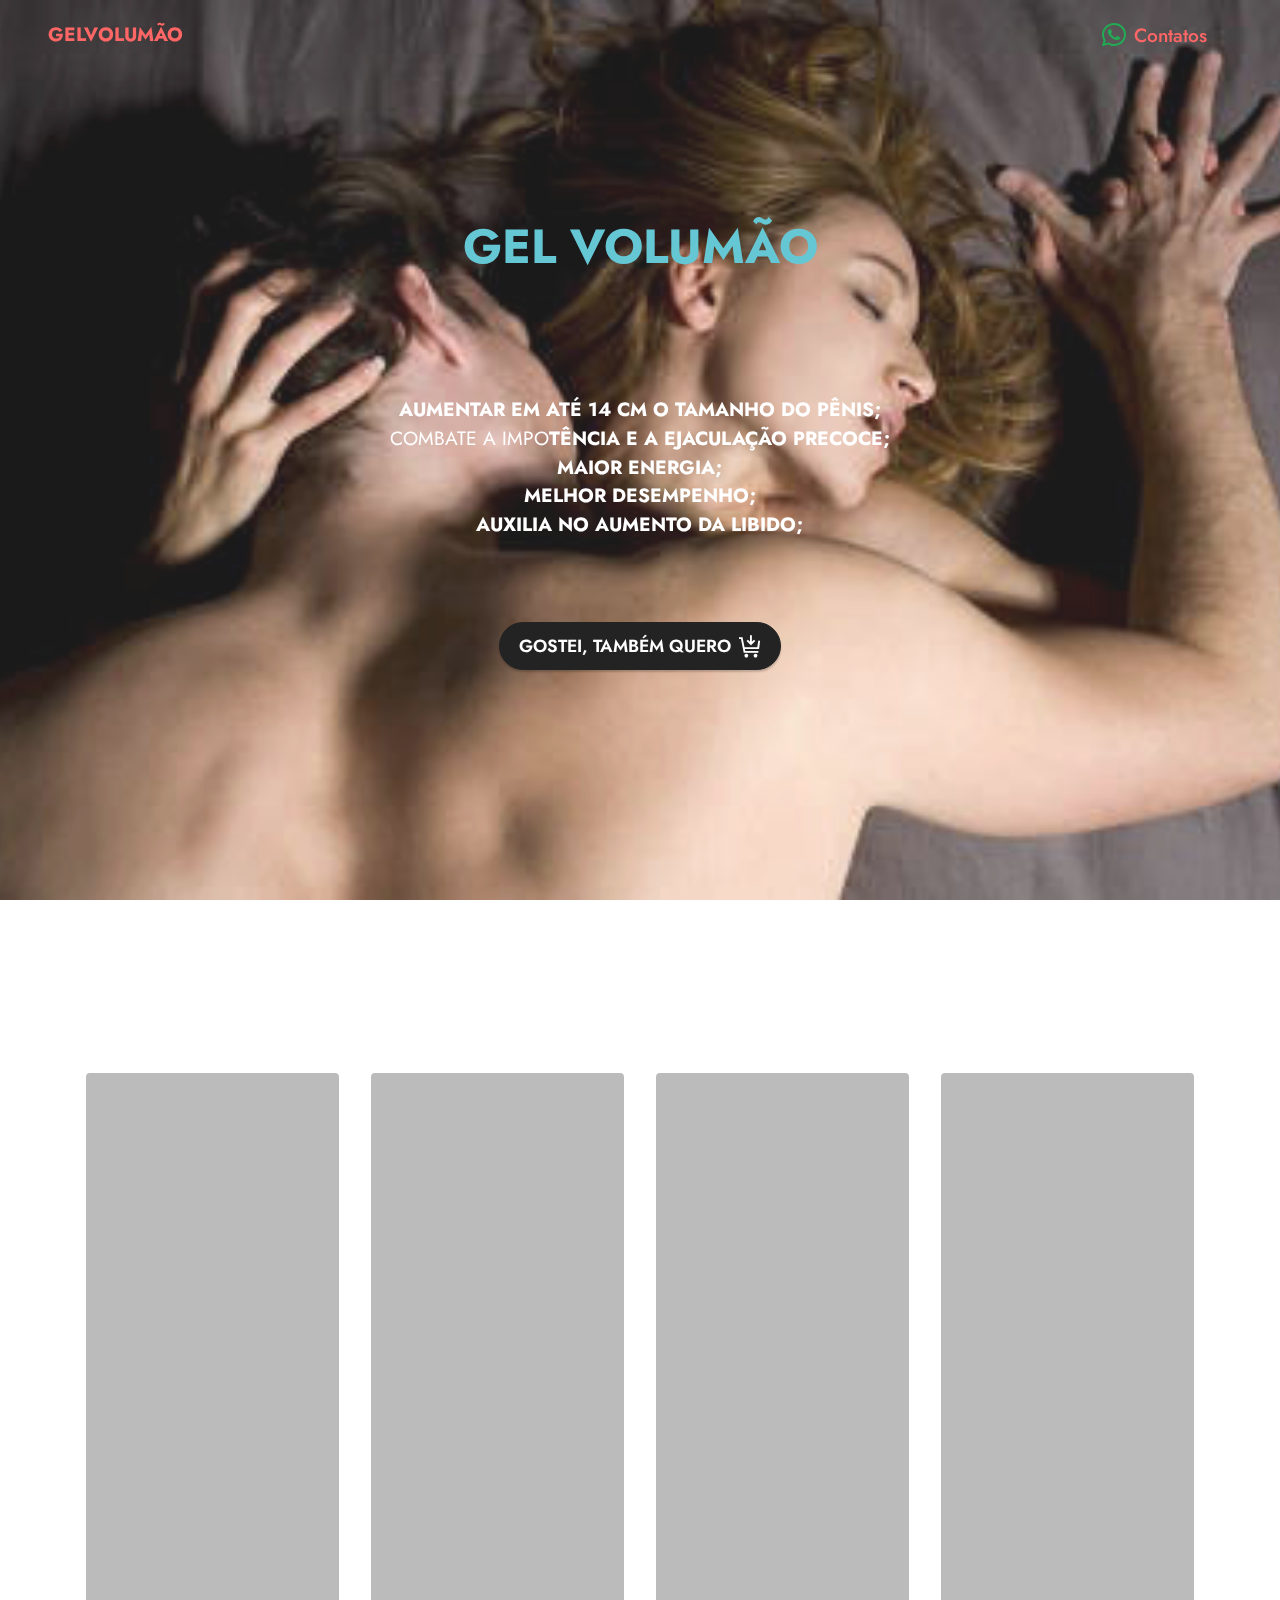
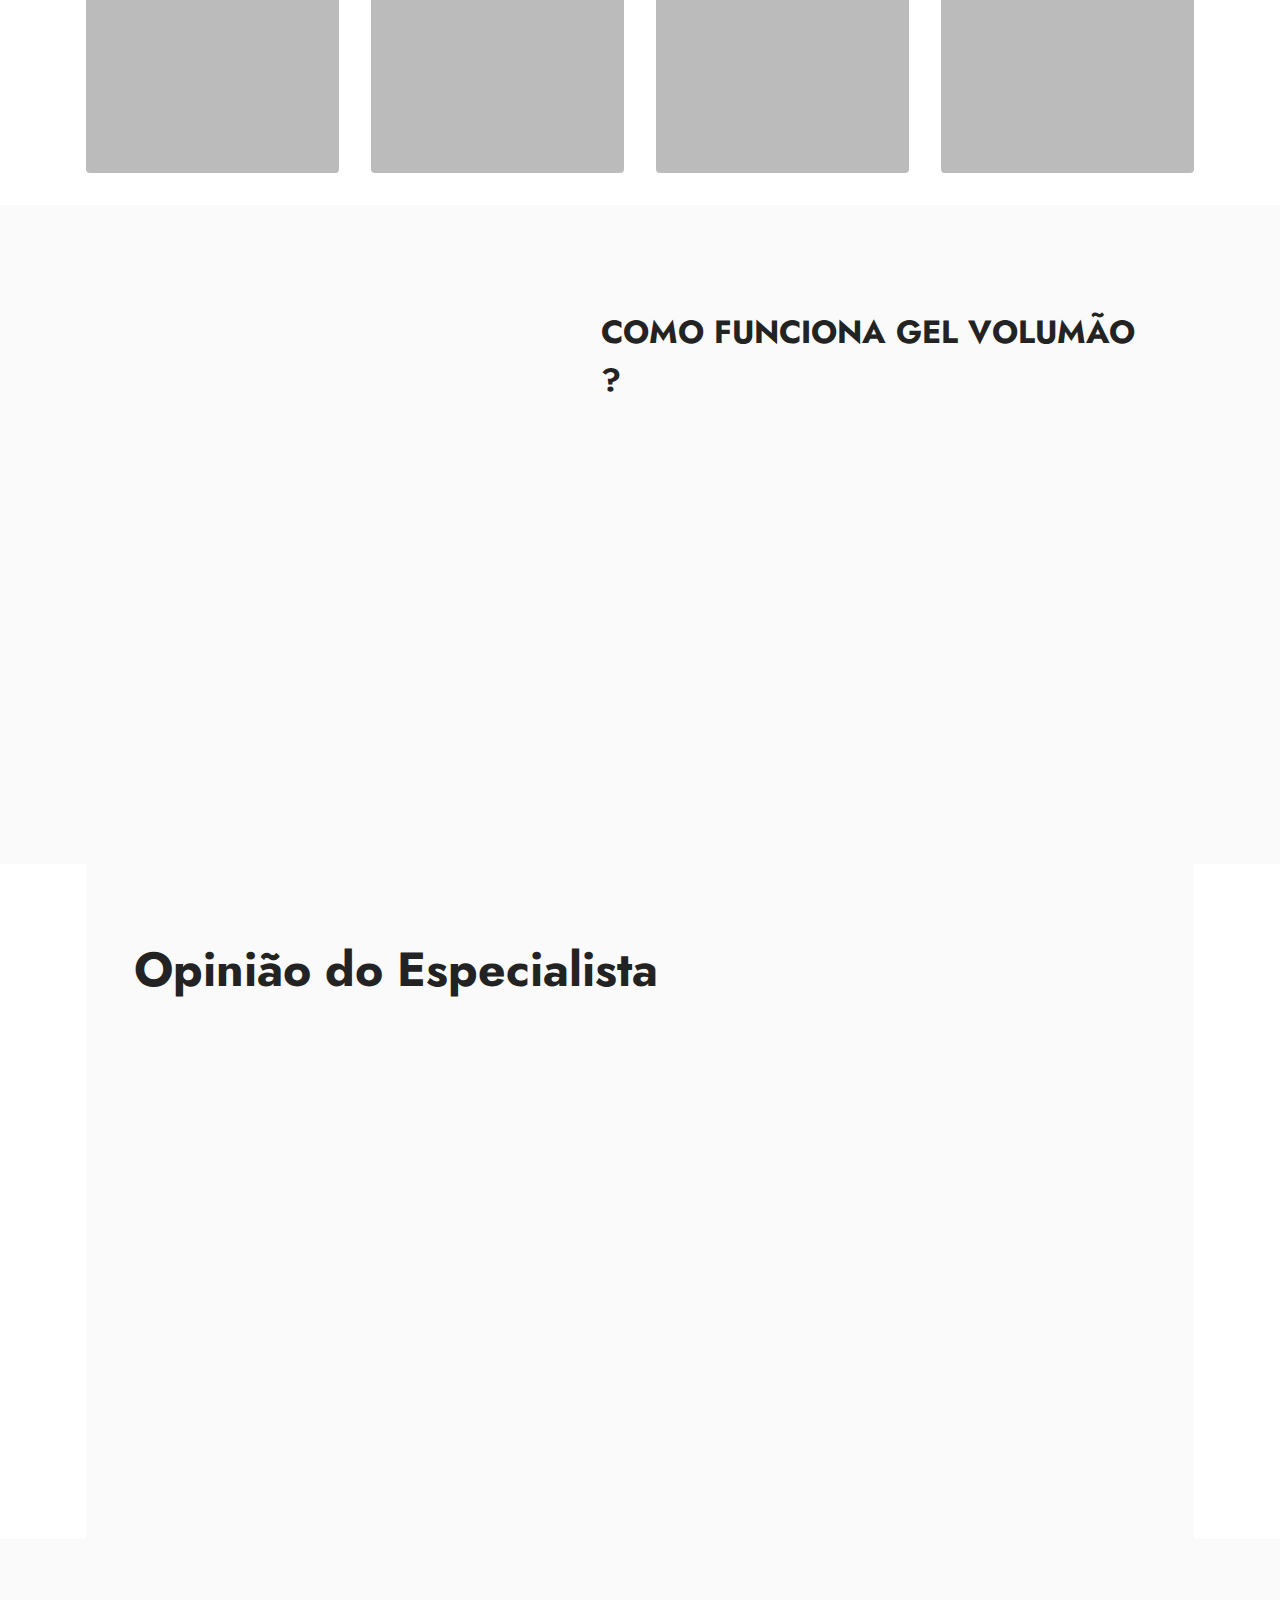
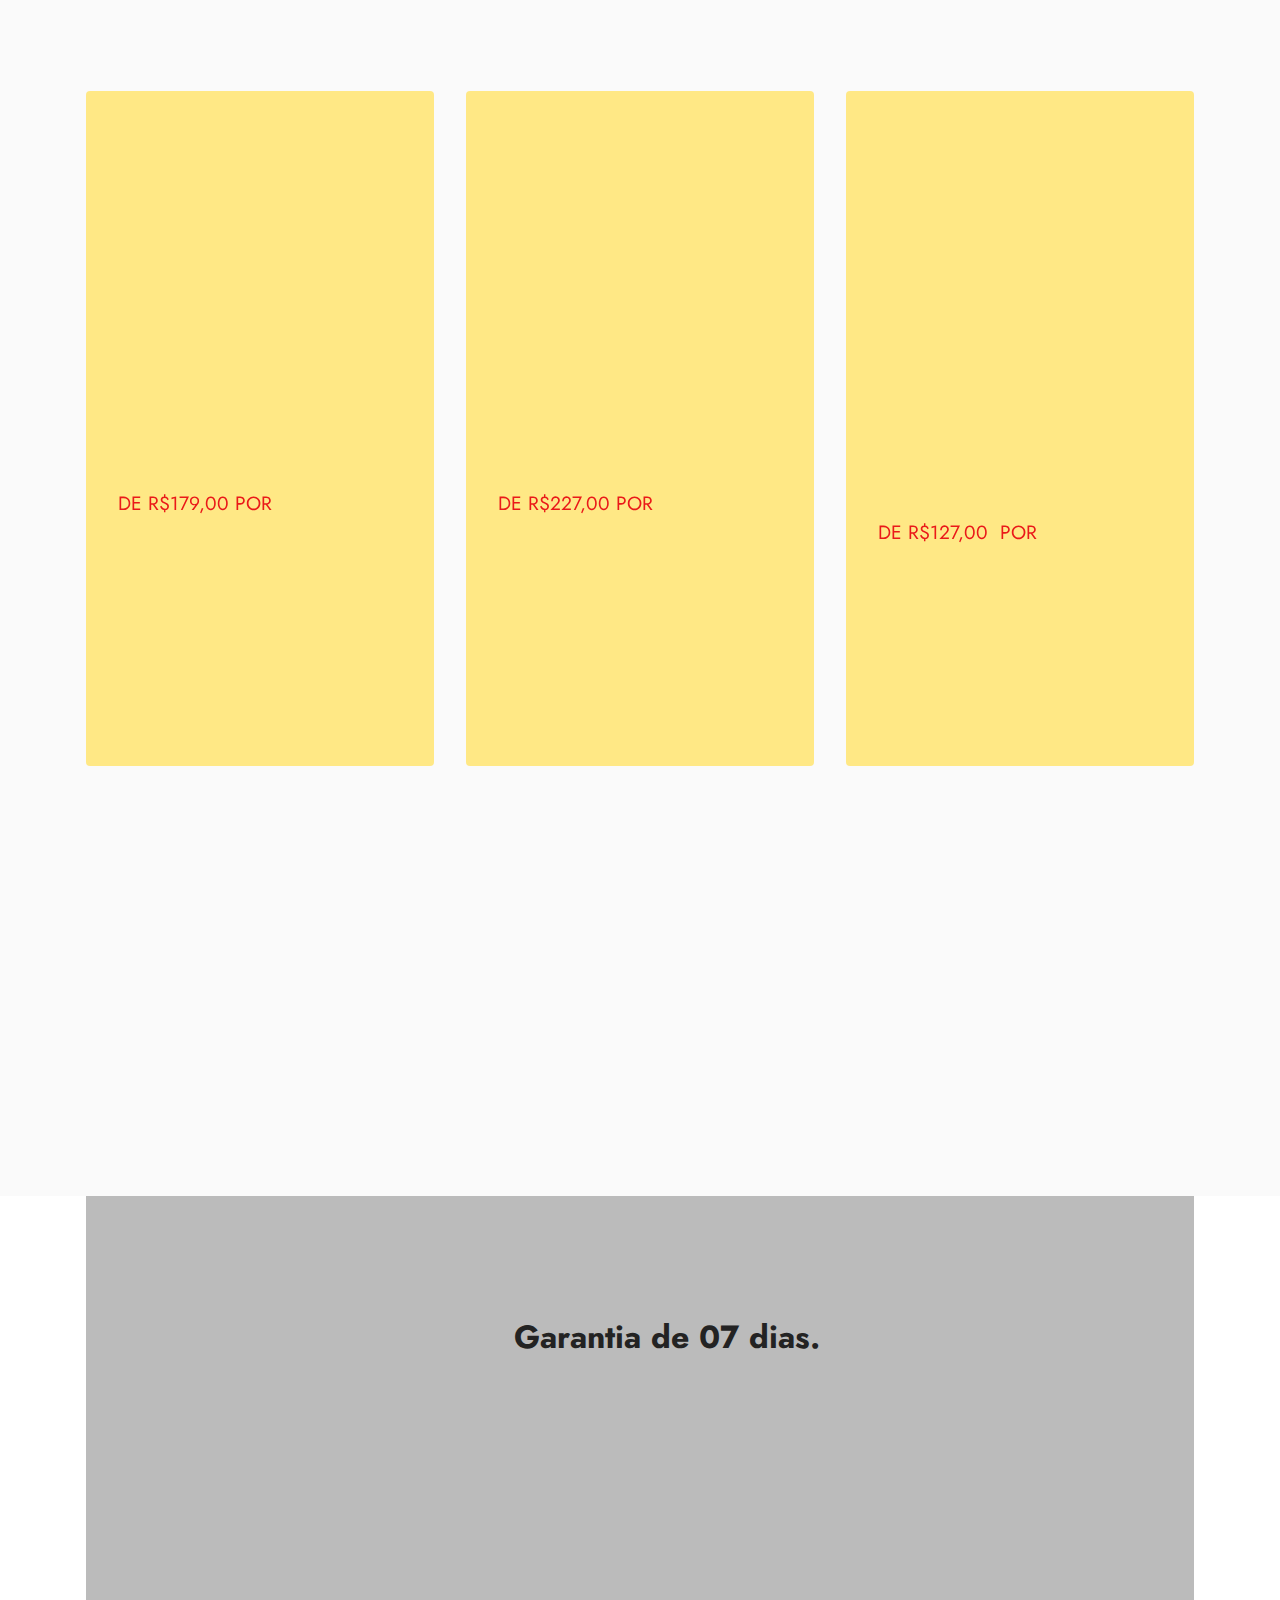
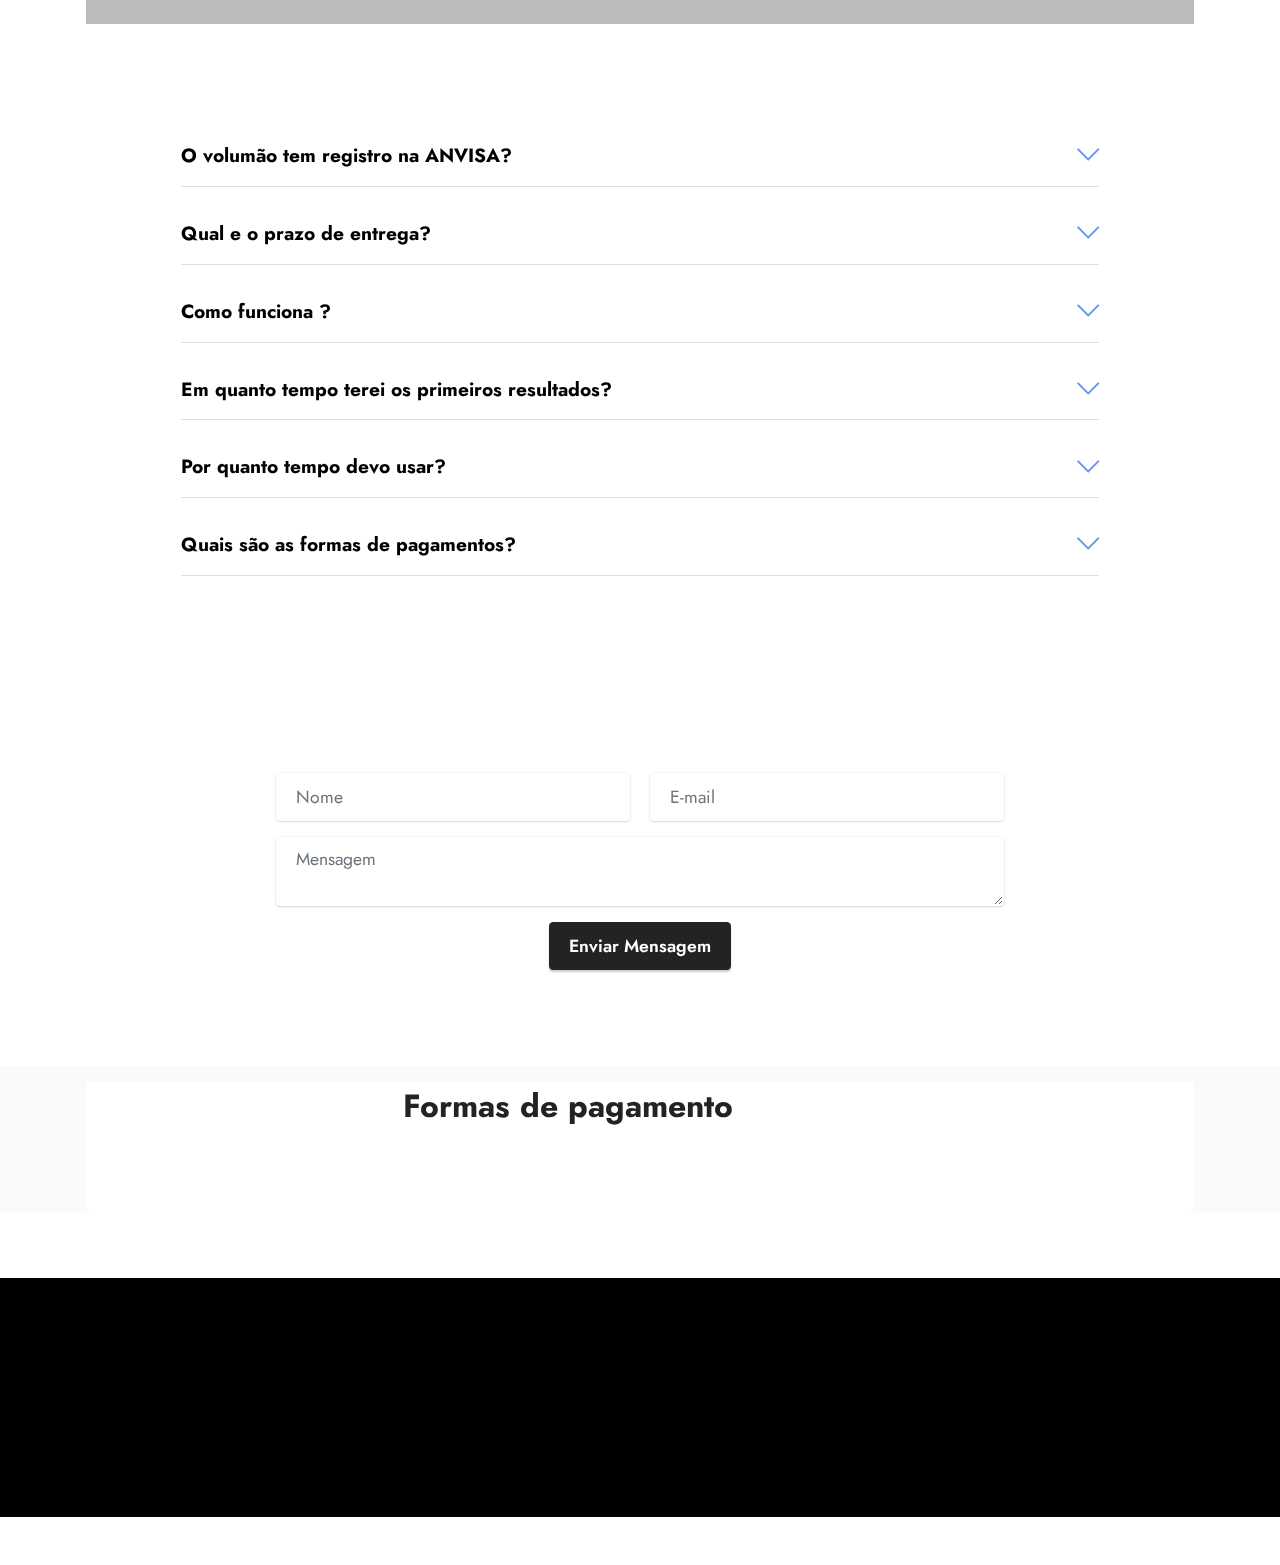
<file: index.html>
<!DOCTYPE html>
<html  >
<head>
  <!-- Site made with Mobirise Website Builder v5.4.1, https://mobirise.com -->
  <meta charset="UTF-8">
  <meta http-equiv="X-UA-Compatible" content="IE=edge">
  <meta name="generator" content="Mobirise v5.4.1, mobirise.com">
  <meta name="viewport" content="width=device-width, initial-scale=1, minimum-scale=1">
  <link rel="shortcut icon" href="assets/images/2-removebg-preview-3.png" type="image/x-icon">
  <meta name="description" content="Prazer Gel volumão, conquiste uma vida sexual revolucionada e cheia de prazer, ereções potentes e mais longas.">
  
  
  <title>Home</title>
  <link rel="stylesheet" href="assets/web/assets/mobirise-icons2/mobirise2.css">
  <link rel="stylesheet" href="assets/web/assets/mobirise-icons/mobirise-icons.css">
  <link rel="stylesheet" href="assets/bootstrap/css/bootstrap.min.css">
  <link rel="stylesheet" href="assets/bootstrap/css/bootstrap-grid.min.css">
  <link rel="stylesheet" href="assets/bootstrap/css/bootstrap-reboot.min.css">
  <link rel="stylesheet" href="assets/parallax/jarallax.css">
  <link rel="stylesheet" href="assets/animatecss/animate.css">
  <link rel="stylesheet" href="assets/dropdown/css/style.css">
  <link rel="stylesheet" href="assets/socicon/css/styles.css">
  <link rel="stylesheet" href="assets/theme/css/style.css">
  <link rel="preload" href="https://fonts.googleapis.com/css?family=Jost:100,200,300,400,500,600,700,800,900,100i,200i,300i,400i,500i,600i,700i,800i,900i&display=swap" as="style" onload="this.onload=null;this.rel='stylesheet'">
  <noscript><link rel="stylesheet" href="https://fonts.googleapis.com/css?family=Jost:100,200,300,400,500,600,700,800,900,100i,200i,300i,400i,500i,600i,700i,800i,900i&display=swap"></noscript>
  <link rel="preload" as="style" href="assets/mobirise/css/mbr-additional.css"><link rel="stylesheet" href="assets/mobirise/css/mbr-additional.css" type="text/css">
  
  
  
  
</head>
<body>
  
  <section data-bs-version="5.1" class="menu menu1 cid-sCXoc4WyZ0" once="menu" id="menu1-o">
    

    <nav class="navbar navbar-dropdown navbar-fixed-top navbar-expand-lg">
        <div class="container-fluid">
            <div class="navbar-brand">
                
                <span class="navbar-caption-wrap"><a class="navbar-caption text-secondary display-7" href="https://mobiri.se">GELVOLUMÃO</a></span>
            </div>
            <button class="navbar-toggler" type="button" data-toggle="collapse" data-bs-toggle="collapse" data-target="#navbarSupportedContent" data-bs-target="#navbarSupportedContent" aria-controls="navbarNavAltMarkup" aria-expanded="false" aria-label="Toggle navigation">
                <div class="hamburger">
                    <span></span>
                    <span></span>
                    <span></span>
                    <span></span>
                </div>
            </button>
            <div class="collapse navbar-collapse" id="navbarSupportedContent">
                <ul class="navbar-nav nav-dropdown nav-right" data-app-modern-menu="true"><li class="nav-item"><a class="nav-link link text-secondary display-7" href="index.html#features4-6">&nbsp; &nbsp; &nbsp; &nbsp; &nbsp; &nbsp; &nbsp; &nbsp; &nbsp; &nbsp; &nbsp; &nbsp; &nbsp; &nbsp; &nbsp; &nbsp;&nbsp;</a></li>
                    
                    <li class="nav-item"><a class="nav-link link text-secondary display-7" href="https://api.whatsapp.com/send?phone=5518988042123"><span class="socicon socicon-whatsapp mbr-iconfont mbr-iconfont-btn" style="color: rgb(34, 170, 84);"></span>Contatos</a>
                    </li></ul>
                
                
            </div>
        </div>
    </nav>
</section>

<section data-bs-version="5.1" class="header2 cid-sBj1AuHTgF mbr-fullscreen mbr-parallax-background" id="header2-1">

    

    <div class="mbr-overlay" style="opacity: 0.1; background-color: rgb(255, 255, 255);"></div>

    <div class="container">
        <div class="row justify-content-center">
            <div class="col-12 col-lg-7">
                <h1 class="mbr-section-title mbr-fonts-style mb-3 display-2"><strong>GEL VOLUMÃO</strong><br><br><strong><br></strong></h1>
                
                <p class="mbr-text mbr-fonts-style display-7"><strong>AUMENTAR EM ATÉ 14 CM O TAMANHO DO PÊNIS;
</strong><br>COMBATE A IMPO<strong>TÊNCIA E A EJACULAÇÃO PRECOCE;
<br>MAIOR ENERGIA;
<br>MELHOR DESEMPENHO;
<br>AUXILIA NO AUMENTO DA LIBIDO;
<br></strong><br><br></p>
                <div class="mbr-section-btn mt-3"><a class="btn btn-black display-4" href="index.html#features4-6"><span class="mobi-mbri mobi-mbri-cart-add mbr-iconfont mbr-iconfont-btn"></span>GOSTEI, TAMBÉM QUERO</a></div>
            </div>
        </div>
    </div>
</section>

<section data-bs-version="5.1" class="features3 cid-sBj1M6jZBX" id="features3-2">
    
    
    <div class="container">
        <div class="mbr-section-head">
            <h4 class="mbr-section-title mbr-fonts-style align-center mb-0 display-2"><strong>PRINCIPAIS BENEFÍCIOS</strong></h4>
            <h5 class="mbr-section-subtitle mbr-fonts-style align-center mb-0 mt-2 display-5">Tamanho como você nunca viu!</h5>
        </div>
        <div class="row mt-4">
            <div class="item features-image сol-12 col-md-6 col-lg-3 active">
                <div class="item-wrapper">
                    <div class="item-img">
                        <img src="assets/images/promessa-4-640x722.jpeg" data-slide-to="0" data-bs-slide-to="0" alt="">
                    </div>
                    <div class="item-content">
                        <h5 class="item-title mbr-fonts-style display-7"><strong>Mais libido e vigor sexual</strong></h5>
                        
                        <p class="mbr-text mbr-fonts-style mt-3 display-7">Experimente orgasmos muito mais intensos e volumosos, eleve seu prazer a um nível que você sequer sabia que era possível. Você e sua parceira vão se surpreender!</p>
                    </div>
                    
                </div>
            </div><div class="item features-image сol-12 col-md-6 col-lg-3">
                <div class="item-wrapper">
                    <div class="item-img">
                        <img src="assets/images/promessa-2-416x503.jpeg" data-slide-to="1" data-bs-slide-to="1" alt="">
                    </div>
                    <div class="item-content">
                        <h5 class="item-title mbr-fonts-style display-7"><strong>Tesão a mil</strong></h5>
                        
                        <p class="mbr-text mbr-fonts-style mt-3 display-7">Utilizando oNovo Gel Volumão em suas relações, você vai perceber uma evolução incrível no seu apetite sexual, na sua potência e na duração de suas ereções.</p>
                    </div>
                    
                </div>
            </div><div class="item features-image сol-12 col-md-6 col-lg-3">
                <div class="item-wrapper">
                    <div class="item-img">
                        <img src="assets/images/promessa-1-1-644x725.jpeg" data-slide-to="2" data-bs-slide-to="2" alt="">
                    </div>
                    <div class="item-content">
                        <h5 class="item-title mbr-fonts-style display-7"><strong>Ereções Firmes e Muito Mais Longas</strong></h5>
                        
                        <p class="mbr-text mbr-fonts-style mt-3 display-7">Gel volumão potencializa sua ereção te garantido mais tempo durante o ato sexual, promovendo além do aumento muito mais tempo de prazer</p>
                    </div>
                    
                </div>
            </div><div class="item features-image сol-12 col-md-6 col-lg-3">
                <div class="item-wrapper">
                    <div class="item-img">
                        <img src="assets/images/promessa-4-416x468.jpeg" data-slide-to="3" data-bs-slide-to="3" alt="">
                    </div>
                    <div class="item-content">
                        <h5 class="item-title mbr-fonts-style display-7"><strong>Aumento garantido</strong></h5>
                        
                        <p class="mbr-text mbr-fonts-style mt-3 display-7">Circulação do Pênis
<br>A fórmula avançada do gel volumão potencializa o desenvolvimento do seu pênis, promovendo um aumento de até 9cm de forma completamente natural.</p>
                    </div>
                    
                </div>
            </div>
            
            
        </div>
    </div>
</section>

<section data-bs-version="5.1" class="features16 cid-sBj1YwZs3W" id="features17-3">
    

    
    <div class="container">
        <div class="content-wrapper">
            <div class="row align-items-center">
                <div class="col-12 col-lg-5">
                    <div class="image-wrapper">
                        <img src="assets/images/antes-depois-325x413.jpeg" alt="Mobirise">
                    </div>
                </div>
                <div class="col-12 col-lg">
                    <div class="text-wrapper">
                        <h6 class="card-title mbr-fonts-style display-5"><strong>COMO FUNCIONA GEL VOLUMÃO ?</strong></h6>
                        <p class="mbr-text mbr-fonts-style mb-4 display-4">Gel capaz de aumentar tamanho e grossura do seu pênis. Aplique também na vagina deixando ela grande e gulosa.
<br>Se aplicado no pênis, durantes ou 30 minutos antes com o pênis ereto. Se aplicado no clitóris, faz o mesmo, aumentando a sensibilidade para o orgasmo feminino.O Volumão é beijável, bom também para o sexo oral.
<br>Volumão É um óleo excitante que causa aumento no pênis e deixando pênis e vagina muito maior do que já é. Tem o poder de aquece intensamente a região íntima deixando-a bem mais sensível ao toque, tornando mais intensa a excitação. Aquece e excita! Você vai se surpreender com os resultados do Volumão!
<br>Fácil de aplicar Basta borrifar levemente e massagear na região desejada e aguarda alguns minutos.</p>
                        
                    </div>
                </div>
            </div>
        </div>
    </div>
</section>

<section data-bs-version="5.1" class="features15 cid-sBj20kz3Z4" id="features16-4">

    

    
    <div class="container">
        <div class="content-wrapper">
            <div class="row align-items-center">
                <div class="col-12 col-lg">
                    <div class="text-wrapper">
                        <h6 class="card-title mbr-fonts-style display-2"><strong>Opinião do Especialista</strong><br><strong><br></strong></h6>
                        <p class="mbr-text mbr-fonts-style mb-4 display-4">Muitos homens sofrem com o tamanho de seus pênis. Existem muitas causas para isso, tais como idade, estresse, problemas de saúde ou a má nutrição, álcool e nicotina, e outros. Levar a todos o mesmo: diminuição da qualidade de vida sexual. Nos últimos 20 anos, tenho visto homens de todas as idades e estilos de vida diferentes sofrem com este problema. Temos encontrado o remédio perfeito para eles. O Volumão! Durante os ensaios clínicos, a eficácia foi testada nas piores situações. o Método Volumão, recomendo a todos os meus pacientes, que demonstraram resultados muito positivos e surpreendentes.
<br>o Volumão especialmente para recomendar aqueles homens que precisam de um aumento do pênis, sofrem de disfunção eréctil e ejaculação precoce.<br><br><br><strong>RECOMENDADO POR PROFISSIONAIS DE SAÚDE EM MAIS DE 42 PAÍSES AGORA CHEGA AO BRASIL</strong><br></p>
                        
                    </div>
                </div>
                <div class="col-12 col-lg-4">
                    <div class="image-wrapper">
                        <img src="assets/images/mbr-656x875.jpg" alt="Mobirise">
                    </div>
                </div>
            </div>
        </div>
    </div>
</section>

<section data-bs-version="5.1" class="features4 cid-sBj347p41z" id="features4-6">
    
    
    <div class="container">
        <div class="mbr-section-head">
            <h4 class="mbr-section-title mbr-fonts-style align-center mb-0 display-5"><strong>Não perca tempo,adquira agora mesmo</strong></h4>
            <h5 class="mbr-section-subtitle mbr-fonts-style align-center mb-0 mt-2 display-5">Promoção por tempo limitado!!!</h5>
        </div>
        <div class="row mt-4">
            <div class="item features-image сol-12 col-md-6 col-lg-4 active">
                <div class="item-wrapper">
                    <div class="item-img">
                        <img src="assets/images/design-sem-nome-13.png" alt="" title="" data-slide-to="0" data-bs-slide-to="0">
                    </div>
                    <div class="item-content">
                        <h5 class="item-title mbr-fonts-style display-7"><strong>COMPRE 02 GEL + 01
</strong><div><strong>GRATIS</strong></div></h5>
                        <h6 class="item-subtitle mbr-fonts-style mt-1 display-7">DE R$179,00 POR</h6>
                        <p class="mbr-text mbr-fonts-style mt-3 display-7"><strong>R$ 149,00</strong><br>ou 12x R$14,96</p>
                    </div>
                    <div class="mbr-section-btn item-footer mt-2"><a href="https://pag.ae/7Xuf_o89r" class="btn item-btn btn-black display-7" target="_blank"><span class="mobi-mbri mobi-mbri-cart-add mbr-iconfont mbr-iconfont-btn"></span>Comprar&nbsp;</a></div>
                </div>
            </div><div class="item features-image сol-12 col-md-6 col-lg-4">
                <div class="item-wrapper">
                    <div class="item-img">
                        <img src="assets/images/design-sem-nome-1.png" alt="" title="" data-slide-to="1" data-bs-slide-to="1">
                    </div>
                    <div class="item-content">
                        <h5 class="item-title mbr-fonts-style display-7"><strong>COMPRE 03 GEL + 02
</strong><div><strong>GRATIS</strong></div></h5>
                        <h6 class="item-subtitle mbr-fonts-style mt-1 display-7">DE R$227,00 POR</h6>
                        <p class="mbr-text mbr-fonts-style mt-3 display-7"><strong>R$ 197,00</strong><br><strong>OU 12 X R$19,78<br></strong><br></p>
                    </div>
                    <div class="mbr-section-btn item-footer mt-2"><a href="https://pag.ae/7Xueh7Y4p" class="btn item-btn btn-black display-7" target="_blank"><span class="mobi-mbri mobi-mbri-cart-add mbr-iconfont mbr-iconfont-btn"></span>Comprar&nbsp;</a></div>
                </div>
            </div><div class="item features-image сol-12 col-md-6 col-lg-4">
                <div class="item-wrapper">
                    <div class="item-img">
                        <img src="assets/images/design-sem-nome-8.png" alt="" title="" data-slide-to="2" data-bs-slide-to="2">
                    </div>
                    <div class="item-content">
                        <h5 class="item-title mbr-fonts-style display-7"><strong>COMPRE 01 GEL
</strong><div><strong>
</strong></div><div><strong>EXPERIMENTAL</strong></div></h5>
                        <h6 class="item-subtitle mbr-fonts-style mt-1 display-7"><br>DE R$127,00&nbsp; POR</h6>
                        <p class="mbr-text mbr-fonts-style mt-3 display-7"><strong>R$ 97,00</strong><br><strong>OU 12 X R$9,74<br></strong><br></p>
                    </div>
                    <div class="mbr-section-btn item-footer mt-2"><a href="https://pag.ae/7XufSkUxK" class="btn item-btn btn-black display-7" target="_blank"><span class="mobi-mbri mobi-mbri-cart-add mbr-iconfont mbr-iconfont-btn"></span>Comprar&nbsp;</a></div>
                </div>
            </div>
            
            

        </div>
    </div>
</section>

<section data-bs-version="5.1" class="testimonials2 cid-sBj3eIOzhj" id="testimonials2-7">
    
    
    <div class="container">
        <h3 class="mbr-section-title mbr-fonts-style align-center mb-4 display-2">
            <strong>Testemunhas</strong></h3>
        <div class="row justify-content-center">
            <div class="card col-12 col-md-6">
                <p class="mbr-text mbr-fonts-style mb-4 display-7">"Posso dizer que volumão salvou meu casamento,
<br>depois de 15 anos, as coisas foram esfriando, e graças a esse produto incrivel eu e a minha esposa 
<br>estamos vivendo uma nova vida, valeu a pena
<br>a cada centavo gasto com este produto."&nbsp;<br></p>
                <div class="d-flex mb-md-0 mb-4">
                    <div class="image-wrapper">
                        <img src="assets/images/team1.jpg" alt="Mobirise">
                    </div>
                    <div class="text-wrapper">
                        <p class="name mbr-fonts-style mb-1 display-4">
                            <strong>Martins</strong></p>
                        <p class="position mbr-fonts-style display-4">
                            <strong>Cliente</strong></p>
                    </div>
                </div>
            </div>
            <div class="card col-12 col-md-6">
                <p class="mbr-text mbr-fonts-style mb-4 display-7">"Eu estava passando por um momento dificil em minha vida, sempre ejaculando antes da hora! Volumão Master caiu de paraquedas e trouxe de volta a minha auto estima. Recomendo a todos"&nbsp;</p>
                <div class="d-flex mb-md-0 mb-4">
                    <div class="image-wrapper">
                        <img src="assets/images/mbr-100x67.jpeg" alt="Mobirise">
                    </div>
                    <div class="text-wrapper">
                        <p class="name mbr-fonts-style mb-1 display-4">
                            <strong>João</strong></p>
                        <p class="position mbr-fonts-style display-4">
                            <strong>Cliente</strong></p>
                    </div>
                </div>
            </div>
        </div>
    </div>
</section>

<section data-bs-version="5.1" class="features16 cid-sBj4aekZTv" id="features17-8">
    

    
    <div class="container">
        <div class="content-wrapper">
            <div class="row align-items-center">
                <div class="col-12 col-lg-4">
                    <div class="image-wrapper">
                        <img src="assets/images/garantia-selo-1-300x261.png" alt="Mobirise">
                    </div>
                </div>
                <div class="col-12 col-lg">
                    <div class="text-wrapper">
                        <h6 class="card-title mbr-fonts-style display-5"><strong>Garantia de 07 dias.</strong></h6>
                        <p class="mbr-text mbr-fonts-style mb-4 display-4">Se em qualquer momento dos próximos 7 dias você não tiver nenhum resultado, ou se você não estiver satisfeito, por qualquer motivo, basta me enviar um e-mail que eu vou comprar de volta todas as suas unidades de gel volumão pelo mesmo preço que você pagou.</p>
                        
                    </div>
                </div>
            </div>
        </div>
    </div>
</section>

<section data-bs-version="5.1" class="content17 cid-sBj4YGO0fy" id="content17-9">

    

    
    
    <div class="container">
        
            <div class="row justify-content-center">
                <div class="col-12 col-md-10">
                    <div class="section-head align-center mb-4">
                        <h3 class="mbr-section-title mb-0 mbr-fonts-style display-2"><strong>Perguntas e respostas</strong></h3>
                        
                    </div>
                    
                    <div id="bootstrap-toggle" class="toggle-panel accordionStyles tab-content">
                        <div class="card mb-3">
                            <div class="card-header" role="tab" id="headingOne">
                                <a role="button" class="collapsed panel-title text-black" data-toggle="collapse" data-bs-toggle="collapse" data-core="" href="#collapse1_8" aria-expanded="false" aria-controls="collapse1">
                                    <h6 class="panel-title-edit mbr-fonts-style mb-0 display-7"><strong>O volumão tem registro na ANVISA?</strong>
                                </h6>
                                    <span class="sign mbr-iconfont mbri-arrow-down"></span>
                                </a>
                            </div>
                            <div id="collapse1_8" class="panel-collapse noScroll collapse" role="tabpanel" aria-labelledby="headingOne">
                                <div class="panel-body">
                                    <p class="mbr-fonts-style panel-text display-7">Sim! O super gel volumão e aprovado pela Anvisa é totalmente seguro.</p>
                                </div>
                            </div>
                        </div>
                        <div class="card mb-3">
                            <div class="card-header" role="tab" id="headingTwo">
                                <a role="button" class="collapsed panel-title text-black" data-toggle="collapse" data-bs-toggle="collapse" data-core="" href="#collapse2_8" aria-expanded="false" aria-controls="collapse2">
                                    <h6 class="panel-title-edit mbr-fonts-style mb-0 display-7"><strong>Qual e o prazo de entrega?</strong>
                                </h6>
                                    <span class="sign mbr-iconfont mbri-arrow-down"></span>
                                </a>

                            </div>
                            <div id="collapse2_8" class="panel-collapse noScroll collapse" role="tabpanel" aria-labelledby="headingTwo">
                                <div class="panel-body">
                                    <p class="mbr-fonts-style panel-text display-7">O prazo médio de entrega do Novo Gel Volumão para o Brasil é de até 10 dias úteis. Em 90% dos casos a entrega é realizada antes de 7 dias. O produto só é enviado após a confirmação do seu pagamento pela administradora do seu cartão de crédito ou após a confirmação de pagamento do boleto.</p>
                                </div>
                            </div>
                        </div>
                        <div class="card mb-3">
                            <div class="card-header" role="tab" id="headingThree">
                                <a role="button" class="collapsed panel-title text-black" data-toggle="collapse" data-bs-toggle="collapse" data-core="" href="#collapse3_8" aria-expanded="false" aria-controls="collapse3">
                                    <h6 class="panel-title-edit mbr-fonts-style mb-0 display-7"><strong>Como funciona ?</strong></h6>
                                    <span class="sign mbr-iconfont mbri-arrow-down"></span>
                                </a>
                            </div>
                            <div id="collapse3_8" class="panel-collapse noScroll collapse" role="tabpanel" aria-labelledby="headingThree">
                                <div class="panel-body">
                                    <p class="mbr-fonts-style panel-text display-7">O Novo Gel Volumão promove a saúde dos corpos cavernosos para que sejam mais elásticos e armazenem mais sangue, além de aumentar o fluxo sanguíneo para o pênis. Com isso, você tem ereções mais potentes, duradouras e orgasmos mais fortes. Além disso, o Novo Gel Volumão dá energia para aproveitar ao máximo sua nova potência sexual turbinada!</p>
                                </div>
                            </div>
                        </div>
                        <div class="card mb-3">
                            <div class="card-header" role="tab" id="headingThree">
                                <a role="button" class="collapsed panel-title text-black" data-toggle="collapse" data-bs-toggle="collapse" data-core="" href="#collapse4_8" aria-expanded="false" aria-controls="collapse4">
                                    <h6 class="panel-title-edit mbr-fonts-style mb-0 display-7"><strong>Em quanto tempo terei os primeiros resultados?</strong>
                                </h6>
                                    <span class="sign mbr-iconfont mbri-arrow-down"></span>
                                </a>
                            </div>
                            <div id="collapse4_8" class="panel-collapse noScroll collapse" role="tabpanel" aria-labelledby="headingThree">
                                <div class="panel-body">
                                    <p class="mbr-fonts-style panel-text display-7">Os resultados começam a ser sentidos a partir de uma semana de uso regular e correto do Novo Gel Volumão.</p>
                                </div>
                            </div>
                        </div>
                        <div class="card mb-3">
                            <div class="card-header" role="tab" id="headingThree">
                                <a role="button" class="collapsed panel-title text-black" data-toggle="collapse" data-bs-toggle="collapse" data-core="" href="#collapse5_8" aria-expanded="false" aria-controls="collapse5">
                                   <h6 class="panel-title-edit mbr-fonts-style mb-0 display-7"><strong>Por quanto tempo devo usar?</strong></h6>
                                        <span class="mbr-iconfont mobi-mbri-arrow-down mobi-mbri"></span>
                                </a>
                            </div>
                            <div id="collapse5_8" class="panel-collapse noScroll collapse" role="tabpanel" aria-labelledby="headingThree">
                                <div class="panel-body">
                                    <p class="mbr-fonts-style panel-text display-7">É necessário consumir o Novo Gel Volumão por um período mínimo de 5 meses para ter um resultado surpreendente e definitivo. Pessoas que seguiram esta recomendação, tiveram um bom crescimentos do pênis, conseguiram controlar a ejaculação e ter ereções por horas.</p>
                                </div>
                            </div>
                        </div>
                        <div class="card mb-3">
                            <div class="card-header" role="tab" id="headingThree">
                                <a role="button" class="collapsed panel-title text-black" data-toggle="collapse" data-bs-toggle="collapse" data-core="" href="#collapse6_8" aria-expanded="false" aria-controls="collapse6">
                                    <h6 class="panel-title-edit mbr-fonts-style mb-0 display-7"><strong>Quais são as formas de pagamentos?</strong></h6>
                                    <span class="mbr-iconfont mobi-mbri-arrow-down mobi-mbri"></span>
                                </a>
                            </div>
                            <div id="collapse6_8" class="panel-collapse noScroll collapse" role="tabpanel" aria-labelledby="headingThree">
                                <div class="panel-body">
                                    <p class="mbr-fonts-style panel-text display-7">Aceitamos os cartões de crédito mais usados: visa, mastercard e outros. Você também pode optar pela opção de boleto bancário.</p>
                                </div>
                            </div>
                        </div>
                    </div>
                </div>
            </div>
        </div>
</section>

<section data-bs-version="5.1" class="form5 cid-sBl9DuBlG1" id="form5-c">
    
    
    <div class="container">
        <div class="mbr-section-head">
            <h3 class="mbr-section-title mbr-fonts-style align-center mb-0 display-2">
                <strong>Contatos</strong></h3>
            
        </div>
        <div class="row justify-content-center mt-4">
            <div class="col-lg-8 mx-auto mbr-form" data-form-type="formoid">
                <form action="https://mobirise.eu/" method="POST" class="mbr-form form-with-styler" data-form-title="Form Name"><input type="hidden" name="email" data-form-email="true" value="Zt4i/FzhprIiR86ggAb6Ucl8XSte8+TtDlmzmOaHrsaQkQJgy/Dtu1I8bjzzP+YiP3kkERYX1FfICG33/h9tOcXbTsGfhhddygokQ2zsGyLi4tqCyARvS88ftcWi6Ggy">
                    <div class="row">
                        <div hidden="hidden" data-form-alert="" class="alert alert-success col-12">Muito obrigado por nos contatar, em breve entraqremos em contato.</div>
                        <div hidden="hidden" data-form-alert-danger="" class="alert alert-danger col-12">Oops...! some
                            problem!</div>
                    </div>
                    <div class="dragArea row">
                        <div class="col-md col-sm-12 form-group mb-3" data-for="name">
                            <input type="text" name="name" placeholder="Nome" data-form-field="name" class="form-control" value="" id="name-form5-c">
                        </div>
                        <div class="col-md col-sm-12 form-group mb-3" data-for="email">
                            <input type="email" name="email" placeholder="E-mail" data-form-field="email" class="form-control" value="" id="email-form5-c">
                        </div>
                        
                        <div class="col-12 form-group mb-3" data-for="textarea">
                            <textarea name="textarea" placeholder="Mensagem" data-form-field="textarea" class="form-control" id="textarea-form5-c"></textarea>
                        </div>
                        <div class="col-lg-12 col-md-12 col-sm-12 align-center mbr-section-btn"><button type="submit" class="btn btn-black display-4">Enviar Mensagem</button></div>
                    </div>
                </form>
            </div>
        </div>
    </div>
</section>

<section data-bs-version="5.1" class="features8 cid-sDFmrumToU" xmlns="http://www.w3.org/1999/html" id="features9-p">
    
    

    

    <div class="container">
        <div class="card">
            <div class="card-wrapper">
                <div class="row align-items-center">
                    <div class="col-12 col-md-3">
                        <div class="image-wrapper">
                            <img src="assets/images/administradora-de-condominios-em-curitiba-pagseguro.png" alt="">
                        </div>
                    </div>
                    <div class="col-12 col-md">
                        <div class="card-box">
                            <div class="row">
                                <div class="col-md">
                                    <h6 class="card-title mbr-fonts-style display-5"><strong>Formas de pagamento&nbsp;</strong></h6>
                                    <p class="mbr-text mbr-fonts-style display-7">Aceitamos cartões de Debito e credito.<br>Pagamento seguro&nbsp;</p>
                                </div>
                                
                                <div></div>
                            </div>
                        </div>
                    </div>
                </div>
            </div>
        </div>
        
        
    </div>
</section>

<section data-bs-version="5.1" class="content11 cid-sCoKMbZZqk" id="content11-l">
    
    <div class="container-fluid">
        <div class="row justify-content-center">
            <div class="col-md-12 col-lg-12">
                <div class="mbr-section-btn align-center"><a class="btn btn-black display-4" href="page1.html">Politica de Privacidade</a>
                    <a class="btn btn-black display-4" href="page2.html#content5-m">Termos</a></div>
            </div>
        </div>
    </div>
</section>

<section data-bs-version="5.1" class="content5 cid-sClylcSFfv" id="content5-d">
    
    <div class="container">
        <div class="row justify-content-center">
            <div class="col-md-12 col-lg-12">
                
                
                <p class="mbr-text mbr-fonts-style display-4">Esse produto não é vinculado a nenhum profissional de saúde.&nbsp;Antes de consumir o produto, consulte seu médico e siga todas as suas instruções de segurança antes de utilizar o Novo Gel Volumão.
<br>Os resultados dependem do ponto inicial de cada um, dos seus objetivos e da sua dedicação. Seguir das recomendações do produto é essencial para alcançar os resultados. Mas é a dedicação, e demais características do organismo de cada indivíduo que determinarão os resultados finais.<br><br><strong>&nbsp; &nbsp; &nbsp; &nbsp; &nbsp; &nbsp; &nbsp; &nbsp; &nbsp; &nbsp; &nbsp; &nbsp; &nbsp; &nbsp; &nbsp; &nbsp; &nbsp; &nbsp; Copyright 2021 PrazerVolumão - ALL Rights Reserved</strong></p>
            </div>
        </div>
    </div>
</section><section style="background-color: #fff; font-family: -apple-system, BlinkMacSystemFont, 'Segoe UI', 'Roboto', 'Helvetica Neue', Arial, sans-serif; color:#aaa; font-size:12px; padding: 0; align-items: center; display: flex;"><a href="https://mobirise.site/p" style="flex: 1 1; height: 3rem; padding-left: 1rem;"></a><p style="flex: 0 0 auto; margin:0; padding-right:1rem;">Website was <a href="https://mobirise.site/h" style="color:#aaa;">made with</a> Mobirise</p></section><script src="assets/bootstrap/js/bootstrap.bundle.min.js"></script>  <script src="assets/parallax/jarallax.js"></script>  <script src="assets/smoothscroll/smooth-scroll.js"></script>  <script src="assets/ytplayer/index.js"></script>  <script src="assets/dropdown/js/navbar-dropdown.js"></script>  <script src="assets/mbr-switch-arrow/mbr-switch-arrow.js"></script>  <script src="assets/theme/js/script.js"></script>  <script src="assets/formoid/formoid.min.js"></script>  
  
  
 <div id="scrollToTop" class="scrollToTop mbr-arrow-up"><a style="text-align: center;"><i class="mbr-arrow-up-icon mbr-arrow-up-icon-cm cm-icon cm-icon-smallarrow-up"></i></a></div>
    <input name="animation" type="hidden">
  </body>
</html>
</file>
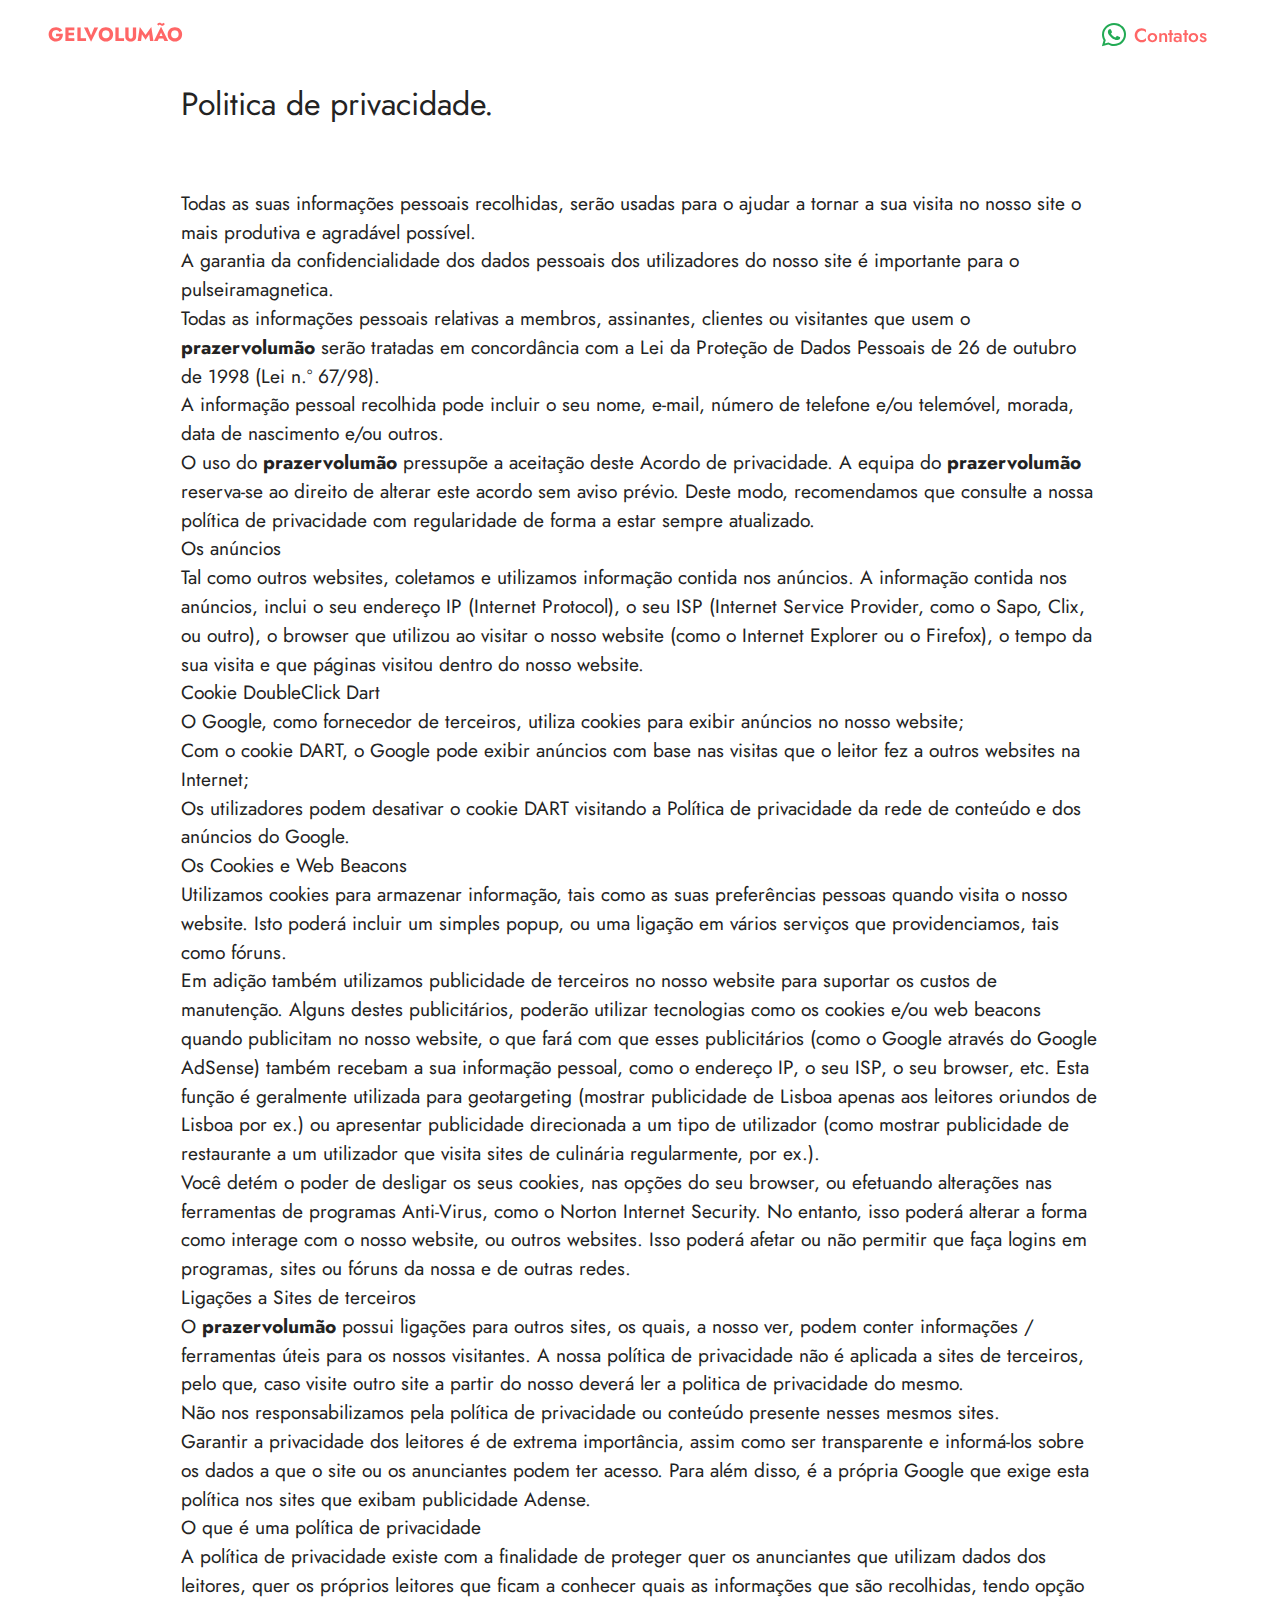
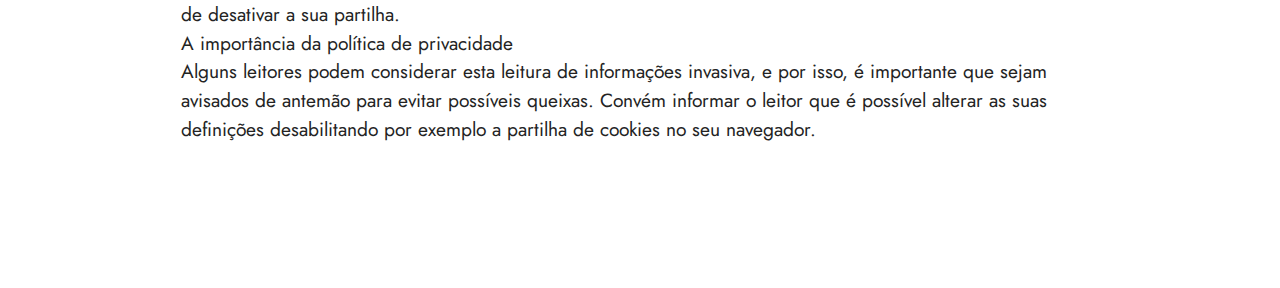
<file: page1.html>
<!DOCTYPE html>
<html  >
<head>
  <!-- Site made with Mobirise Website Builder v5.4.1, https://mobirise.com -->
  <meta charset="UTF-8">
  <meta http-equiv="X-UA-Compatible" content="IE=edge">
  <meta name="generator" content="Mobirise v5.4.1, mobirise.com">
  <meta name="viewport" content="width=device-width, initial-scale=1, minimum-scale=1">
  <link rel="shortcut icon" href="assets/images/2-removebg-preview-3.png" type="image/x-icon">
  <meta name="description" content="">
  
  
  <title>Politica de Privacidade</title>
  <link rel="stylesheet" href="assets/bootstrap/css/bootstrap.min.css">
  <link rel="stylesheet" href="assets/bootstrap/css/bootstrap-grid.min.css">
  <link rel="stylesheet" href="assets/bootstrap/css/bootstrap-reboot.min.css">
  <link rel="stylesheet" href="assets/animatecss/animate.css">
  <link rel="stylesheet" href="assets/dropdown/css/style.css">
  <link rel="stylesheet" href="assets/socicon/css/styles.css">
  <link rel="stylesheet" href="assets/theme/css/style.css">
  <link rel="preload" href="https://fonts.googleapis.com/css?family=Jost:100,200,300,400,500,600,700,800,900,100i,200i,300i,400i,500i,600i,700i,800i,900i&display=swap" as="style" onload="this.onload=null;this.rel='stylesheet'">
  <noscript><link rel="stylesheet" href="https://fonts.googleapis.com/css?family=Jost:100,200,300,400,500,600,700,800,900,100i,200i,300i,400i,500i,600i,700i,800i,900i&display=swap"></noscript>
  <link rel="preload" as="style" href="assets/mobirise/css/mbr-additional.css"><link rel="stylesheet" href="assets/mobirise/css/mbr-additional.css" type="text/css">
  
  
  
  
</head>
<body>
  
  <section data-bs-version="5.1" class="menu menu1 cid-sCXoc4WyZ0" once="menu" id="menu1-o">
    

    <nav class="navbar navbar-dropdown navbar-fixed-top navbar-expand-lg">
        <div class="container-fluid">
            <div class="navbar-brand">
                
                <span class="navbar-caption-wrap"><a class="navbar-caption text-secondary display-7" href="https://mobiri.se">GELVOLUMÃO</a></span>
            </div>
            <button class="navbar-toggler" type="button" data-toggle="collapse" data-bs-toggle="collapse" data-target="#navbarSupportedContent" data-bs-target="#navbarSupportedContent" aria-controls="navbarNavAltMarkup" aria-expanded="false" aria-label="Toggle navigation">
                <div class="hamburger">
                    <span></span>
                    <span></span>
                    <span></span>
                    <span></span>
                </div>
            </button>
            <div class="collapse navbar-collapse" id="navbarSupportedContent">
                <ul class="navbar-nav nav-dropdown nav-right" data-app-modern-menu="true"><li class="nav-item"><a class="nav-link link text-secondary display-7" href="index.html#features4-6">&nbsp; &nbsp; &nbsp; &nbsp; &nbsp; &nbsp; &nbsp; &nbsp; &nbsp; &nbsp; &nbsp; &nbsp; &nbsp; &nbsp; &nbsp; &nbsp;&nbsp;</a></li>
                    
                    <li class="nav-item"><a class="nav-link link text-secondary display-7" href="https://api.whatsapp.com/send?phone=5518988042123"><span class="socicon socicon-whatsapp mbr-iconfont mbr-iconfont-btn" style="color: rgb(34, 170, 84);"></span>Contatos</a>
                    </li></ul>
                
                
            </div>
        </div>
    </nav>
</section>

<section class="content5 cid-sClAbAMWo7" id="content5-h">
    
    <div class="container">
        <div class="row justify-content-center">
            <div class="col-md-12 col-lg-10">
                
                <h4 class="mbr-section-subtitle mbr-fonts-style mb-4 display-5">Politica de privacidade.&nbsp;</h4>
                <p class="mbr-text mbr-fonts-style display-7"><br>Todas as suas informações pessoais recolhidas, serão usadas para o ajudar a tornar a sua visita no nosso site o mais produtiva e agradável possível.<br>A garantia da confidencialidade dos dados pessoais dos utilizadores do nosso site é importante para o pulseiramagnetica.<br>Todas as informações pessoais relativas a membros, assinantes, clientes ou visitantes que usem o <strong>prazervolumão</strong> serão tratadas em concordância com a Lei da Proteção de Dados Pessoais de 26 de outubro de 1998 (Lei n.º 67/98).<br>A informação pessoal recolhida pode incluir o seu nome, e-mail, número de telefone e/ou telemóvel, morada, data de nascimento e/ou outros.<br>O uso do <strong>prazervolumão </strong>pressupõe a aceitação deste Acordo de privacidade. A equipa do <strong>prazervolumão</strong> reserva-se ao direito de alterar este acordo sem aviso prévio. Deste modo, recomendamos que consulte a nossa política de privacidade com regularidade de forma a estar sempre atualizado.<br>Os anúncios<br>Tal como outros websites, coletamos e utilizamos informação contida nos anúncios. A informação contida nos anúncios, inclui o seu endereço IP (Internet Protocol), o seu ISP (Internet Service Provider, como o Sapo, Clix, ou outro), o browser que utilizou ao visitar o nosso website (como o Internet Explorer ou o Firefox), o tempo da sua visita e que páginas visitou dentro do nosso website.<br>Cookie DoubleClick Dart<br>O Google, como fornecedor de terceiros, utiliza cookies para exibir anúncios no nosso website;<br>Com o cookie DART, o Google pode exibir anúncios com base nas visitas que o leitor fez a outros websites na Internet;<br>Os utilizadores podem desativar o cookie DART visitando a Política de privacidade da rede de conteúdo e dos anúncios do Google.<br>Os Cookies e Web Beacons<br>Utilizamos cookies para armazenar informação, tais como as suas preferências pessoas quando visita o nosso website. Isto poderá incluir um simples popup, ou uma ligação em vários serviços que providenciamos, tais como fóruns.<br>Em adição também utilizamos publicidade de terceiros no nosso website para suportar os custos de manutenção. Alguns destes publicitários, poderão utilizar tecnologias como os cookies e/ou web beacons quando publicitam no nosso website, o que fará com que esses publicitários (como o Google através do Google AdSense) também recebam a sua informação pessoal, como o endereço IP, o seu ISP, o seu browser, etc. Esta função é geralmente utilizada para geotargeting (mostrar publicidade de Lisboa apenas aos leitores oriundos de Lisboa por ex.) ou apresentar publicidade direcionada a um tipo de utilizador (como mostrar publicidade de restaurante a um utilizador que visita sites de culinária regularmente, por ex.).<br>Você detém o poder de desligar os seus cookies, nas opções do seu browser, ou efetuando alterações nas ferramentas de programas Anti-Virus, como o Norton Internet Security. No entanto, isso poderá alterar a forma como interage com o nosso website, ou outros websites. Isso poderá afetar ou não permitir que faça logins em programas, sites ou fóruns da nossa e de outras redes.<br>Ligações a Sites de terceiros<br>O <strong>prazervolumão</strong> possui ligações para outros sites, os quais, a nosso ver, podem conter informações / ferramentas úteis para os nossos visitantes. A nossa política de privacidade não é aplicada a sites de terceiros, pelo que, caso visite outro site a partir do nosso deverá ler a politica de privacidade do mesmo.<br>Não nos responsabilizamos pela política de privacidade ou conteúdo presente nesses mesmos sites.<br>Garantir a privacidade dos leitores é de extrema importância, assim como ser transparente e informá-los sobre os dados a que o site ou os anunciantes podem ter acesso. Para além disso, é a própria Google que exige esta política nos sites que exibam publicidade Adense.<br>O que é uma política de privacidade<br>A política de privacidade existe com a finalidade de proteger quer os anunciantes que utilizam dados dos leitores, quer os próprios leitores que ficam a conhecer quais as informações que são recolhidas, tendo opção de desativar a sua partilha.<br>A importância da política de privacidade<br>Alguns leitores podem considerar esta leitura de informações invasiva, e por isso, é importante que sejam avisados de antemão para evitar possíveis queixas. Convém informar o leitor que é possível alterar as suas definições desabilitando por exemplo a partilha de cookies no seu navegador.<br></p>
            </div>
        </div>
    </div>
</section><section style="background-color: #fff; font-family: -apple-system, BlinkMacSystemFont, 'Segoe UI', 'Roboto', 'Helvetica Neue', Arial, sans-serif; color:#aaa; font-size:12px; padding: 0; align-items: center; display: flex;"><a href="https://mobirise.site/f" style="flex: 1 1; height: 3rem; padding-left: 1rem;"></a><p style="flex: 0 0 auto; margin:0; padding-right:1rem;"><a href="https://mobirise.site/t" style="color:#aaa;">Made</a> with Mobirise html site templates</p></section><script src="assets/bootstrap/js/bootstrap.bundle.min.js"></script>  <script src="assets/smoothscroll/smooth-scroll.js"></script>  <script src="assets/ytplayer/index.js"></script>  <script src="assets/dropdown/js/navbar-dropdown.js"></script>  <script src="assets/theme/js/script.js"></script>  
  
  
 <div id="scrollToTop" class="scrollToTop mbr-arrow-up"><a style="text-align: center;"><i class="mbr-arrow-up-icon mbr-arrow-up-icon-cm cm-icon cm-icon-smallarrow-up"></i></a></div>
    <input name="animation" type="hidden">
  </body>
</html>
</file>
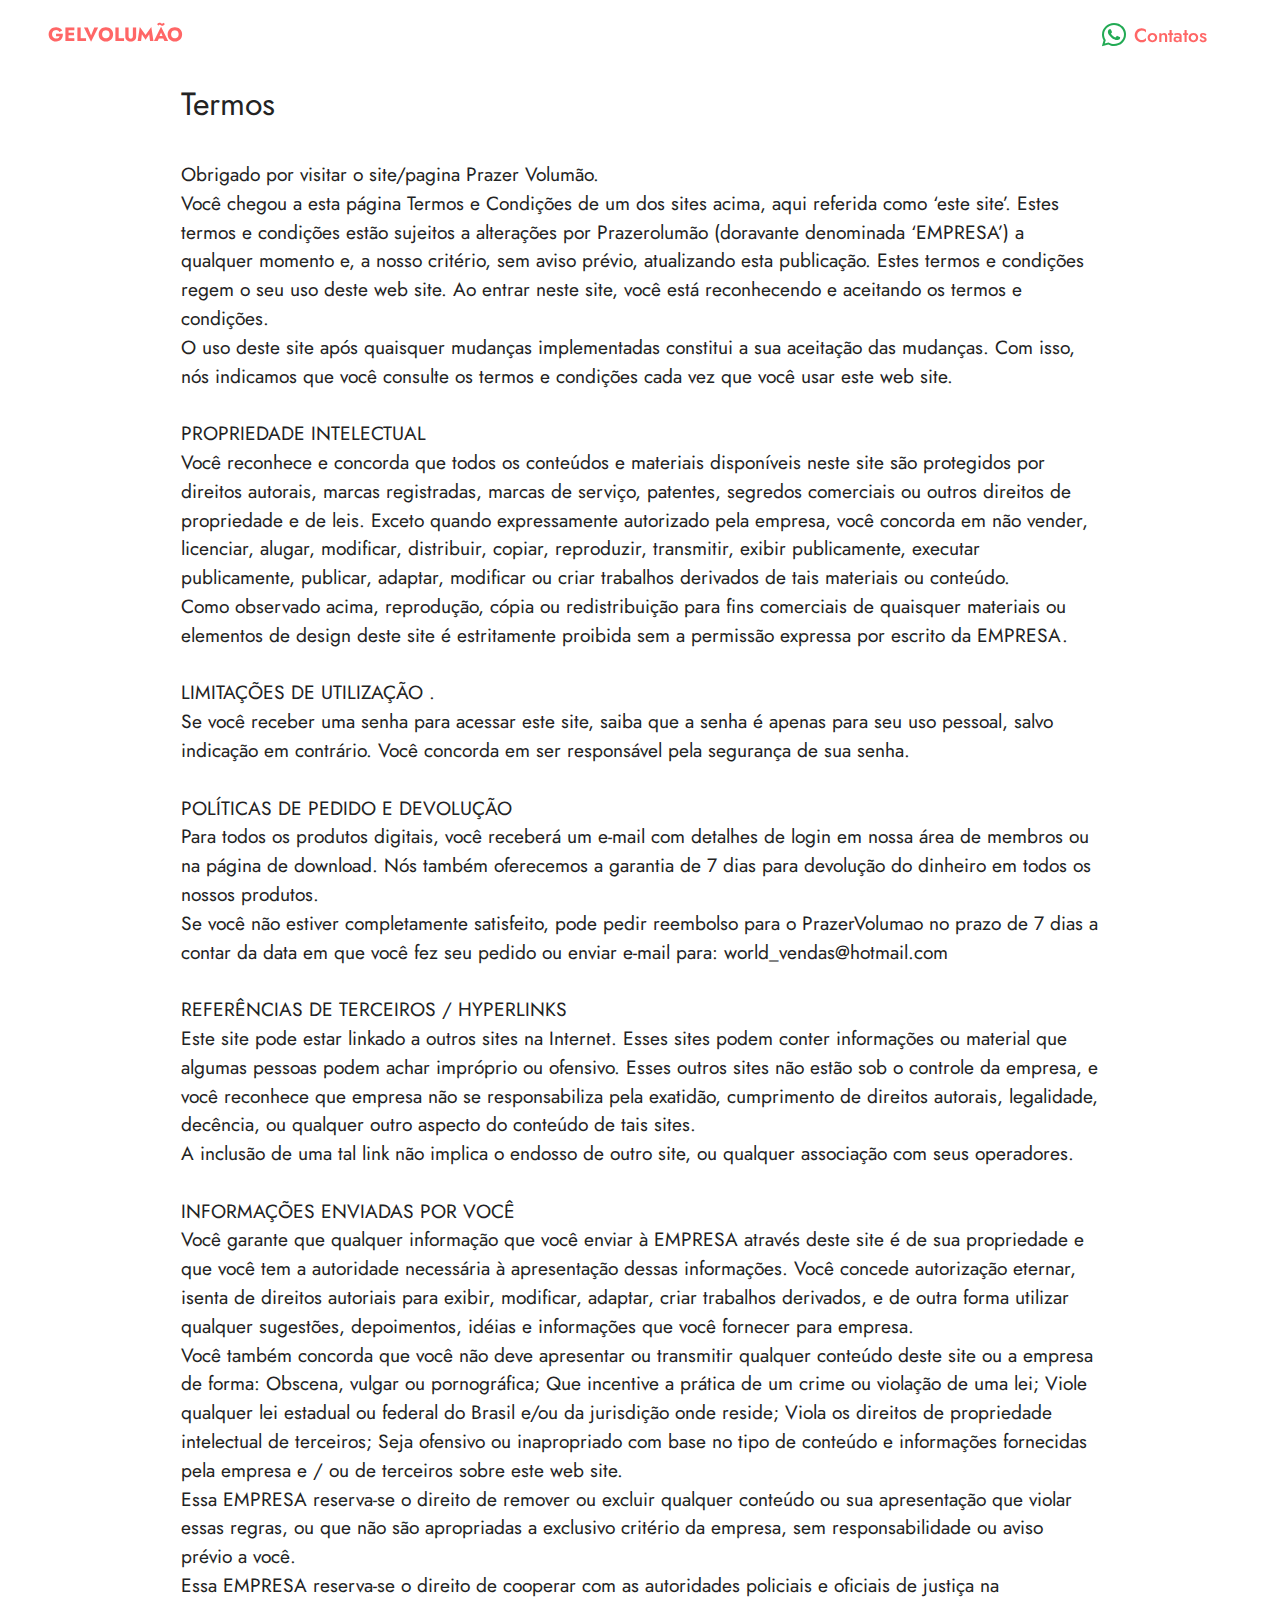
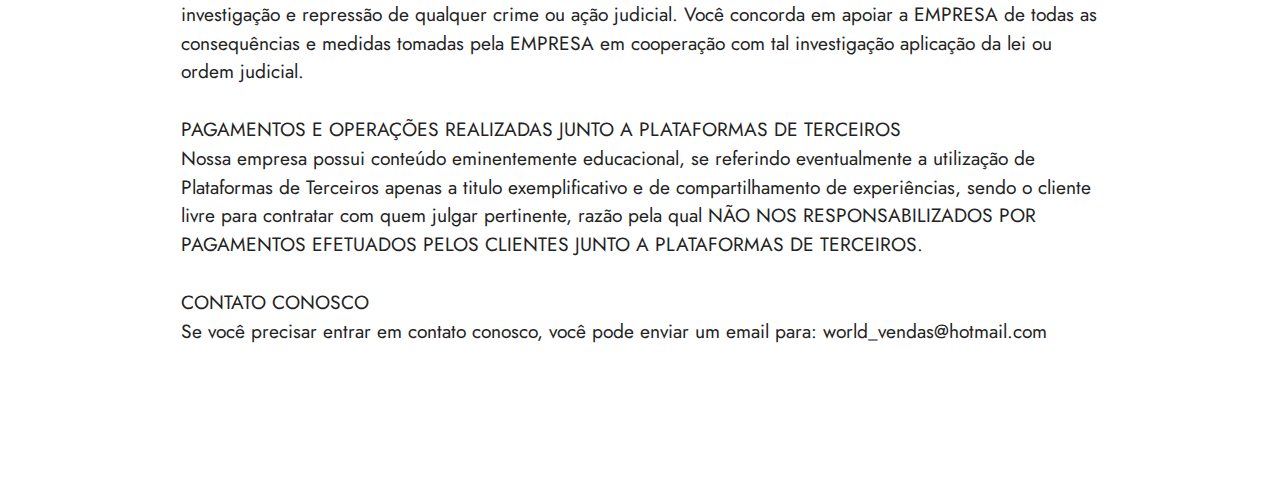
<file: page2.html>
<!DOCTYPE html>
<html  >
<head>
  <!-- Site made with Mobirise Website Builder v5.4.1, https://mobirise.com -->
  <meta charset="UTF-8">
  <meta http-equiv="X-UA-Compatible" content="IE=edge">
  <meta name="generator" content="Mobirise v5.4.1, mobirise.com">
  <meta name="viewport" content="width=device-width, initial-scale=1, minimum-scale=1">
  <link rel="shortcut icon" href="assets/images/2-removebg-preview-3.png" type="image/x-icon">
  <meta name="description" content="">
  
  
  <title>Termos</title>
  <link rel="stylesheet" href="assets/bootstrap/css/bootstrap.min.css">
  <link rel="stylesheet" href="assets/bootstrap/css/bootstrap-grid.min.css">
  <link rel="stylesheet" href="assets/bootstrap/css/bootstrap-reboot.min.css">
  <link rel="stylesheet" href="assets/animatecss/animate.css">
  <link rel="stylesheet" href="assets/dropdown/css/style.css">
  <link rel="stylesheet" href="assets/socicon/css/styles.css">
  <link rel="stylesheet" href="assets/theme/css/style.css">
  <link rel="preload" href="https://fonts.googleapis.com/css?family=Jost:100,200,300,400,500,600,700,800,900,100i,200i,300i,400i,500i,600i,700i,800i,900i&display=swap" as="style" onload="this.onload=null;this.rel='stylesheet'">
  <noscript><link rel="stylesheet" href="https://fonts.googleapis.com/css?family=Jost:100,200,300,400,500,600,700,800,900,100i,200i,300i,400i,500i,600i,700i,800i,900i&display=swap"></noscript>
  <link rel="preload" as="style" href="assets/mobirise/css/mbr-additional.css"><link rel="stylesheet" href="assets/mobirise/css/mbr-additional.css" type="text/css">
  
  
  
  
</head>
<body>
  
  <section data-bs-version="5.1" class="menu menu1 cid-sCXoc4WyZ0" once="menu" id="menu1-o">
    

    <nav class="navbar navbar-dropdown navbar-fixed-top navbar-expand-lg">
        <div class="container-fluid">
            <div class="navbar-brand">
                
                <span class="navbar-caption-wrap"><a class="navbar-caption text-secondary display-7" href="https://mobiri.se">GELVOLUMÃO</a></span>
            </div>
            <button class="navbar-toggler" type="button" data-toggle="collapse" data-bs-toggle="collapse" data-target="#navbarSupportedContent" data-bs-target="#navbarSupportedContent" aria-controls="navbarNavAltMarkup" aria-expanded="false" aria-label="Toggle navigation">
                <div class="hamburger">
                    <span></span>
                    <span></span>
                    <span></span>
                    <span></span>
                </div>
            </button>
            <div class="collapse navbar-collapse" id="navbarSupportedContent">
                <ul class="navbar-nav nav-dropdown nav-right" data-app-modern-menu="true"><li class="nav-item"><a class="nav-link link text-secondary display-7" href="index.html#features4-6">&nbsp; &nbsp; &nbsp; &nbsp; &nbsp; &nbsp; &nbsp; &nbsp; &nbsp; &nbsp; &nbsp; &nbsp; &nbsp; &nbsp; &nbsp; &nbsp;&nbsp;</a></li>
                    
                    <li class="nav-item"><a class="nav-link link text-secondary display-7" href="https://api.whatsapp.com/send?phone=5518988042123"><span class="socicon socicon-whatsapp mbr-iconfont mbr-iconfont-btn" style="color: rgb(34, 170, 84);"></span>Contatos</a>
                    </li></ul>
                
                
            </div>
        </div>
    </nav>
</section>

<section class="content5 cid-sCuLX5bWpf" id="content5-m">
    
    <div class="container">
        <div class="row justify-content-center">
            <div class="col-md-12 col-lg-10">
                
                <h4 class="mbr-section-subtitle mbr-fonts-style mb-4 display-5">Termos</h4>
                <p class="mbr-text mbr-fonts-style display-7">Obrigado por visitar o site/pagina Prazer Volumão.<br>Você chegou a esta página Termos e Condições de um dos sites acima, aqui referida como ‘este site’. Estes termos e condições estão sujeitos a alterações por Prazerolumão (doravante denominada ‘EMPRESA’) a qualquer momento e, a nosso critério, sem aviso prévio, atualizando esta publicação. Estes termos e condições regem o seu uso deste web site. Ao entrar neste site, você está reconhecendo e aceitando os termos e condições.
<br>O uso deste site após quaisquer mudanças implementadas constitui a sua aceitação das mudanças. Com isso, nós indicamos que você consulte os termos e condições cada vez que você usar este web site.
<br>
<br>PROPRIEDADE INTELECTUAL
<br>Você reconhece e concorda que todos os conteúdos e materiais disponíveis neste site são protegidos por direitos autorais, marcas registradas, marcas de serviço, patentes, segredos comerciais ou outros direitos de propriedade e de leis. Exceto quando expressamente autorizado pela empresa, você concorda em não vender, licenciar, alugar, modificar, distribuir, copiar, reproduzir, transmitir, exibir publicamente, executar publicamente, publicar, adaptar, modificar ou criar trabalhos derivados de tais materiais ou conteúdo.
<br>Como observado acima, reprodução, cópia ou redistribuição para fins comerciais de quaisquer materiais ou elementos de design deste site é estritamente proibida sem a permissão expressa por escrito da EMPRESA.&nbsp;<br>
<br>LIMITAÇÕES DE UTILIZAÇÃO .
<br>Se você receber uma senha para acessar este site, saiba que a senha é apenas para seu uso pessoal, salvo indicação em contrário. Você concorda em ser responsável pela segurança de sua senha.
<br>
<br>POLÍTICAS DE PEDIDO E DEVOLUÇÃO
<br>Para todos os produtos digitais, você receberá um e-mail com detalhes de login em nossa área de membros ou na página de download. Nós também oferecemos a garantia de 7 dias para devolução do dinheiro em todos os nossos produtos.
<br>Se você não estiver completamente satisfeito, pode pedir reembolso para o PrazerVolumao no prazo de 7 dias a contar da data em que você fez seu pedido ou enviar e-mail para: world_vendas@hotmail.com<br>
<br>REFERÊNCIAS DE TERCEIROS / HYPERLINKS
<br>Este site pode estar linkado a outros sites na Internet. Esses sites podem conter informações ou material que algumas pessoas podem achar impróprio ou ofensivo. Esses outros sites não estão sob o controle da empresa, e você reconhece que empresa não se responsabiliza pela exatidão, cumprimento de direitos autorais, legalidade, decência, ou qualquer outro aspecto do conteúdo de tais sites.
<br>A inclusão de uma tal link não implica o endosso de outro site, ou qualquer associação com seus operadores.
<br>
<br>INFORMAÇÕES ENVIADAS POR VOCÊ
<br>Você garante que qualquer informação que você enviar à EMPRESA através deste site é de sua propriedade e que você tem a autoridade necessária à apresentação dessas informações. Você concede autorização eternar, isenta de direitos autoriais para exibir, modificar, adaptar, criar trabalhos derivados, e de outra forma utilizar qualquer sugestões, depoimentos, idéias e informações que você fornecer para empresa.
<br>Você também concorda que você não deve apresentar ou transmitir qualquer conteúdo deste site ou a empresa de forma: Obscena, vulgar ou pornográfica; Que incentive a prática de um crime ou violação de uma lei; Viole qualquer lei estadual ou federal do Brasil e/ou da jurisdição onde reside; Viola os direitos de propriedade intelectual de terceiros; Seja ofensivo ou inapropriado com base no tipo de conteúdo e informações fornecidas pela empresa e / ou de terceiros sobre este web site.
<br>Essa EMPRESA reserva-se o direito de remover ou excluir qualquer conteúdo ou sua apresentação que violar essas regras, ou que não são apropriadas a exclusivo critério da empresa, sem responsabilidade ou aviso prévio a você.
<br>Essa EMPRESA reserva-se o direito de cooperar com as autoridades policiais e oficiais de justiça na investigação e repressão de qualquer crime ou ação judicial. Você concorda em apoiar a EMPRESA de todas as consequências e medidas tomadas pela EMPRESA em cooperação com tal investigação aplicação da lei ou ordem judicial.
<br>
<br>PAGAMENTOS E OPERAÇÕES REALIZADAS JUNTO A PLATAFORMAS DE TERCEIROS
<br>Nossa empresa possui conteúdo eminentemente educacional, se referindo eventualmente a utilização de Plataformas de Terceiros apenas a titulo exemplificativo e de compartilhamento de experiências, sendo o cliente livre para contratar com quem julgar pertinente, razão pela qual NÃO NOS RESPONSABILIZADOS POR PAGAMENTOS EFETUADOS PELOS CLIENTES JUNTO A PLATAFORMAS DE TERCEIROS.
<br>
<br>CONTATO CONOSCO
<br>Se você precisar entrar em contato conosco, você pode enviar um email para: world_vendas@hotmail.com<br></p>
            </div>
        </div>
    </div>
</section><section style="background-color: #fff; font-family: -apple-system, BlinkMacSystemFont, 'Segoe UI', 'Roboto', 'Helvetica Neue', Arial, sans-serif; color:#aaa; font-size:12px; padding: 0; align-items: center; display: flex;"><a href="https://mobirise.site/u" style="flex: 1 1; height: 3rem; padding-left: 1rem;"></a><p style="flex: 0 0 auto; margin:0; padding-right:1rem;">Made with Mobirise - <a href="https://mobirise.site/k" style="color:#aaa;">Learn more</a></p></section><script src="assets/bootstrap/js/bootstrap.bundle.min.js"></script>  <script src="assets/smoothscroll/smooth-scroll.js"></script>  <script src="assets/ytplayer/index.js"></script>  <script src="assets/dropdown/js/navbar-dropdown.js"></script>  <script src="assets/theme/js/script.js"></script>  
  
  
 <div id="scrollToTop" class="scrollToTop mbr-arrow-up"><a style="text-align: center;"><i class="mbr-arrow-up-icon mbr-arrow-up-icon-cm cm-icon cm-icon-smallarrow-up"></i></a></div>
    <input name="animation" type="hidden">
  </body>
</html>
</file>
<file: assets/web/assets/mobirise-icons2/mobirise2.css>
@font-face {
  font-family: 'Moririse2';
  font-display: swap;
  src:  url('mobirise2.eot?f2bix4');
  src:  url('mobirise2.eot?f2bix4#iefix') format('embedded-opentype'),
    url('mobirise2.ttf?f2bix4') format('truetype'),
    url('mobirise2.woff?f2bix4') format('woff'),
    url('mobirise2.svg?f2bix4#mobirise2') format('svg');
  font-weight: normal;
  font-style: normal;
}

[class^="mobi-"], [class*=" mobi-"] {
  /* use !important to prevent issues with browser extensions that change fonts */
  font-family: 'Moririse2' !important;
  speak: none;
  font-style: normal;
  font-weight: normal;
  font-variant: normal;
  text-transform: none;
  line-height: 1;

  /* Better Font Rendering =========== */
  -webkit-font-smoothing: antialiased;
  -moz-osx-font-smoothing: grayscale;
}

.mobi-mbri-add-submenu:before {
  content: "\e900";
}
.mobi-mbri-alert:before {
  content: "\e901";
}
.mobi-mbri-align-center:before {
  content: "\e902";
}
.mobi-mbri-align-justify:before {
  content: "\e903";
}
.mobi-mbri-align-left:before {
  content: "\e904";
}
.mobi-mbri-align-right:before {
  content: "\e905";
}
.mobi-mbri-android:before {
  content: "\e906";
}
.mobi-mbri-apple:before {
  content: "\e907";
}
.mobi-mbri-arrow-down:before {
  content: "\e908";
}
.mobi-mbri-arrow-next:before {
  content: "\e909";
}
.mobi-mbri-arrow-prev:before {
  content: "\e90a";
}
.mobi-mbri-arrow-up:before {
  content: "\e90b";
}
.mobi-mbri-bold:before {
  content: "\e90c";
}
.mobi-mbri-bookmark:before {
  content: "\e90d";
}
.mobi-mbri-bootstrap:before {
  content: "\e90e";
}
.mobi-mbri-briefcase:before {
  content: "\e90f";
}
.mobi-mbri-browse:before {
  content: "\e910";
}
.mobi-mbri-bulleted-list:before {
  content: "\e911";
}
.mobi-mbri-calendar:before {
  content: "\e912";
}
.mobi-mbri-camera:before {
  content: "\e913";
}
.mobi-mbri-cart-add:before {
  content: "\e914";
}
.mobi-mbri-cart-full:before {
  content: "\e915";
}
.mobi-mbri-cash:before {
  content: "\e916";
}
.mobi-mbri-change-style:before {
  content: "\e917";
}
.mobi-mbri-chat:before {
  content: "\e918";
}
.mobi-mbri-clock:before {
  content: "\e919";
}
.mobi-mbri-close:before {
  content: "\e91a";
}
.mobi-mbri-cloud:before {
  content: "\e91b";
}
.mobi-mbri-code:before {
  content: "\e91c";
}
.mobi-mbri-contact-form:before {
  content: "\e91d";
}
.mobi-mbri-credit-card:before {
  content: "\e91e";
}
.mobi-mbri-cursor-click:before {
  content: "\e91f";
}
.mobi-mbri-cust-feedback:before {
  content: "\e920";
}
.mobi-mbri-database:before {
  content: "\e921";
}
.mobi-mbri-delivery:before {
  content: "\e922";
}
.mobi-mbri-desktop:before {
  content: "\e923";
}
.mobi-mbri-devices:before {
  content: "\e924";
}
.mobi-mbri-down:before {
  content: "\e925";
}
.mobi-mbri-download-2:before {
  content: "\e926";
}
.mobi-mbri-download:before {
  content: "\e927";
}
.mobi-mbri-drag-n-drop-2:before {
  content: "\e928";
}
.mobi-mbri-drag-n-drop:before {
  content: "\e929";
}
.mobi-mbri-edit-2:before {
  content: "\e92a";
}
.mobi-mbri-edit:before {
  content: "\e92b";
}
.mobi-mbri-error:before {
  content: "\e92c";
}
.mobi-mbri-extension:before {
  content: "\e92d";
}
.mobi-mbri-features:before {
  content: "\e92e";
}
.mobi-mbri-file:before {
  content: "\e92f";
}
.mobi-mbri-flag:before {
  content: "\e930";
}
.mobi-mbri-folder:before {
  content: "\e931";
}
.mobi-mbri-gift:before {
  content: "\e932";
}
.mobi-mbri-github:before {
  content: "\e933";
}
.mobi-mbri-globe-2:before {
  content: "\e934";
}
.mobi-mbri-globe:before {
  content: "\e935";
}
.mobi-mbri-growing-chart:before {
  content: "\e936";
}
.mobi-mbri-hearth:before {
  content: "\e937";
}
.mobi-mbri-help:before {
  content: "\e938";
}
.mobi-mbri-home:before {
  content: "\e939";
}
.mobi-mbri-hot-cup:before {
  content: "\e93a";
}
.mobi-mbri-idea:before {
  content: "\e93b";
}
.mobi-mbri-image-gallery:before {
  content: "\e93c";
}
.mobi-mbri-image-slider:before {
  content: "\e93d";
}
.mobi-mbri-info:before {
  content: "\e93e";
}
.mobi-mbri-italic:before {
  content: "\e93f";
}
.mobi-mbri-key:before {
  content: "\e940";
}
.mobi-mbri-laptop:before {
  content: "\e941";
}
.mobi-mbri-layers:before {
  content: "\e942";
}
.mobi-mbri-left-right:before {
  content: "\e943";
}
.mobi-mbri-left:before {
  content: "\e944";
}
.mobi-mbri-letter:before {
  content: "\e945";
}
.mobi-mbri-like:before {
  content: "\e946";
}
.mobi-mbri-link:before {
  content: "\e947";
}
.mobi-mbri-lock:before {
  content: "\e948";
}
.mobi-mbri-login:before {
  content: "\e949";
}
.mobi-mbri-logout:before {
  content: "\e94a";
}
.mobi-mbri-magic-stick:before {
  content: "\e94b";
}
.mobi-mbri-map-pin:before {
  content: "\e94c";
}
.mobi-mbri-menu:before {
  content: "\e94d";
}
.mobi-mbri-mobile-2:before {
  content: "\e94e";
}
.mobi-mbri-mobile-horizontal:before {
  content: "\e94f";
}
.mobi-mbri-mobile:before {
  content: "\e950";
}
.mobi-mbri-mobirise:before {
  content: "\e951";
}
.mobi-mbri-more-horizontal:before {
  content: "\e952";
}
.mobi-mbri-more-vertical:before {
  content: "\e953";
}
.mobi-mbri-music:before {
  content: "\e954";
}
.mobi-mbri-new-file:before {
  content: "\e955";
}
.mobi-mbri-numbered-list:before {
  content: "\e956";
}
.mobi-mbri-opened-folder:before {
  content: "\e957";
}
.mobi-mbri-pages:before {
  content: "\e958";
}
.mobi-mbri-paper-plane:before {
  content: "\e959";
}
.mobi-mbri-paperclip:before {
  content: "\e95a";
}
.mobi-mbri-phone:before {
  content: "\e95b";
}
.mobi-mbri-photo:before {
  content: "\e95c";
}
.mobi-mbri-photos:before {
  content: "\e95d";
}
.mobi-mbri-pin:before {
  content: "\e95e";
}
.mobi-mbri-play:before {
  content: "\e95f";
}
.mobi-mbri-plus:before {
  content: "\e960";
}
.mobi-mbri-preview:before {
  content: "\e961";
}
.mobi-mbri-print:before {
  content: "\e962";
}
.mobi-mbri-protect:before {
  content: "\e963";
}
.mobi-mbri-question:before {
  content: "\e964";
}
.mobi-mbri-quote-left:before {
  content: "\e965";
}
.mobi-mbri-quote-right:before {
  content: "\e966";
}
.mobi-mbri-redo:before {
  content: "\e967";
}
.mobi-mbri-refresh:before {
  content: "\e968";
}
.mobi-mbri-responsive-2:before {
  content: "\e969";
}
.mobi-mbri-responsive:before {
  content: "\e96a";
}
.mobi-mbri-right:before {
  content: "\e96b";
}
.mobi-mbri-rocket:before {
  content: "\e96c";
}
.mobi-mbri-sad-face:before {
  content: "\e96d";
}
.mobi-mbri-sale:before {
  content: "\e96e";
}
.mobi-mbri-save:before {
  content: "\e96f";
}
.mobi-mbri-search:before {
  content: "\e970";
}
.mobi-mbri-setting-2:before {
  content: "\e971";
}
.mobi-mbri-setting-3:before {
  content: "\e972";
}
.mobi-mbri-setting:before {
  content: "\e973";
}
.mobi-mbri-share:before {
  content: "\e974";
}
.mobi-mbri-shopping-bag:before {
  content: "\e975";
}
.mobi-mbri-shopping-basket:before {
  content: "\e976";
}
.mobi-mbri-shopping-cart:before {
  content: "\e977";
}
.mobi-mbri-sites:before {
  content: "\e978";
}
.mobi-mbri-smile-face:before {
  content: "\e979";
}
.mobi-mbri-speed:before {
  content: "\e97a";
}
.mobi-mbri-star:before {
  content: "\e97b";
}
.mobi-mbri-success:before {
  content: "\e97c";
}
.mobi-mbri-sun:before {
  content: "\e97d";
}
.mobi-mbri-sun2:before {
  content: "\e97e";
}
.mobi-mbri-tablet-vertical:before {
  content: "\e97f";
}
.mobi-mbri-tablet:before {
  content: "\e980";
}
.mobi-mbri-target:before {
  content: "\e981";
}
.mobi-mbri-timer:before {
  content: "\e982";
}
.mobi-mbri-to-ftp:before {
  content: "\e983";
}
.mobi-mbri-to-local-drive:before {
  content: "\e984";
}
.mobi-mbri-touch-swipe:before {
  content: "\e985";
}
.mobi-mbri-touch:before {
  content: "\e986";
}
.mobi-mbri-trash:before {
  content: "\e987";
}
.mobi-mbri-underline:before {
  content: "\e988";
}
.mobi-mbri-undo:before {
  content: "\e989";
}
.mobi-mbri-unlink:before {
  content: "\e98a";
}
.mobi-mbri-unlock:before {
  content: "\e98b";
}
.mobi-mbri-up-down:before {
  content: "\e98c";
}
.mobi-mbri-up:before {
  content: "\e98d";
}
.mobi-mbri-update:before {
  content: "\e98e";
}
.mobi-mbri-upload-2:before {
  content: "\e98f";
}
.mobi-mbri-upload:before {
  content: "\e990";
}
.mobi-mbri-user-2:before {
  content: "\e991";
}
.mobi-mbri-user:before {
  content: "\e992";
}
.mobi-mbri-users:before {
  content: "\e993";
}
.mobi-mbri-video-play:before {
  content: "\e994";
}
.mobi-mbri-video:before {
  content: "\e995";
}
.mobi-mbri-watch:before {
  content: "\e996";
}
.mobi-mbri-website-theme-2:before {
  content: "\e997";
}
.mobi-mbri-website-theme:before {
  content: "\e998";
}
.mobi-mbri-wifi:before {
  content: "\e999";
}
.mobi-mbri-windows:before {
  content: "\e99a";
}
.mobi-mbri-zoom-in:before {
  content: "\e99b";
}
.mobi-mbri-zoom-out:before {
  content: "\e99c";
}
</file>
<file: assets/web/assets/mobirise-icons/mobirise-icons.css>
@font-face {
  font-family: 'MobiriseIcons';
  src:  url('mobirise-icons.eot?spat4u');
  src:  url('mobirise-icons.eot?spat4u#iefix') format('embedded-opentype'),
    url('mobirise-icons.ttf?spat4u') format('truetype'),
    url('mobirise-icons.woff?spat4u') format('woff'),
    url('mobirise-icons.svg?spat4u#MobiriseIcons') format('svg');
  font-weight: normal;
  font-style: normal;
  font-display: swap;
}

[class^="mbri-"], [class*=" mbri-"] {
  /* use !important to prevent issues with browser extensions that change fonts */
  font-family: MobiriseIcons !important;
  speak: none;
  font-style: normal;
  font-weight: normal;
  font-variant: normal;
  text-transform: none;
  line-height: 1;

  /* Better Font Rendering =========== */
  -webkit-font-smoothing: antialiased;
  -moz-osx-font-smoothing: grayscale;
}

.mbri-add-submenu:before {
  content: "\e900";
}
.mbri-alert:before {
  content: "\e901";
}
.mbri-align-center:before {
  content: "\e902";
}
.mbri-align-justify:before {
  content: "\e903";
}
.mbri-align-left:before {
  content: "\e904";
}
.mbri-align-right:before {
  content: "\e905";
}
.mbri-android:before {
  content: "\e906";
}
.mbri-apple:before {
  content: "\e907";
}
.mbri-arrow-down:before {
  content: "\e908";
}
.mbri-arrow-next:before {
  content: "\e909";
}
.mbri-arrow-prev:before {
  content: "\e90a";
}
.mbri-arrow-up:before {
  content: "\e90b";
}
.mbri-bold:before {
  content: "\e90c";
}
.mbri-bookmark:before {
  content: "\e90d";
}
.mbri-bootstrap:before {
  content: "\e90e";
}
.mbri-briefcase:before {
  content: "\e90f";
}
.mbri-browse:before {
  content: "\e910";
}
.mbri-bulleted-list:before {
  content: "\e911";
}
.mbri-calendar:before {
  content: "\e912";
}
.mbri-camera:before {
  content: "\e913";
}
.mbri-cart-add:before {
  content: "\e914";
}
.mbri-cart-full:before {
  content: "\e915";
}
.mbri-cash:before {
  content: "\e916";
}
.mbri-change-style:before {
  content: "\e917";
}
.mbri-chat:before {
  content: "\e918";
}
.mbri-clock:before {
  content: "\e919";
}
.mbri-close:before {
  content: "\e91a";
}
.mbri-cloud:before {
  content: "\e91b";
}
.mbri-code:before {
  content: "\e91c";
}
.mbri-contact-form:before {
  content: "\e91d";
}
.mbri-credit-card:before {
  content: "\e91e";
}
.mbri-cursor-click:before {
  content: "\e91f";
}
.mbri-cust-feedback:before {
  content: "\e920";
}
.mbri-database:before {
  content: "\e921";
}
.mbri-delivery:before {
  content: "\e922";
}
.mbri-desktop:before {
  content: "\e923";
}
.mbri-devices:before {
  content: "\e924";
}
.mbri-down:before {
  content: "\e925";
}
.mbri-download:before {
  content: "\e989";
}
.mbri-drag-n-drop:before {
  content: "\e927";
}
.mbri-drag-n-drop2:before {
  content: "\e928";
}
.mbri-edit:before {
  content: "\e929";
}
.mbri-edit2:before {
  content: "\e92a";
}
.mbri-error:before {
  content: "\e92b";
}
.mbri-extension:before {
  content: "\e92c";
}
.mbri-features:before {
  content: "\e92d";
}
.mbri-file:before {
  content: "\e92e";
}
.mbri-flag:before {
  content: "\e92f";
}
.mbri-folder:before {
  content: "\e930";
}
.mbri-gift:before {
  content: "\e931";
}
.mbri-github:before {
  content: "\e932";
}
.mbri-globe:before {
  content: "\e933";
}
.mbri-globe-2:before {
  content: "\e934";
}
.mbri-growing-chart:before {
  content: "\e935";
}
.mbri-hearth:before {
  content: "\e936";
}
.mbri-help:before {
  content: "\e937";
}
.mbri-home:before {
  content: "\e938";
}
.mbri-hot-cup:before {
  content: "\e939";
}
.mbri-idea:before {
  content: "\e93a";
}
.mbri-image-gallery:before {
  content: "\e93b";
}
.mbri-image-slider:before {
  content: "\e93c";
}
.mbri-info:before {
  content: "\e93d";
}
.mbri-italic:before {
  content: "\e93e";
}
.mbri-key:before {
  content: "\e93f";
}
.mbri-laptop:before {
  content: "\e940";
}
.mbri-layers:before {
  content: "\e941";
}
.mbri-left-right:before {
  content: "\e942";
}
.mbri-left:before {
  content: "\e943";
}
.mbri-letter:before {
  content: "\e944";
}
.mbri-like:before {
  content: "\e945";
}
.mbri-link:before {
  content: "\e946";
}
.mbri-lock:before {
  content: "\e947";
}
.mbri-login:before {
  content: "\e948";
}
.mbri-logout:before {
  content: "\e949";
}
.mbri-magic-stick:before {
  content: "\e94a";
}
.mbri-map-pin:before {
  content: "\e94b";
}
.mbri-menu:before {
  content: "\e94c";
}
.mbri-mobile:before {
  content: "\e94d";
}
.mbri-mobile2:before {
  content: "\e94e";
}
.mbri-mobirise:before {
  content: "\e94f";
}
.mbri-more-horizontal:before {
  content: "\e950";
}
.mbri-more-vertical:before {
  content: "\e951";
}
.mbri-music:before {
  content: "\e952";
}
.mbri-new-file:before {
  content: "\e953";
}
.mbri-numbered-list:before {
  content: "\e954";
}
.mbri-opened-folder:before {
  content: "\e955";
}
.mbri-pages:before {
  content: "\e956";
}
.mbri-paper-plane:before {
  content: "\e957";
}
.mbri-paperclip:before {
  content: "\e958";
}
.mbri-photo:before {
  content: "\e959";
}
.mbri-photos:before {
  content: "\e95a";
}
.mbri-pin:before {
  content: "\e95b";
}
.mbri-play:before {
  content: "\e95c";
}
.mbri-plus:before {
  content: "\e95d";
}
.mbri-preview:before {
  content: "\e95e";
}
.mbri-print:before {
  content: "\e95f";
}
.mbri-protect:before {
  content: "\e960";
}
.mbri-question:before {
  content: "\e961";
}
.mbri-quote-left:before {
  content: "\e962";
}
.mbri-quote-right:before {
  content: "\e963";
}
.mbri-refresh:before {
  content: "\e964";
}
.mbri-responsive:before {
  content: "\e965";
}
.mbri-right:before {
  content: "\e966";
}
.mbri-rocket:before {
  content: "\e967";
}
.mbri-sad-face:before {
  content: "\e968";
}
.mbri-sale:before {
  content: "\e969";
}
.mbri-save:before {
  content: "\e96a";
}
.mbri-search:before {
  content: "\e96b";
}
.mbri-setting:before {
  content: "\e96c";
}
.mbri-setting2:before {
  content: "\e96d";
}
.mbri-setting3:before {
  content: "\e96e";
}
.mbri-share:before {
  content: "\e96f";
}
.mbri-shopping-bag:before {
  content: "\e970";
}
.mbri-shopping-basket:before {
  content: "\e971";
}
.mbri-shopping-cart:before {
  content: "\e972";
}
.mbri-sites:before {
  content: "\e973";
}
.mbri-smile-face:before {
  content: "\e974";
}
.mbri-speed:before {
  content: "\e975";
}
.mbri-star:before {
  content: "\e976";
}
.mbri-success:before {
  content: "\e977";
}
.mbri-sun:before {
  content: "\e978";
}
.mbri-sun2:before {
  content: "\e979";
}
.mbri-tablet:before {
  content: "\e97a";
}
.mbri-tablet-vertical:before {
  content: "\e97b";
}
.mbri-target:before {
  content: "\e97c";
}
.mbri-timer:before {
  content: "\e97d";
}
.mbri-to-ftp:before {
  content: "\e97e";
}
.mbri-to-local-drive:before {
  content: "\e97f";
}
.mbri-touch-swipe:before {
  content: "\e980";
}
.mbri-touch:before {
  content: "\e981";
}
.mbri-trash:before {
  content: "\e982";
}
.mbri-underline:before {
  content: "\e983";
}
.mbri-unlink:before {
  content: "\e984";
}
.mbri-unlock:before {
  content: "\e985";
}
.mbri-up-down:before {
  content: "\e986";
}
.mbri-up:before {
  content: "\e987";
}
.mbri-update:before {
  content: "\e988";
}
.mbri-upload:before {
 content: "\e926"; 
}
.mbri-user:before {
  content: "\e98a";
}
.mbri-user2:before {
  content: "\e98b";
}
.mbri-users:before {
  content: "\e98c";
}
.mbri-video:before {
  content: "\e98d";
}
.mbri-video-play:before {
  content: "\e98e";
}
.mbri-watch:before {
  content: "\e98f";
}
.mbri-website-theme:before {
  content: "\e990";
}
.mbri-wifi:before {
  content: "\e991";
}
.mbri-windows:before {
  content: "\e992";
}
.mbri-zoom-out:before {
  content: "\e993";
}
.mbri-redo:before {
  content: "\e994";
}
.mbri-undo:before {
  content: "\e995";
}
</file>
<file: assets/parallax/jarallax.css>
.jarallax {
    position: relative;
    z-index: 0;
}
.jarallax > .jarallax-img {
    position: absolute;
    object-fit: cover;
    /* support for plugin https://github.com/bfred-it/object-fit-images */
    font-family: 'object-fit: cover;';
    top: 0;
    left: 0;
    width: 100%;
    height: 100%;
    z-index: -1;
}
</file>
<file: assets/dropdown/css/style.css>
.navbar-dropdown {
  left: 0;
  padding: 0;
  position: absolute;
  right: 0;
  top: 0;
  transition: all 0.45s ease;
  z-index: 1030;
  background: #282828; }
  .navbar-dropdown .navbar-logo {
    margin-right: 0.8rem;
    transition: margin 0.3s ease-in-out;
    vertical-align: middle; }
    .navbar-dropdown .navbar-logo img {
      height: 3.125rem;
      transition: all 0.3s ease-in-out; }
    .navbar-dropdown .navbar-logo.mbr-iconfont {
      font-size: 3.125rem;
      line-height: 3.125rem; }
  .navbar-dropdown .navbar-caption {
    font-weight: 700;
    white-space: normal;
    vertical-align: -4px;
    line-height: 3.125rem !important; }
    .navbar-dropdown .navbar-caption, .navbar-dropdown .navbar-caption:hover {
      color: inherit;
      text-decoration: none; }
  .navbar-dropdown .mbr-iconfont + .navbar-caption {
    vertical-align: -1px; }
  .navbar-dropdown.navbar-fixed-top {
    position: fixed; }
  .navbar-dropdown .navbar-brand span {
    vertical-align: -4px; }
  .navbar-dropdown.bg-color.transparent {
    background: none; }
  .navbar-dropdown.navbar-short .navbar-brand {
    padding: 0.625rem 0; }
    .navbar-dropdown.navbar-short .navbar-brand span {
      vertical-align: -1px; }
  .navbar-dropdown.navbar-short .navbar-caption {
    line-height: 2.375rem !important;
    vertical-align: -2px; }
  .navbar-dropdown.navbar-short .navbar-logo {
    margin-right: 0.5rem; }
    .navbar-dropdown.navbar-short .navbar-logo img {
      height: 2.375rem; }
    .navbar-dropdown.navbar-short .navbar-logo.mbr-iconfont {
      font-size: 2.375rem;
      line-height: 2.375rem; }
  .navbar-dropdown.navbar-short .mbr-table-cell {
    height: 3.625rem; }
  .navbar-dropdown .navbar-close {
    left: 0.6875rem;
    position: fixed;
    top: 0.75rem;
    z-index: 1000; }
  .navbar-dropdown .hamburger-icon {
    content: "";
    display: inline-block;
    vertical-align: middle;
    width: 16px;
    -webkit-box-shadow: 0 -6px 0 1px #282828,0 0 0 1px #282828,0 6px 0 1px #282828;
    -moz-box-shadow: 0 -6px 0 1px #282828,0 0 0 1px #282828,0 6px 0 1px #282828;
    box-shadow: 0 -6px 0 1px #282828,0 0 0 1px #282828,0 6px 0 1px #282828; }

.dropdown-menu .dropdown-toggle[data-toggle="dropdown-submenu"]::after {
  border-bottom: 0.35em solid transparent;
  border-left: 0.35em solid;
  border-right: 0;
  border-top: 0.35em solid transparent;
  margin-left: 0.3rem; }

.dropdown-menu .dropdown-item:focus {
  outline: 0; }

.nav-dropdown {
  font-size: 0.75rem;
  font-weight: 500;
  height: auto !important; }
  .nav-dropdown .nav-btn {
    padding-left: 1rem; }
  .nav-dropdown .link {
    margin: .667em 1.667em;
    font-weight: 500;
    padding: 0;
    transition: color .2s ease-in-out; }
    .nav-dropdown .link.dropdown-toggle {
      margin-right: 2.583em; }
      .nav-dropdown .link.dropdown-toggle::after {
        margin-left: .25rem;
        border-top: 0.35em solid;
        border-right: 0.35em solid transparent;
        border-left: 0.35em solid transparent;
        border-bottom: 0; }
      .nav-dropdown .link.dropdown-toggle[aria-expanded="true"] {
        margin: 0;
        padding: 0.667em 3.263em  0.667em 1.667em; }
  .nav-dropdown .link::after,
  .nav-dropdown .dropdown-item::after {
    color: inherit; }
  .nav-dropdown .btn {
    font-size: 0.75rem;
    font-weight: 700;
    letter-spacing: 0;
    margin-bottom: 0;
    padding-left: 1.25rem;
    padding-right: 1.25rem; }
  .nav-dropdown .dropdown-menu {
    border-radius: 0;
    border: 0;
    left: 0;
    margin: 0;
    padding-bottom: 1.25rem;
    padding-top: 1.25rem;
    position: relative; }
  .nav-dropdown .dropdown-submenu {
    margin-left: 0.125rem;
    top: 0; }
  .nav-dropdown .dropdown-item {
    font-weight: 500;
    line-height: 2;
    padding: 0.3846em 4.615em 0.3846em 1.5385em;
    position: relative;
    transition: color .2s ease-in-out, background-color .2s ease-in-out; }
    .nav-dropdown .dropdown-item::after {
      margin-top: -0.3077em;
      position: absolute;
      right: 1.1538em;
      top: 50%; }
    .nav-dropdown .dropdown-item:focus, .nav-dropdown .dropdown-item:hover {
      background: none; }

@media (max-width: 767px) {
  .nav-dropdown.navbar-toggleable-sm {
    bottom: 0;
    display: none;
    left: 0;
    overflow-x: hidden;
    position: fixed;
    top: 0;
    transform: translateX(-100%);
    -ms-transform: translateX(-100%);
    -webkit-transform: translateX(-100%);
    width: 18.75rem;
    z-index: 999; } }
.nav-dropdown.navbar-toggleable-xl {
  bottom: 0;
  display: none;
  left: 0;
  overflow-x: hidden;
  position: fixed;
  top: 0;
  transform: translateX(-100%);
  -ms-transform: translateX(-100%);
  -webkit-transform: translateX(-100%);
  width: 18.75rem;
  z-index: 999; }

.nav-dropdown-sm {
  display: block !important;
  overflow-x: hidden;
  overflow: auto;
  padding-top: 3.875rem; }
  .nav-dropdown-sm::after {
    content: "";
    display: block;
    height: 3rem;
    width: 100%; }
  .nav-dropdown-sm.collapse.in ~ .navbar-close {
    display: block !important; }
  .nav-dropdown-sm.collapsing, .nav-dropdown-sm.collapse.in {
    transform: translateX(0);
    -ms-transform: translateX(0);
    -webkit-transform: translateX(0);
    transition: all 0.25s ease-out;
    -webkit-transition: all 0.25s ease-out;
    background: #282828; }
  .nav-dropdown-sm.collapsing[aria-expanded="false"] {
    transform: translateX(-100%);
    -ms-transform: translateX(-100%);
    -webkit-transform: translateX(-100%); }
  .nav-dropdown-sm .nav-item {
    display: block;
    margin-left: 0 !important;
    padding-left: 0; }
  .nav-dropdown-sm .link,
  .nav-dropdown-sm .dropdown-item {
    border-top: 1px dotted rgba(255, 255, 255, 0.1);
    font-size: 0.8125rem;
    line-height: 1.6;
    margin: 0 !important;
    padding: 0.875rem 2.4rem 0.875rem 1.5625rem !important;
    position: relative;
    white-space: normal; }
    .nav-dropdown-sm .link:focus, .nav-dropdown-sm .link:hover,
    .nav-dropdown-sm .dropdown-item:focus,
    .nav-dropdown-sm .dropdown-item:hover {
      background: rgba(0, 0, 0, 0.2) !important;
      color: #c0a375; }
  .nav-dropdown-sm .nav-btn {
    position: relative;
    padding: 1.5625rem 1.5625rem 0 1.5625rem; }
    .nav-dropdown-sm .nav-btn::before {
      border-top: 1px dotted rgba(255, 255, 255, 0.1);
      content: "";
      left: 0;
      position: absolute;
      top: 0;
      width: 100%; }
    .nav-dropdown-sm .nav-btn + .nav-btn {
      padding-top: 0.625rem; }
      .nav-dropdown-sm .nav-btn + .nav-btn::before {
        display: none; }
  .nav-dropdown-sm .btn {
    padding: 0.625rem 0; }
  .nav-dropdown-sm .dropdown-toggle[data-toggle="dropdown-submenu"]::after {
    margin-left: .25rem;
    border-top: 0.35em solid;
    border-right: 0.35em solid transparent;
    border-left: 0.35em solid transparent;
    border-bottom: 0; }
  .nav-dropdown-sm .dropdown-toggle[data-toggle="dropdown-submenu"][aria-expanded="true"]::after {
    border-top: 0;
    border-right: 0.35em solid transparent;
    border-left: 0.35em solid transparent;
    border-bottom: 0.35em solid; }
  .nav-dropdown-sm .dropdown-menu {
    margin: 0;
    padding: 0;
    position: relative;
    top: 0;
    left: 0;
    width: 100%;
    border: 0;
    float: none;
    border-radius: 0;
    background: none; }
  .nav-dropdown-sm .dropdown-submenu {
    left: 100%;
    margin-left: 0.125rem;
    margin-top: -1.25rem;
    top: 0; }

.navbar-toggleable-sm .nav-dropdown .dropdown-menu {
  position: absolute; }

.navbar-toggleable-sm .nav-dropdown .dropdown-submenu {
  left: 100%;
  margin-left: 0.125rem;
  margin-top: -1.25rem;
  top: 0; }

.navbar-toggleable-sm.opened .nav-dropdown .dropdown-menu {
  position: relative; }

.navbar-toggleable-sm.opened .nav-dropdown .dropdown-submenu {
  left: 0;
  margin-left: 00rem;
  margin-top: 0rem;
  top: 0; }

.is-builder .nav-dropdown.collapsing {
  transition: none !important; }
</file>
<file: assets/socicon/css/styles.css>
@charset "UTF-8";

@font-face {
  font-family: 'Socicon';
  src:  url('../fonts/socicon.eot');
  src:  url('../fonts/socicon.eot?#iefix') format('embedded-opentype'),
    url('../fonts/socicon.woff2') format('woff2'),
    url('../fonts/socicon.ttf') format('truetype'),
    url('../fonts/socicon.woff') format('woff'),
    url('../fonts/socicon.svg#socicon') format('svg');
  font-weight: normal;
  font-style: normal;
  font-display: swap;
}

[data-icon]:before {
  font-family: "socicon" !important;
  content: attr(data-icon);
  font-style: normal !important;
  font-weight: normal !important;
  font-variant: normal !important;
  text-transform: none !important;
  speak: none;
  line-height: 1;
  -webkit-font-smoothing: antialiased;
  -moz-osx-font-smoothing: grayscale;
}

[class^="socicon-"], [class*=" socicon-"] {
  /* use !important to prevent issues with browser extensions that change fonts */
  font-family: 'Socicon' !important;
  speak: none;
  font-style: normal;
  font-weight: normal;
  font-variant: normal;
  text-transform: none;
  line-height: 1;

  /* Better Font Rendering =========== */
  -webkit-font-smoothing: antialiased;
  -moz-osx-font-smoothing: grayscale;
}

.socicon-eitaa:before {
  content: "\e97c";
}
.socicon-soroush:before {
  content: "\e97d";
}
.socicon-bale:before {
  content: "\e97e";
}
.socicon-zazzle:before {
  content: "\e97b";
}
.socicon-society6:before {
  content: "\e97a";
}
.socicon-redbubble:before {
  content: "\e979";
}
.socicon-avvo:before {
  content: "\e978";
}
.socicon-stitcher:before {
  content: "\e977";
}
.socicon-googlehangouts:before {
  content: "\e974";
}
.socicon-dlive:before {
  content: "\e975";
}
.socicon-vsco:before {
  content: "\e976";
}
.socicon-flipboard:before {
  content: "\e973";
}
.socicon-ubuntu:before {
  content: "\e958";
}
.socicon-artstation:before {
  content: "\e959";
}
.socicon-invision:before {
  content: "\e95a";
}
.socicon-torial:before {
  content: "\e95b";
}
.socicon-collectorz:before {
  content: "\e95c";
}
.socicon-seenthis:before {
  content: "\e95d";
}
.socicon-googleplaymusic:before {
  content: "\e95e";
}
.socicon-debian:before {
  content: "\e95f";
}
.socicon-filmfreeway:before {
  content: "\e960";
}
.socicon-gnome:before {
  content: "\e961";
}
.socicon-itchio:before {
  content: "\e962";
}
.socicon-jamendo:before {
  content: "\e963";
}
.socicon-mix:before {
  content: "\e964";
}
.socicon-sharepoint:before {
  content: "\e965";
}
.socicon-tinder:before {
  content: "\e966";
}
.socicon-windguru:before {
  content: "\e967";
}
.socicon-cdbaby:before {
  content: "\e968";
}
.socicon-elementaryos:before {
  content: "\e969";
}
.socicon-stage32:before {
  content: "\e96a";
}
.socicon-tiktok:before {
  content: "\e96b";
}
.socicon-gitter:before {
  content: "\e96c";
}
.socicon-letterboxd:before {
  content: "\e96d";
}
.socicon-threema:before {
  content: "\e96e";
}
.socicon-splice:before {
  content: "\e96f";
}
.socicon-metapop:before {
  content: "\e970";
}
.socicon-naver:before {
  content: "\e971";
}
.socicon-remote:before {
  content: "\e972";
}
.socicon-internet:before {
  content: "\e957";
}
.socicon-moddb:before {
  content: "\e94b";
}
.socicon-indiedb:before {
  content: "\e94c";
}
.socicon-traxsource:before {
  content: "\e94d";
}
.socicon-gamefor:before {
  content: "\e94e";
}
.socicon-pixiv:before {
  content: "\e94f";
}
.socicon-myanimelist:before {
  content: "\e950";
}
.socicon-blackberry:before {
  content: "\e951";
}
.socicon-wickr:before {
  content: "\e952";
}
.socicon-spip:before {
  content: "\e953";
}
.socicon-napster:before {
  content: "\e954";
}
.socicon-beatport:before {
  content: "\e955";
}
.socicon-hackerone:before {
  content: "\e956";
}
.socicon-hackernews:before {
  content: "\e946";
}
.socicon-smashwords:before {
  content: "\e947";
}
.socicon-kobo:before {
  content: "\e948";
}
.socicon-bookbub:before {
  content: "\e949";
}
.socicon-mailru:before {
  content: "\e94a";
}
.socicon-gitlab:before {
  content: "\e945";
}
.socicon-instructables:before {
  content: "\e944";
}
.socicon-portfolio:before {
  content: "\e943";
}
.socicon-codered:before {
  content: "\e940";
}
.socicon-origin:before {
  content: "\e941";
}
.socicon-nextdoor:before {
  content: "\e942";
}
.socicon-udemy:before {
  content: "\e93f";
}
.socicon-livemaster:before {
  content: "\e93e";
}
.socicon-crunchbase:before {
  content: "\e93b";
}
.socicon-homefy:before {
  content: "\e93c";
}
.socicon-calendly:before {
  content: "\e93d";
}
.socicon-realtor:before {
  content: "\e90f";
}
.socicon-tidal:before {
  content: "\e910";
}
.socicon-qobuz:before {
  content: "\e911";
}
.socicon-natgeo:before {
  content: "\e912";
}
.socicon-mastodon:before {
  content: "\e913";
}
.socicon-unsplash:before {
  content: "\e914";
}
.socicon-homeadvisor:before {
  content: "\e915";
}
.socicon-angieslist:before {
  content: "\e916";
}
.socicon-codepen:before {
  content: "\e917";
}
.socicon-slack:before {
  content: "\e918";
}
.socicon-openaigym:before {
  content: "\e919";
}
.socicon-logmein:before {
  content: "\e91a";
}
.socicon-fiverr:before {
  content: "\e91b";
}
.socicon-gotomeeting:before {
  content: "\e91c";
}
.socicon-aliexpress:before {
  content: "\e91d";
}
.socicon-guru:before {
  content: "\e91e";
}
.socicon-appstore:before {
  content: "\e91f";
}
.socicon-homes:before {
  content: "\e920";
}
.socicon-zoom:before {
  content: "\e921";
}
.socicon-alibaba:before {
  content: "\e922";
}
.socicon-craigslist:before {
  content: "\e923";
}
.socicon-wix:before {
  content: "\e924";
}
.socicon-redfin:before {
  content: "\e925";
}
.socicon-googlecalendar:before {
  content: "\e926";
}
.socicon-shopify:before {
  content: "\e927";
}
.socicon-freelancer:before {
  content: "\e928";
}
.socicon-seedrs:before {
  content: "\e929";
}
.socicon-bing:before {
  content: "\e92a";
}
.socicon-doodle:before {
  content: "\e92b";
}
.socicon-bonanza:before {
  content: "\e92c";
}
.socicon-squarespace:before {
  content: "\e92d";
}
.socicon-toptal:before {
  content: "\e92e";
}
.socicon-gust:before {
  content: "\e92f";
}
.socicon-ask:before {
  content: "\e930";
}
.socicon-trulia:before {
  content: "\e931";
}
.socicon-loomly:before {
  content: "\e932";
}
.socicon-ghost:before {
  content: "\e933";
}
.socicon-upwork:before {
  content: "\e934";
}
.socicon-fundable:before {
  content: "\e935";
}
.socicon-booking:before {
  content: "\e936";
}
.socicon-googlemaps:before {
  content: "\e937";
}
.socicon-zillow:before {
  content: "\e938";
}
.socicon-niconico:before {
  content: "\e939";
}
.socicon-toneden:before {
  content: "\e93a";
}
.socicon-augment:before {
  content: "\e908";
}
.socicon-bitbucket:before {
  content: "\e909";
}
.socicon-fyuse:before {
  content: "\e90a";
}
.socicon-yt-gaming:before {
  content: "\e90b";
}
.socicon-sketchfab:before {
  content: "\e90c";
}
.socicon-mobcrush:before {
  content: "\e90d";
}
.socicon-microsoft:before {
  content: "\e90e";
}
.socicon-pandora:before {
  content: "\e907";
}
.socicon-messenger:before {
  content: "\e906";
}
.socicon-gamewisp:before {
  content: "\e905";
}
.socicon-bloglovin:before {
  content: "\e904";
}
.socicon-tunein:before {
  content: "\e903";
}
.socicon-gamejolt:before {
  content: "\e901";
}
.socicon-trello:before {
  content: "\e902";
}
.socicon-spreadshirt:before {
  content: "\e900";
}
.socicon-500px:before {
  content: "\e000";
}
.socicon-8tracks:before {
  content: "\e001";
}
.socicon-airbnb:before {
  content: "\e002";
}
.socicon-alliance:before {
  content: "\e003";
}
.socicon-amazon:before {
  content: "\e004";
}
.socicon-amplement:before {
  content: "\e005";
}
.socicon-android:before {
  content: "\e006";
}
.socicon-angellist:before {
  content: "\e007";
}
.socicon-apple:before {
  content: "\e008";
}
.socicon-appnet:before {
  content: "\e009";
}
.socicon-baidu:before {
  content: "\e00a";
}
.socicon-bandcamp:before {
  content: "\e00b";
}
.socicon-battlenet:before {
  content: "\e00c";
}
.socicon-mixer:before {
  content: "\e00d";
}
.socicon-bebee:before {
  content: "\e00e";
}
.socicon-bebo:before {
  content: "\e00f";
}
.socicon-behance:before {
  content: "\e010";
}
.socicon-blizzard:before {
  content: "\e011";
}
.socicon-blogger:before {
  content: "\e012";
}
.socicon-buffer:before {
  content: "\e013";
}
.socicon-chrome:before {
  content: "\e014";
}
.socicon-coderwall:before {
  content: "\e015";
}
.socicon-curse:before {
  content: "\e016";
}
.socicon-dailymotion:before {
  content: "\e017";
}
.socicon-deezer:before {
  content: "\e018";
}
.socicon-delicious:before {
  content: "\e019";
}
.socicon-deviantart:before {
  content: "\e01a";
}
.socicon-diablo:before {
  content: "\e01b";
}
.socicon-digg:before {
  content: "\e01c";
}
.socicon-discord:before {
  content: "\e01d";
}
.socicon-disqus:before {
  content: "\e01e";
}
.socicon-douban:before {
  content: "\e01f";
}
.socicon-draugiem:before {
  content: "\e020";
}
.socicon-dribbble:before {
  content: "\e021";
}
.socicon-drupal:before {
  content: "\e022";
}
.socicon-ebay:before {
  content: "\e023";
}
.socicon-ello:before {
  content: "\e024";
}
.socicon-endomodo:before {
  content: "\e025";
}
.socicon-envato:before {
  content: "\e026";
}
.socicon-etsy:before {
  content: "\e027";
}
.socicon-facebook:before {
  content: "\e028";
}
.socicon-feedburner:before {
  content: "\e029";
}
.socicon-filmweb:before {
  content: "\e02a";
}
.socicon-firefox:before {
  content: "\e02b";
}
.socicon-flattr:before {
  content: "\e02c";
}
.socicon-flickr:before {
  content: "\e02d";
}
.socicon-formulr:before {
  content: "\e02e";
}
.socicon-forrst:before {
  content: "\e02f";
}
.socicon-foursquare:before {
  content: "\e030";
}
.socicon-friendfeed:before {
  content: "\e031";
}
.socicon-github:before {
  content: "\e032";
}
.socicon-goodreads:before {
  content: "\e033";
}
.socicon-google:before {
  content: "\e034";
}
.socicon-googlescholar:before {
  content: "\e035";
}
.socicon-googlegroups:before {
  content: "\e036";
}
.socicon-googlephotos:before {
  content: "\e037";
}
.socicon-googleplus:before {
  content: "\e038";
}
.socicon-grooveshark:before {
  content: "\e039";
}
.socicon-hackerrank:before {
  content: "\e03a";
}
.socicon-hearthstone:before {
  content: "\e03b";
}
.socicon-hellocoton:before {
  content: "\e03c";
}
.socicon-heroes:before {
  content: "\e03d";
}
.socicon-smashcast:before {
  content: "\e03e";
}
.socicon-horde:before {
  content: "\e03f";
}
.socicon-houzz:before {
  content: "\e040";
}
.socicon-icq:before {
  content: "\e041";
}
.socicon-identica:before {
  content: "\e042";
}
.socicon-imdb:before {
  content: "\e043";
}
.socicon-instagram:before {
  content: "\e044";
}
.socicon-issuu:before {
  content: "\e045";
}
.socicon-istock:before {
  content: "\e046";
}
.socicon-itunes:before {
  content: "\e047";
}
.socicon-keybase:before {
  content: "\e048";
}
.socicon-lanyrd:before {
  content: "\e049";
}
.socicon-lastfm:before {
  content: "\e04a";
}
.socicon-line:before {
  content: "\e04b";
}
.socicon-linkedin:before {
  content: "\e04c";
}
.socicon-livejournal:before {
  content: "\e04d";
}
.socicon-lyft:before {
  content: "\e04e";
}
.socicon-macos:before {
  content: "\e04f";
}
.socicon-mail:before {
  content: "\e050";
}
.socicon-medium:before {
  content: "\e051";
}
.socicon-meetup:before {
  content: "\e052";
}
.socicon-mixcloud:before {
  content: "\e053";
}
.socicon-modelmayhem:before {
  content: "\e054";
}
.socicon-mumble:before {
  content: "\e055";
}
.socicon-myspace:before {
  content: "\e056";
}
.socicon-newsvine:before {
  content: "\e057";
}
.socicon-nintendo:before {
  content: "\e058";
}
.socicon-npm:before {
  content: "\e059";
}
.socicon-odnoklassniki:before {
  content: "\e05a";
}
.socicon-openid:before {
  content: "\e05b";
}
.socicon-opera:before {
  content: "\e05c";
}
.socicon-outlook:before {
  content: "\e05d";
}
.socicon-overwatch:before {
  content: "\e05e";
}
.socicon-patreon:before {
  content: "\e05f";
}
.socicon-paypal:before {
  content: "\e060";
}
.socicon-periscope:before {
  content: "\e061";
}
.socicon-persona:before {
  content: "\e062";
}
.socicon-pinterest:before {
  content: "\e063";
}
.socicon-play:before {
  content: "\e064";
}
.socicon-player:before {
  content: "\e065";
}
.socicon-playstation:before {
  content: "\e066";
}
.socicon-pocket:before {
  content: "\e067";
}
.socicon-qq:before {
  content: "\e068";
}
.socicon-quora:before {
  content: "\e069";
}
.socicon-raidcall:before {
  content: "\e06a";
}
.socicon-ravelry:before {
  content: "\e06b";
}
.socicon-reddit:before {
  content: "\e06c";
}
.socicon-renren:before {
  content: "\e06d";
}
.socicon-researchgate:before {
  content: "\e06e";
}
.socicon-residentadvisor:before {
  content: "\e06f";
}
.socicon-reverbnation:before {
  content: "\e070";
}
.socicon-rss:before {
  content: "\e071";
}
.socicon-sharethis:before {
  content: "\e072";
}
.socicon-skype:before {
  content: "\e073";
}
.socicon-slideshare:before {
  content: "\e074";
}
.socicon-smugmug:before {
  content: "\e075";
}
.socicon-snapchat:before {
  content: "\e076";
}
.socicon-songkick:before {
  content: "\e077";
}
.socicon-soundcloud:before {
  content: "\e078";
}
.socicon-spotify:before {
  content: "\e079";
}
.socicon-stackexchange:before {
  content: "\e07a";
}
.socicon-stackoverflow:before {
  content: "\e07b";
}
.socicon-starcraft:before {
  content: "\e07c";
}
.socicon-stayfriends:before {
  content: "\e07d";
}
.socicon-steam:before {
  content: "\e07e";
}
.socicon-storehouse:before {
  content: "\e07f";
}
.socicon-strava:before {
  content: "\e080";
}
.socicon-streamjar:before {
  content: "\e081";
}
.socicon-stumbleupon:before {
  content: "\e082";
}
.socicon-swarm:before {
  content: "\e083";
}
.socicon-teamspeak:before {
  content: "\e084";
}
.socicon-teamviewer:before {
  content: "\e085";
}
.socicon-technorati:before {
  content: "\e086";
}
.socicon-telegram:before {
  content: "\e087";
}
.socicon-tripadvisor:before {
  content: "\e088";
}
.socicon-tripit:before {
  content: "\e089";
}
.socicon-triplej:before {
  content: "\e08a";
}
.socicon-tumblr:before {
  content: "\e08b";
}
.socicon-twitch:before {
  content: "\e08c";
}
.socicon-twitter:before {
  content: "\e08d";
}
.socicon-uber:before {
  content: "\e08e";
}
.socicon-ventrilo:before {
  content: "\e08f";
}
.socicon-viadeo:before {
  content: "\e090";
}
.socicon-viber:before {
  content: "\e091";
}
.socicon-viewbug:before {
  content: "\e092";
}
.socicon-vimeo:before {
  content: "\e093";
}
.socicon-vine:before {
  content: "\e094";
}
.socicon-vkontakte:before {
  content: "\e095";
}
.socicon-warcraft:before {
  content: "\e096";
}
.socicon-wechat:before {
  content: "\e097";
}
.socicon-weibo:before {
  content: "\e098";
}
.socicon-whatsapp:before {
  content: "\e099";
}
.socicon-wikipedia:before {
  content: "\e09a";
}
.socicon-windows:before {
  content: "\e09b";
}
.socicon-wordpress:before {
  content: "\e09c";
}
.socicon-wykop:before {
  content: "\e09d";
}
.socicon-xbox:before {
  content: "\e09e";
}
.socicon-xing:before {
  content: "\e09f";
}
.socicon-yahoo:before {
  content: "\e0a0";
}
.socicon-yammer:before {
  content: "\e0a1";
}
.socicon-yandex:before {
  content: "\e0a2";
}
.socicon-yelp:before {
  content: "\e0a3";
}
.socicon-younow:before {
  content: "\e0a4";
}
.socicon-youtube:before {
  content: "\e0a5";
}
.socicon-zapier:before {
  content: "\e0a6";
}
.socicon-zerply:before {
  content: "\e0a7";
}
.socicon-zomato:before {
  content: "\e0a8";
}
.socicon-zynga:before {
  content: "\e0a9";
}
</file>
<file: assets/theme/css/style.css>
@charset "UTF-8";
section {
  background-color: #ffffff;
}

body {
  font-style: normal;
  line-height: 1.5;
  font-weight: 400;
  color: #232323;
  position: relative;
}

button {
  background-color: transparent;
  border-color: transparent;
}

section,
.container,
.container-fluid {
  position: relative;
  word-wrap: break-word;
}

a.mbr-iconfont:hover {
  text-decoration: none;
}

.article .lead p,
.article .lead ul,
.article .lead ol,
.article .lead pre,
.article .lead blockquote {
  margin-bottom: 0;
}

a {
  font-style: normal;
  font-weight: 400;
  cursor: pointer;
}
a, a:hover {
  text-decoration: none;
}

.mbr-section-title {
  font-style: normal;
  line-height: 1.3;
}

.mbr-section-subtitle {
  line-height: 1.3;
}

.mbr-text {
  font-style: normal;
  line-height: 1.7;
}

h1,
h2,
h3,
h4,
h5,
h6,
.display-1,
.display-2,
.display-4,
.display-5,
.display-7,
span,
p,
a {
  line-height: 1;
  word-break: break-word;
  word-wrap: break-word;
  font-weight: 400;
}

b,
strong {
  font-weight: bold;
}

input:-webkit-autofill, input:-webkit-autofill:hover, input:-webkit-autofill:focus, input:-webkit-autofill:active {
  transition-delay: 9999s;
  -webkit-transition-property: background-color, color;
  transition-property: background-color, color;
}

textarea[type=hidden] {
  display: none;
}

section {
  background-position: 50% 50%;
  background-repeat: no-repeat;
  background-size: cover;
}
section .mbr-background-video,
section .mbr-background-video-preview {
  position: absolute;
  bottom: 0;
  left: 0;
  right: 0;
  top: 0;
}

.hidden {
  visibility: hidden;
}

.mbr-z-index20 {
  z-index: 20;
}

/*! Base colors */
.mbr-white {
  color: #ffffff;
}

.mbr-black {
  color: #111111;
}

.mbr-bg-white {
  background-color: #ffffff;
}

.mbr-bg-black {
  background-color: #000000;
}

/*! Text-aligns */
.align-left {
  text-align: left;
}

.align-center {
  text-align: center;
}

.align-right {
  text-align: right;
}

/*! Font-weight  */
.mbr-light {
  font-weight: 300;
}

.mbr-regular {
  font-weight: 400;
}

.mbr-semibold {
  font-weight: 500;
}

.mbr-bold {
  font-weight: 700;
}

/*! Media  */
.media-content {
  flex-basis: 100%;
}

.media-container-row {
  display: flex;
  flex-direction: row;
  flex-wrap: wrap;
  justify-content: center;
  align-content: center;
  align-items: start;
}
.media-container-row .media-size-item {
  width: 400px;
}

.media-container-column {
  display: flex;
  flex-direction: column;
  flex-wrap: wrap;
  justify-content: center;
  align-content: center;
  align-items: stretch;
}
.media-container-column > * {
  width: 100%;
}

@media (min-width: 992px) {
  .media-container-row {
    flex-wrap: nowrap;
  }
}
figure {
  margin-bottom: 0;
  overflow: hidden;
}

figure[mbr-media-size] {
  transition: width 0.1s;
}

img,
iframe {
  display: block;
  width: 100%;
}

.card {
  background-color: transparent;
  border: none;
}

.card-box {
  width: 100%;
}

.card-img {
  text-align: center;
  flex-shrink: 0;
  -webkit-flex-shrink: 0;
}

.media {
  max-width: 100%;
  margin: 0 auto;
}

.mbr-figure {
  align-self: center;
}

.media-container > div {
  max-width: 100%;
}

.mbr-figure img,
.card-img img {
  width: 100%;
}

@media (max-width: 991px) {
  .media-size-item {
    width: auto !important;
  }

  .media {
    width: auto;
  }

  .mbr-figure {
    width: 100% !important;
  }
}
/*! Buttons */
.mbr-section-btn {
  margin-left: -0.6rem;
  margin-right: -0.6rem;
  font-size: 0;
}

.btn {
  font-weight: 600;
  border-width: 1px;
  font-style: normal;
  margin: 0.6rem 0.6rem;
  white-space: normal;
  transition: all 0.2s ease-in-out;
  display: inline-flex;
  align-items: center;
  justify-content: center;
  word-break: break-word;
}

.btn-sm {
  font-weight: 600;
  letter-spacing: 0px;
  transition: all 0.3s ease-in-out;
}

.btn-md {
  font-weight: 600;
  letter-spacing: 0px;
  transition: all 0.3s ease-in-out;
}

.btn-lg {
  font-weight: 600;
  letter-spacing: 0px;
  transition: all 0.3s ease-in-out;
}

.btn-form {
  margin: 0;
}
.btn-form:hover {
  cursor: pointer;
}

nav .mbr-section-btn {
  margin-left: 0rem;
  margin-right: 0rem;
}

/*! Btn icon margin */
.btn .mbr-iconfont,
.btn.btn-sm .mbr-iconfont {
  order: 1;
  cursor: pointer;
  margin-left: 0.5rem;
  vertical-align: sub;
}

.btn.btn-md .mbr-iconfont,
.btn.btn-md .mbr-iconfont {
  margin-left: 0.8rem;
}

.mbr-regular {
  font-weight: 400;
}

.mbr-semibold {
  font-weight: 500;
}

.mbr-bold {
  font-weight: 700;
}

[type=submit] {
  -webkit-appearance: none;
}

/*! Full-screen */
.mbr-fullscreen .mbr-overlay {
  min-height: 100vh;
}

.mbr-fullscreen {
  display: flex;
  display: -moz-flex;
  display: -ms-flex;
  display: -o-flex;
  align-items: center;
  min-height: 100vh;
  padding-top: 3rem;
  padding-bottom: 3rem;
}

/*! Map */
.map {
  height: 25rem;
  position: relative;
}
.map iframe {
  width: 100%;
  height: 100%;
}

/*! Scroll to top arrow */
.mbr-arrow-up {
  bottom: 25px;
  right: 90px;
  position: fixed;
  text-align: right;
  z-index: 5000;
  color: #ffffff;
  font-size: 22px;
}

.mbr-arrow-up a {
  background: rgba(0, 0, 0, 0.2);
  border-radius: 50%;
  color: #fff;
  display: inline-block;
  height: 60px;
  width: 60px;
  border: 2px solid #fff;
  outline-style: none !important;
  position: relative;
  text-decoration: none;
  transition: all 0.3s ease-in-out;
  cursor: pointer;
  text-align: center;
}
.mbr-arrow-up a:hover {
  background-color: rgba(0, 0, 0, 0.4);
}
.mbr-arrow-up a i {
  line-height: 60px;
}

.mbr-arrow-up-icon {
  display: block;
  color: #fff;
}

.mbr-arrow-up-icon::before {
  content: "›";
  display: inline-block;
  font-family: serif;
  font-size: 22px;
  line-height: 1;
  font-style: normal;
  position: relative;
  top: 6px;
  left: -4px;
  transform: rotate(-90deg);
}

/*! Arrow Down */
.mbr-arrow {
  position: absolute;
  bottom: 45px;
  left: 50%;
  width: 60px;
  height: 60px;
  cursor: pointer;
  background-color: rgba(80, 80, 80, 0.5);
  border-radius: 50%;
  transform: translateX(-50%);
}
@media (max-width: 767px) {
  .mbr-arrow {
    display: none;
  }
}
.mbr-arrow > a {
  display: inline-block;
  text-decoration: none;
  outline-style: none;
  -webkit-animation: arrowdown 1.7s ease-in-out infinite;
          animation: arrowdown 1.7s ease-in-out infinite;
  color: #ffffff;
}
.mbr-arrow > a > i {
  position: absolute;
  top: -2px;
  left: 15px;
  font-size: 2rem;
}

#scrollToTop a i::before {
  content: "";
  position: absolute;
  display: block;
  border-bottom: 2.5px solid #fff;
  border-left: 2.5px solid #fff;
  width: 27.8%;
  height: 27.8%;
  left: 50%;
  top: 51%;
  transform: translateY(-30%) translateX(-50%) rotate(135deg);
}

@keyframes arrowdown {
  0% {
    transform: translateY(0px);
  }
  50% {
    transform: translateY(-5px);
  }
  100% {
    transform: translateY(0px);
  }
}
@-webkit-keyframes arrowdown {
  0% {
    transform: translateY(0px);
  }
  50% {
    transform: translateY(-5px);
  }
  100% {
    transform: translateY(0px);
  }
}
@media (max-width: 500px) {
  .mbr-arrow-up {
    left: 0;
    right: 0;
    text-align: center;
  }
}
/*Gradients animation*/
@keyframes gradient-animation {
  from {
    background-position: 0% 100%;
    -webkit-animation-timing-function: ease-in-out;
            animation-timing-function: ease-in-out;
  }
  to {
    background-position: 100% 0%;
    -webkit-animation-timing-function: ease-in-out;
            animation-timing-function: ease-in-out;
  }
}
@-webkit-keyframes gradient-animation {
  from {
    background-position: 0% 100%;
    -webkit-animation-timing-function: ease-in-out;
            animation-timing-function: ease-in-out;
  }
  to {
    background-position: 100% 0%;
    -webkit-animation-timing-function: ease-in-out;
            animation-timing-function: ease-in-out;
  }
}
.bg-gradient {
  background-size: 200% 200%;
  animation: gradient-animation 5s infinite alternate;
  -webkit-animation: gradient-animation 5s infinite alternate;
}

.menu .navbar-brand {
  display: -webkit-flex;
}
.menu .navbar-brand span {
  display: flex;
  display: -webkit-flex;
}
.menu .navbar-brand .navbar-caption-wrap {
  display: -webkit-flex;
}
.menu .navbar-brand .navbar-logo img {
  display: -webkit-flex;
  width: auto;
}
@media (min-width: 768px) and (max-width: 991px) {
  .menu .navbar-toggleable-sm .navbar-nav {
    display: -ms-flexbox;
  }
}
@media (max-width: 991px) {
  .menu .navbar-collapse {
    max-height: 93.5vh;
  }
  .menu .navbar-collapse.show {
    overflow: auto;
  }
}
@media (min-width: 992px) {
  .menu .navbar-nav.nav-dropdown {
    display: -webkit-flex;
  }
  .menu .navbar-toggleable-sm .navbar-collapse {
    display: -webkit-flex !important;
  }
  .menu .collapsed .navbar-collapse {
    max-height: 93.5vh;
  }
  .menu .collapsed .navbar-collapse.show {
    overflow: auto;
  }
}
@media (max-width: 767px) {
  .menu .navbar-collapse {
    max-height: 80vh;
  }
}

.nav-link .mbr-iconfont {
  margin-right: 0.5rem;
}

.navbar {
  display: -webkit-flex;
  -webkit-flex-wrap: wrap;
  -webkit-align-items: center;
  -webkit-justify-content: space-between;
}

.navbar-collapse {
  -webkit-flex-basis: 100%;
  -webkit-flex-grow: 1;
  -webkit-align-items: center;
}

.nav-dropdown .link {
  padding: 0.667em 1.667em !important;
  margin: 0 !important;
}

.nav {
  display: -webkit-flex;
  -webkit-flex-wrap: wrap;
}

.row {
  display: -webkit-flex;
  -webkit-flex-wrap: wrap;
}

.justify-content-center {
  -webkit-justify-content: center;
}

.form-inline {
  display: -webkit-flex;
}

.card-wrapper {
  -webkit-flex: 1;
}

.carousel-control {
  z-index: 10;
  display: -webkit-flex;
}

.carousel-controls {
  display: -webkit-flex;
}

.media {
  display: -webkit-flex;
}

.form-group:focus {
  outline: none;
}

.jq-selectbox__select {
  padding: 7px 0;
  position: relative;
}

.jq-selectbox__dropdown {
  overflow: hidden;
  border-radius: 10px;
  position: absolute;
  top: 100%;
  left: 0 !important;
  width: 100% !important;
}

.jq-selectbox__trigger-arrow {
  right: 0;
  transform: translateY(-50%);
}

.jq-selectbox li {
  padding: 1.07em 0.5em;
}

input[type=range] {
  padding-left: 0 !important;
  padding-right: 0 !important;
}

.modal-dialog,
.modal-content {
  height: 100%;
}

.modal-dialog .carousel-inner {
  height: calc(100vh - 1.75rem);
}
@media (max-width: 575px) {
  .modal-dialog .carousel-inner {
    height: calc(100vh - 1rem);
  }
}

.carousel-item {
  text-align: center;
}

.carousel-item img {
  margin: auto;
}

.navbar-toggler {
  align-self: flex-start;
  padding: 0.25rem 0.75rem;
  font-size: 1.25rem;
  line-height: 1;
  background: transparent;
  border: 1px solid transparent;
  border-radius: 0.25rem;
}

.navbar-toggler:focus,
.navbar-toggler:hover {
  text-decoration: none;
  box-shadow: none;
}

.navbar-toggler-icon {
  display: inline-block;
  width: 1.5em;
  height: 1.5em;
  vertical-align: middle;
  content: "";
  background: no-repeat center center;
  background-size: 100% 100%;
}

.navbar-toggler-left {
  position: absolute;
  left: 1rem;
}

.navbar-toggler-right {
  position: absolute;
  right: 1rem;
}

.card-img {
  width: auto;
}

.menu .navbar.collapsed:not(.beta-menu) {
  flex-direction: column;
}

.carousel-item.active,
.carousel-item-next,
.carousel-item-prev {
  display: flex;
}

.note-air-layout .dropup .dropdown-menu,
.note-air-layout .navbar-fixed-bottom .dropdown .dropdown-menu {
  bottom: initial !important;
}

html,
body {
  height: auto;
  min-height: 100vh;
}

.dropup .dropdown-toggle::after {
  display: none;
}

.form-asterisk {
  font-family: initial;
  position: absolute;
  top: -2px;
  font-weight: normal;
}

.form-control-label {
  position: relative;
  cursor: pointer;
  margin-bottom: 0.357em;
  padding: 0;
}

.alert {
  color: #ffffff;
  border-radius: 0;
  border: 0;
  font-size: 1.1rem;
  line-height: 1.5;
  margin-bottom: 1.875rem;
  padding: 1.25rem;
  position: relative;
  text-align: center;
}
.alert.alert-form::after {
  background-color: inherit;
  bottom: -7px;
  content: "";
  display: block;
  height: 14px;
  left: 50%;
  margin-left: -7px;
  position: absolute;
  transform: rotate(45deg);
  width: 14px;
}

.form-control {
  background-color: #ffffff;
  background-clip: border-box;
  color: #232323;
  line-height: 1rem !important;
  height: auto;
  padding: 0.6rem 1.2rem;
  transition: border-color 0.25s ease 0s;
  border: 1px solid transparent !important;
  border-radius: 4px;
  box-shadow: rgba(0, 0, 0, 0.07) 0px 1px 1px 0px, rgba(0, 0, 0, 0.07) 0px 1px 3px 0px, rgba(0, 0, 0, 0.03) 0px 0px 0px 1px;
}
.form-active .form-control:invalid {
  border-color: red;
}

form .row {
  margin-left: -0.6rem;
  margin-right: -0.6rem;
}
form .row [class*=col] {
  padding-left: 0.6rem;
  padding-right: 0.6rem;
}

form .mbr-section-btn {
  margin: 0;
  padding-left: 0.6rem;
  padding-right: 0.6rem;
}

form .btn {
  display: flex;
  padding: 0.6rem 1.2rem;
  margin: 0;
}

form .form-check-input {
  margin-top: 0.5;
}

textarea.form-control {
  line-height: 1.5rem !important;
}

.form-group {
  margin-bottom: 1.2rem;
}

.form-control,
form .btn {
  min-height: 48px;
}

.gdpr-block label span.textGDPR input[name=gdpr] {
  top: 7px;
}

.form-control:focus {
  box-shadow: none;
}

:focus {
  outline: none;
}

.mbr-overlay {
  background-color: #000;
  bottom: 0;
  left: 0;
  opacity: 0.5;
  position: absolute;
  right: 0;
  top: 0;
  z-index: 0;
  pointer-events: none;
}

blockquote {
  font-style: italic;
  padding: 3rem;
  font-size: 1.09rem;
  position: relative;
  border-left: 3px solid;
}

ul,
ol,
pre,
blockquote {
  margin-bottom: 2.3125rem;
}

.mt-4 {
  margin-top: 2rem !important;
}

.mb-4 {
  margin-bottom: 2rem !important;
}

@media (min-width: 992px) {
  .container {
    padding-left: 16px;
    padding-right: 16px;
  }

  .row {
    margin-left: -16px;
    margin-right: -16px;
  }
  .row > [class*=col] {
    padding-left: 16px;
    padding-right: 16px;
  }
}
@media (min-width: 768px) {
  .container-fluid {
    padding-left: 32px;
    padding-right: 32px;
  }
}
@media (min-width: 768px) and (max-width: 991px) {
  .mbr-container {
    padding-left: 32px;
    padding-right: 32px;
  }
}
@media (max-width: 767px) {
  .mbr-container {
    padding-left: 16px;
    padding-right: 16px;
  }
}
.card-wrapper,
.item-wrapper {
  overflow: hidden;
}

.app-video-wrapper > img {
  opacity: 1;
}

.item {
  position: relative;
}

.dropdown-menu .dropdown-menu {
  left: 100%;
}

.dropdown-item + .dropdown-menu {
  display: none;
}

.dropdown-item:hover + .dropdown-menu,
.dropdown-menu:hover {
  display: block;
}.engine {
	position: absolute;
	text-indent: -2400px;
	text-align: center;
	padding: 0;
	top: 0;
	left: -2400px;
}
</file>
<file: assets/mobirise/css/mbr-additional.css>
body {
  font-family: Jost;
}
.display-1 {
  font-family: 'Jost', sans-serif;
  font-size: 4.6rem;
  line-height: 1.1;
}
.display-1 > .mbr-iconfont {
  font-size: 5.75rem;
}
.display-2 {
  font-family: 'Jost', sans-serif;
  font-size: 3rem;
  line-height: 1.1;
}
.display-2 > .mbr-iconfont {
  font-size: 3.75rem;
}
.display-4 {
  font-family: 'Jost', sans-serif;
  font-size: 1.1rem;
  line-height: 1.5;
}
.display-4 > .mbr-iconfont {
  font-size: 1.375rem;
}
.display-5 {
  font-family: 'Jost', sans-serif;
  font-size: 2rem;
  line-height: 1.5;
}
.display-5 > .mbr-iconfont {
  font-size: 2.5rem;
}
.display-7 {
  font-family: 'Jost', sans-serif;
  font-size: 1.2rem;
  line-height: 1.5;
}
.display-7 > .mbr-iconfont {
  font-size: 1.5rem;
}
/* ---- Fluid typography for mobile devices ---- */
/* 1.4 - font scale ratio ( bootstrap == 1.42857 ) */
/* 100vw - current viewport width */
/* (48 - 20)  48 == 48rem == 768px, 20 == 20rem == 320px(minimal supported viewport) */
/* 0.65 - min scale variable, may vary */
@media (max-width: 992px) {
  .display-1 {
    font-size: 3.68rem;
  }
}
@media (max-width: 768px) {
  .display-1 {
    font-size: 3.22rem;
    font-size: calc( 2.26rem + (4.6 - 2.26) * ((100vw - 20rem) / (48 - 20)));
    line-height: calc( 1.1 * (2.26rem + (4.6 - 2.26) * ((100vw - 20rem) / (48 - 20))));
  }
  .display-2 {
    font-size: 2.4rem;
    font-size: calc( 1.7rem + (3 - 1.7) * ((100vw - 20rem) / (48 - 20)));
    line-height: calc( 1.3 * (1.7rem + (3 - 1.7) * ((100vw - 20rem) / (48 - 20))));
  }
  .display-4 {
    font-size: 0.88rem;
    font-size: calc( 1.0350000000000001rem + (1.1 - 1.0350000000000001) * ((100vw - 20rem) / (48 - 20)));
    line-height: calc( 1.4 * (1.0350000000000001rem + (1.1 - 1.0350000000000001) * ((100vw - 20rem) / (48 - 20))));
  }
  .display-5 {
    font-size: 1.6rem;
    font-size: calc( 1.35rem + (2 - 1.35) * ((100vw - 20rem) / (48 - 20)));
    line-height: calc( 1.4 * (1.35rem + (2 - 1.35) * ((100vw - 20rem) / (48 - 20))));
  }
  .display-7 {
    font-size: 0.96rem;
    font-size: calc( 1.07rem + (1.2 - 1.07) * ((100vw - 20rem) / (48 - 20)));
    line-height: calc( 1.4 * (1.07rem + (1.2 - 1.07) * ((100vw - 20rem) / (48 - 20))));
  }
}
/* Buttons */
.btn {
  padding: 0.6rem 1.2rem;
  border-radius: 4px;
}
.btn-sm {
  padding: 0.6rem 1.2rem;
  border-radius: 4px;
}
.btn-md {
  padding: 0.6rem 1.2rem;
  border-radius: 4px;
}
.btn-lg {
  padding: 1rem 2.6rem;
  border-radius: 4px;
}
.bg-primary {
  background-color: #6592e6 !important;
}
.bg-success {
  background-color: #40b0bf !important;
}
.bg-info {
  background-color: #47b5ed !important;
}
.bg-warning {
  background-color: #ffe161 !important;
}
.bg-danger {
  background-color: #ff9966 !important;
}
.btn-primary,
.btn-primary:active {
  background-color: #6592e6 !important;
  border-color: #6592e6 !important;
  color: #ffffff !important;
  box-shadow: 0 2px 2px 0 rgba(0, 0, 0, 0.2);
}
.btn-primary:hover,
.btn-primary:focus,
.btn-primary.focus,
.btn-primary.active {
  color: #ffffff !important;
  background-color: #2260d2 !important;
  border-color: #2260d2 !important;
  box-shadow: 0 2px 5px 0 rgba(0, 0, 0, 0.2);
}
.btn-primary.disabled,
.btn-primary:disabled {
  color: #ffffff !important;
  background-color: #2260d2 !important;
  border-color: #2260d2 !important;
}
.btn-secondary,
.btn-secondary:active {
  background-color: #ff6666 !important;
  border-color: #ff6666 !important;
  color: #ffffff !important;
  box-shadow: 0 2px 2px 0 rgba(0, 0, 0, 0.2);
}
.btn-secondary:hover,
.btn-secondary:focus,
.btn-secondary.focus,
.btn-secondary.active {
  color: #ffffff !important;
  background-color: #ff0f0f !important;
  border-color: #ff0f0f !important;
  box-shadow: 0 2px 5px 0 rgba(0, 0, 0, 0.2);
}
.btn-secondary.disabled,
.btn-secondary:disabled {
  color: #ffffff !important;
  background-color: #ff0f0f !important;
  border-color: #ff0f0f !important;
}
.btn-info,
.btn-info:active {
  background-color: #47b5ed !important;
  border-color: #47b5ed !important;
  color: #ffffff !important;
  box-shadow: 0 2px 2px 0 rgba(0, 0, 0, 0.2);
}
.btn-info:hover,
.btn-info:focus,
.btn-info.focus,
.btn-info.active {
  color: #ffffff !important;
  background-color: #148cca !important;
  border-color: #148cca !important;
  box-shadow: 0 2px 5px 0 rgba(0, 0, 0, 0.2);
}
.btn-info.disabled,
.btn-info:disabled {
  color: #ffffff !important;
  background-color: #148cca !important;
  border-color: #148cca !important;
}
.btn-success,
.btn-success:active {
  background-color: #40b0bf !important;
  border-color: #40b0bf !important;
  color: #ffffff !important;
  box-shadow: 0 2px 2px 0 rgba(0, 0, 0, 0.2);
}
.btn-success:hover,
.btn-success:focus,
.btn-success.focus,
.btn-success.active {
  color: #ffffff !important;
  background-color: #2a747e !important;
  border-color: #2a747e !important;
  box-shadow: 0 2px 5px 0 rgba(0, 0, 0, 0.2);
}
.btn-success.disabled,
.btn-success:disabled {
  color: #ffffff !important;
  background-color: #2a747e !important;
  border-color: #2a747e !important;
}
.btn-warning,
.btn-warning:active {
  background-color: #ffe161 !important;
  border-color: #ffe161 !important;
  color: #614f00 !important;
  box-shadow: 0 2px 2px 0 rgba(0, 0, 0, 0.2);
}
.btn-warning:hover,
.btn-warning:focus,
.btn-warning.focus,
.btn-warning.active {
  color: #0a0800 !important;
  background-color: #ffd10a !important;
  border-color: #ffd10a !important;
  box-shadow: 0 2px 5px 0 rgba(0, 0, 0, 0.2);
}
.btn-warning.disabled,
.btn-warning:disabled {
  color: #614f00 !important;
  background-color: #ffd10a !important;
  border-color: #ffd10a !important;
}
.btn-danger,
.btn-danger:active {
  background-color: #ff9966 !important;
  border-color: #ff9966 !important;
  color: #ffffff !important;
  box-shadow: 0 2px 2px 0 rgba(0, 0, 0, 0.2);
}
.btn-danger:hover,
.btn-danger:focus,
.btn-danger.focus,
.btn-danger.active {
  color: #ffffff !important;
  background-color: #ff5f0f !important;
  border-color: #ff5f0f !important;
  box-shadow: 0 2px 5px 0 rgba(0, 0, 0, 0.2);
}
.btn-danger.disabled,
.btn-danger:disabled {
  color: #ffffff !important;
  background-color: #ff5f0f !important;
  border-color: #ff5f0f !important;
}
.btn-white,
.btn-white:active {
  background-color: #fafafa !important;
  border-color: #fafafa !important;
  color: #7a7a7a !important;
  box-shadow: 0 2px 2px 0 rgba(0, 0, 0, 0.2);
}
.btn-white:hover,
.btn-white:focus,
.btn-white.focus,
.btn-white.active {
  color: #4f4f4f !important;
  background-color: #cfcfcf !important;
  border-color: #cfcfcf !important;
  box-shadow: 0 2px 5px 0 rgba(0, 0, 0, 0.2);
}
.btn-white.disabled,
.btn-white:disabled {
  color: #7a7a7a !important;
  background-color: #cfcfcf !important;
  border-color: #cfcfcf !important;
}
.btn-black,
.btn-black:active {
  background-color: #232323 !important;
  border-color: #232323 !important;
  color: #ffffff !important;
  box-shadow: 0 2px 2px 0 rgba(0, 0, 0, 0.2);
}
.btn-black:hover,
.btn-black:focus,
.btn-black.focus,
.btn-black.active {
  color: #ffffff !important;
  background-color: #000000 !important;
  border-color: #000000 !important;
  box-shadow: 0 2px 5px 0 rgba(0, 0, 0, 0.2);
}
.btn-black.disabled,
.btn-black:disabled {
  color: #ffffff !important;
  background-color: #000000 !important;
  border-color: #000000 !important;
}
.btn-primary-outline,
.btn-primary-outline:active {
  background-color: transparent !important;
  border-color: transparent;
  color: #6592e6;
}
.btn-primary-outline:hover,
.btn-primary-outline:focus,
.btn-primary-outline.focus,
.btn-primary-outline.active {
  color: #2260d2 !important;
  background-color: transparent!important;
  border-color: transparent!important;
  box-shadow: none!important;
}
.btn-primary-outline.disabled,
.btn-primary-outline:disabled {
  color: #ffffff !important;
  background-color: #6592e6 !important;
  border-color: #6592e6 !important;
}
.btn-secondary-outline,
.btn-secondary-outline:active {
  background-color: transparent !important;
  border-color: transparent;
  color: #ff6666;
}
.btn-secondary-outline:hover,
.btn-secondary-outline:focus,
.btn-secondary-outline.focus,
.btn-secondary-outline.active {
  color: #ff0f0f !important;
  background-color: transparent!important;
  border-color: transparent!important;
  box-shadow: none!important;
}
.btn-secondary-outline.disabled,
.btn-secondary-outline:disabled {
  color: #ffffff !important;
  background-color: #ff6666 !important;
  border-color: #ff6666 !important;
}
.btn-info-outline,
.btn-info-outline:active {
  background-color: transparent !important;
  border-color: transparent;
  color: #47b5ed;
}
.btn-info-outline:hover,
.btn-info-outline:focus,
.btn-info-outline.focus,
.btn-info-outline.active {
  color: #148cca !important;
  background-color: transparent!important;
  border-color: transparent!important;
  box-shadow: none!important;
}
.btn-info-outline.disabled,
.btn-info-outline:disabled {
  color: #ffffff !important;
  background-color: #47b5ed !important;
  border-color: #47b5ed !important;
}
.btn-success-outline,
.btn-success-outline:active {
  background-color: transparent !important;
  border-color: transparent;
  color: #40b0bf;
}
.btn-success-outline:hover,
.btn-success-outline:focus,
.btn-success-outline.focus,
.btn-success-outline.active {
  color: #2a747e !important;
  background-color: transparent!important;
  border-color: transparent!important;
  box-shadow: none!important;
}
.btn-success-outline.disabled,
.btn-success-outline:disabled {
  color: #ffffff !important;
  background-color: #40b0bf !important;
  border-color: #40b0bf !important;
}
.btn-warning-outline,
.btn-warning-outline:active {
  background-color: transparent !important;
  border-color: transparent;
  color: #ffe161;
}
.btn-warning-outline:hover,
.btn-warning-outline:focus,
.btn-warning-outline.focus,
.btn-warning-outline.active {
  color: #ffd10a !important;
  background-color: transparent!important;
  border-color: transparent!important;
  box-shadow: none!important;
}
.btn-warning-outline.disabled,
.btn-warning-outline:disabled {
  color: #614f00 !important;
  background-color: #ffe161 !important;
  border-color: #ffe161 !important;
}
.btn-danger-outline,
.btn-danger-outline:active {
  background-color: transparent !important;
  border-color: transparent;
  color: #ff9966;
}
.btn-danger-outline:hover,
.btn-danger-outline:focus,
.btn-danger-outline.focus,
.btn-danger-outline.active {
  color: #ff5f0f !important;
  background-color: transparent!important;
  border-color: transparent!important;
  box-shadow: none!important;
}
.btn-danger-outline.disabled,
.btn-danger-outline:disabled {
  color: #ffffff !important;
  background-color: #ff9966 !important;
  border-color: #ff9966 !important;
}
.btn-black-outline,
.btn-black-outline:active {
  background-color: transparent !important;
  border-color: transparent;
  color: #232323;
}
.btn-black-outline:hover,
.btn-black-outline:focus,
.btn-black-outline.focus,
.btn-black-outline.active {
  color: #000000 !important;
  background-color: transparent!important;
  border-color: transparent!important;
  box-shadow: none!important;
}
.btn-black-outline.disabled,
.btn-black-outline:disabled {
  color: #ffffff !important;
  background-color: #232323 !important;
  border-color: #232323 !important;
}
.btn-white-outline,
.btn-white-outline:active {
  background-color: transparent !important;
  border-color: transparent;
  color: #fafafa;
}
.btn-white-outline:hover,
.btn-white-outline:focus,
.btn-white-outline.focus,
.btn-white-outline.active {
  color: #cfcfcf !important;
  background-color: transparent!important;
  border-color: transparent!important;
  box-shadow: none!important;
}
.btn-white-outline.disabled,
.btn-white-outline:disabled {
  color: #7a7a7a !important;
  background-color: #fafafa !important;
  border-color: #fafafa !important;
}
.text-primary {
  color: #6592e6 !important;
}
.text-secondary {
  color: #ff6666 !important;
}
.text-success {
  color: #40b0bf !important;
}
.text-info {
  color: #47b5ed !important;
}
.text-warning {
  color: #ffe161 !important;
}
.text-danger {
  color: #ff9966 !important;
}
.text-white {
  color: #fafafa !important;
}
.text-black {
  color: #232323 !important;
}
a.text-primary:hover,
a.text-primary:focus,
a.text-primary.active {
  color: #205ac5 !important;
}
a.text-secondary:hover,
a.text-secondary:focus,
a.text-secondary.active {
  color: #ff0000 !important;
}
a.text-success:hover,
a.text-success:focus,
a.text-success.active {
  color: #266a73 !important;
}
a.text-info:hover,
a.text-info:focus,
a.text-info.active {
  color: #1283bc !important;
}
a.text-warning:hover,
a.text-warning:focus,
a.text-warning.active {
  color: #facb00 !important;
}
a.text-danger:hover,
a.text-danger:focus,
a.text-danger.active {
  color: #ff5500 !important;
}
a.text-white:hover,
a.text-white:focus,
a.text-white.active {
  color: #c7c7c7 !important;
}
a.text-black:hover,
a.text-black:focus,
a.text-black.active {
  color: #000000 !important;
}
a[class*="text-"]:not(.nav-link):not(.dropdown-item):not([role]):not(.navbar-caption) {
  transition: 0.2s;
  position: relative;
  background-image: linear-gradient(currentColor 50%, currentColor 50%);
  background-size: 10000px 2px;
  background-repeat: no-repeat;
  background-position: 0 1.2em;
}
.nav-tabs .nav-link.active {
  color: #6592e6;
}
.nav-tabs .nav-link:not(.active) {
  color: #232323;
}
.alert-success {
  background-color: #70c770;
}
.alert-info {
  background-color: #47b5ed;
}
.alert-warning {
  background-color: #ffe161;
}
.alert-danger {
  background-color: #ff9966;
}
.mbr-section-btn a.btn:not(.btn-form) {
  border-radius: 100px;
}
.mbr-gallery-filter li a {
  border-radius: 100px !important;
}
.mbr-gallery-filter li.active .btn {
  background-color: #6592e6;
  border-color: #6592e6;
  color: #ffffff;
}
.mbr-gallery-filter li.active .btn:focus {
  box-shadow: none;
}
.nav-tabs .nav-link {
  border-radius: 100px !important;
}
a,
a:hover {
  color: #6592e6;
}
.mbr-plan-header.bg-primary .mbr-plan-subtitle,
.mbr-plan-header.bg-primary .mbr-plan-price-desc {
  color: #ffffff;
}
.mbr-plan-header.bg-success .mbr-plan-subtitle,
.mbr-plan-header.bg-success .mbr-plan-price-desc {
  color: #a0d8df;
}
.mbr-plan-header.bg-info .mbr-plan-subtitle,
.mbr-plan-header.bg-info .mbr-plan-price-desc {
  color: #ffffff;
}
.mbr-plan-header.bg-warning .mbr-plan-subtitle,
.mbr-plan-header.bg-warning .mbr-plan-price-desc {
  color: #ffffff;
}
.mbr-plan-header.bg-danger .mbr-plan-subtitle,
.mbr-plan-header.bg-danger .mbr-plan-price-desc {
  color: #ffffff;
}
/* Scroll to top button*/
#scrollToTop a {
  border-radius: 100px;
}
.form-control {
  font-family: 'Jost', sans-serif;
  font-size: 1.1rem;
  line-height: 1.5;
  font-weight: 400;
}
.form-control > .mbr-iconfont {
  font-size: 1.375rem;
}
.form-control:hover,
.form-control:focus {
  box-shadow: rgba(0, 0, 0, 0.07) 0px 1px 1px 0px, rgba(0, 0, 0, 0.07) 0px 1px 3px 0px, rgba(0, 0, 0, 0.03) 0px 0px 0px 1px;
  border-color: #6592e6 !important;
}
.form-control:-webkit-input-placeholder {
  font-family: 'Jost', sans-serif;
  font-size: 1.1rem;
  line-height: 1.5;
  font-weight: 400;
}
.form-control:-webkit-input-placeholder > .mbr-iconfont {
  font-size: 1.375rem;
}
blockquote {
  border-color: #6592e6;
}
/* Forms */
.mbr-form .input-group-btn a.btn {
  border-radius: 100px !important;
}
.mbr-form .input-group-btn a.btn:hover {
  box-shadow: 0 10px 40px 0 rgba(0, 0, 0, 0.2);
}
.mbr-form .input-group-btn button[type="submit"] {
  border-radius: 100px !important;
  padding: 1rem 3rem;
}
.mbr-form .input-group-btn button[type="submit"]:hover {
  box-shadow: 0 10px 40px 0 rgba(0, 0, 0, 0.2);
}
.jq-selectbox li:hover,
.jq-selectbox li.selected {
  background-color: #6592e6;
  color: #ffffff;
}
.jq-number__spin {
  transition: 0.25s ease;
}
.jq-number__spin:hover {
  border-color: #6592e6;
}
.jq-selectbox .jq-selectbox__trigger-arrow,
.jq-number__spin.minus:after,
.jq-number__spin.plus:after {
  transition: 0.4s;
  border-top-color: #353535;
  border-bottom-color: #353535;
}
.jq-selectbox:hover .jq-selectbox__trigger-arrow,
.jq-number__spin.minus:hover:after,
.jq-number__spin.plus:hover:after {
  border-top-color: #6592e6;
  border-bottom-color: #6592e6;
}
.xdsoft_datetimepicker .xdsoft_calendar td.xdsoft_default,
.xdsoft_datetimepicker .xdsoft_calendar td.xdsoft_current,
.xdsoft_datetimepicker .xdsoft_timepicker .xdsoft_time_box > div > div.xdsoft_current {
  color: #ffffff !important;
  background-color: #6592e6 !important;
  box-shadow: none !important;
}
.xdsoft_datetimepicker .xdsoft_calendar td:hover,
.xdsoft_datetimepicker .xdsoft_timepicker .xdsoft_time_box > div > div:hover {
  color: #000000 !important;
  background: #ff6666 !important;
  box-shadow: none !important;
}
.lazy-bg {
  background-image: none !important;
}
.lazy-placeholder:not(section),
.lazy-none {
  display: block;
  position: relative;
  padding-bottom: 56.25%;
  width: 100%;
  height: auto;
}
iframe.lazy-placeholder,
.lazy-placeholder:after {
  content: '';
  position: absolute;
  width: 200px;
  height: 200px;
  background: transparent no-repeat center;
  background-size: contain;
  top: 50%;
  left: 50%;
  transform: translateX(-50%) translateY(-50%);
  background-image: url("data:image/svg+xml;charset=UTF-8,%3csvg width='32' height='32' viewBox='0 0 64 64' xmlns='http://www.w3.org/2000/svg' stroke='%236592e6' %3e%3cg fill='none' fill-rule='evenodd'%3e%3cg transform='translate(16 16)' stroke-width='2'%3e%3ccircle stroke-opacity='.5' cx='16' cy='16' r='16'/%3e%3cpath d='M32 16c0-9.94-8.06-16-16-16'%3e%3canimateTransform attributeName='transform' type='rotate' from='0 16 16' to='360 16 16' dur='1s' repeatCount='indefinite'/%3e%3c/path%3e%3c/g%3e%3c/g%3e%3c/svg%3e");
}
section.lazy-placeholder:after {
  opacity: 0.5;
}
body {
  overflow-x: hidden;
}
a {
  transition: color 0.6s;
}
.cid-sCXoc4WyZ0 {
  z-index: 1000;
  width: 100%;
}
.cid-sCXoc4WyZ0 nav.navbar {
  position: fixed;
}
.cid-sCXoc4WyZ0 .dropdown-item:before {
  font-family: Moririse2 !important;
  content: "\e966";
  display: inline-block;
  width: 0;
  position: absolute;
  left: 1rem;
  top: 0.5rem;
  margin-right: 0.5rem;
  line-height: 1;
  font-size: inherit;
  vertical-align: middle;
  text-align: center;
  overflow: hidden;
  transform: scale(0, 1);
  transition: all 0.25s ease-in-out;
}
.cid-sCXoc4WyZ0 .dropdown-menu {
  padding: 0;
  border-radius: 4px;
  box-shadow: 0 1px 3px 0 rgba(0, 0, 0, 0.1);
}
.cid-sCXoc4WyZ0 .dropdown-item {
  border-bottom: 1px solid #e6e6e6;
}
.cid-sCXoc4WyZ0 .dropdown-item:hover,
.cid-sCXoc4WyZ0 .dropdown-item:focus {
  background: #6592e6 !important;
  color: white !important;
}
.cid-sCXoc4WyZ0 .dropdown-item:first-child {
  border-top-left-radius: 4px;
  border-top-right-radius: 4px;
}
.cid-sCXoc4WyZ0 .dropdown-item:last-child {
  border-bottom: none;
  border-bottom-left-radius: 4px;
  border-bottom-right-radius: 4px;
}
.cid-sCXoc4WyZ0 .nav-dropdown .link {
  padding: 0 0.3em !important;
  margin: 0.667em 1em !important;
}
.cid-sCXoc4WyZ0 .nav-dropdown .link.dropdown-toggle::after {
  margin-left: 0.5rem;
  margin-top: 0.2rem;
}
.cid-sCXoc4WyZ0 .nav-link {
  position: relative;
}
.cid-sCXoc4WyZ0 .container {
  display: flex;
  margin: auto;
}
.cid-sCXoc4WyZ0 .iconfont-wrapper {
  color: #000000 !important;
  font-size: 1.5rem;
  padding-right: 0.5rem;
}
.cid-sCXoc4WyZ0 .dropdown-menu,
.cid-sCXoc4WyZ0 .navbar.opened {
  background: #ffffff !important;
}
.cid-sCXoc4WyZ0 .nav-item:focus,
.cid-sCXoc4WyZ0 .nav-link:focus {
  outline: none;
}
.cid-sCXoc4WyZ0 .dropdown .dropdown-menu .dropdown-item {
  width: auto;
  transition: all 0.25s ease-in-out;
}
.cid-sCXoc4WyZ0 .dropdown .dropdown-menu .dropdown-item::after {
  right: 0.5rem;
}
.cid-sCXoc4WyZ0 .dropdown .dropdown-menu .dropdown-item .mbr-iconfont {
  margin-right: 0.5rem;
  vertical-align: sub;
}
.cid-sCXoc4WyZ0 .dropdown .dropdown-menu .dropdown-item .mbr-iconfont:before {
  display: inline-block;
  transform: scale(1, 1);
  transition: all 0.25s ease-in-out;
}
.cid-sCXoc4WyZ0 .collapsed .dropdown-menu .dropdown-item:before {
  display: none;
}
.cid-sCXoc4WyZ0 .collapsed .dropdown .dropdown-menu .dropdown-item {
  padding: 0.235em 1.5em 0.235em 1.5em !important;
  transition: none;
  margin: 0 !important;
}
.cid-sCXoc4WyZ0 .navbar {
  min-height: 70px;
  transition: all 0.3s;
  border-bottom: 1px solid transparent;
  background: rgba(255, 255, 255, 0);
}
.cid-sCXoc4WyZ0 .navbar.opened {
  transition: all 0.3s;
}
.cid-sCXoc4WyZ0 .navbar .dropdown-item {
  padding: 0.5rem 1.8rem;
}
.cid-sCXoc4WyZ0 .navbar .navbar-logo img {
  width: auto;
}
.cid-sCXoc4WyZ0 .navbar .navbar-collapse {
  justify-content: flex-end;
  z-index: 1;
}
.cid-sCXoc4WyZ0 .navbar.collapsed {
  justify-content: center;
}
.cid-sCXoc4WyZ0 .navbar.collapsed .nav-item .nav-link::before {
  display: none;
}
.cid-sCXoc4WyZ0 .navbar.collapsed.opened .dropdown-menu {
  top: 0;
}
.cid-sCXoc4WyZ0 .navbar.collapsed .dropdown-menu .dropdown-submenu {
  left: 0 !important;
}
.cid-sCXoc4WyZ0 .navbar.collapsed .dropdown-menu .dropdown-item:after {
  right: auto;
}
.cid-sCXoc4WyZ0 .navbar.collapsed .dropdown-menu .dropdown-toggle[data-toggle="dropdown-submenu"]:after {
  margin-left: 0.5rem;
  margin-top: 0.2rem;
  border-top: 0.35em solid;
  border-right: 0.35em solid transparent;
  border-left: 0.35em solid transparent;
  border-bottom: 0;
  top: 41%;
}
.cid-sCXoc4WyZ0 .navbar.collapsed ul.navbar-nav li {
  margin: auto;
}
.cid-sCXoc4WyZ0 .navbar.collapsed .dropdown-menu .dropdown-item {
  padding: 0.25rem 1.5rem;
  text-align: center;
}
.cid-sCXoc4WyZ0 .navbar.collapsed .icons-menu {
  padding-left: 0;
  padding-right: 0;
  padding-top: 0.5rem;
  padding-bottom: 0.5rem;
}
@media (max-width: 991px) {
  .cid-sCXoc4WyZ0 .navbar .nav-item .nav-link::before {
    display: none;
  }
  .cid-sCXoc4WyZ0 .navbar.opened .dropdown-menu {
    top: 0;
  }
  .cid-sCXoc4WyZ0 .navbar .dropdown-menu .dropdown-submenu {
    left: 0 !important;
  }
  .cid-sCXoc4WyZ0 .navbar .dropdown-menu .dropdown-item:after {
    right: auto;
  }
  .cid-sCXoc4WyZ0 .navbar .dropdown-menu .dropdown-toggle[data-toggle="dropdown-submenu"]:after {
    margin-left: 0.5rem;
    margin-top: 0.2rem;
    border-top: 0.35em solid;
    border-right: 0.35em solid transparent;
    border-left: 0.35em solid transparent;
    border-bottom: 0;
    top: 40%;
  }
  .cid-sCXoc4WyZ0 .navbar .navbar-logo img {
    height: 3rem !important;
  }
  .cid-sCXoc4WyZ0 .navbar ul.navbar-nav li {
    margin: auto;
  }
  .cid-sCXoc4WyZ0 .navbar .dropdown-menu .dropdown-item {
    padding: 0.25rem 1.5rem !important;
    text-align: center;
  }
  .cid-sCXoc4WyZ0 .navbar .navbar-brand {
    flex-shrink: initial;
    flex-basis: auto;
    word-break: break-word;
    padding-right: 2rem;
  }
  .cid-sCXoc4WyZ0 .navbar .navbar-toggler {
    flex-basis: auto;
  }
  .cid-sCXoc4WyZ0 .navbar .icons-menu {
    padding-left: 0;
    padding-top: 0.5rem;
    padding-bottom: 0.5rem;
  }
}
.cid-sCXoc4WyZ0 .navbar.navbar-short {
  min-height: 60px;
}
.cid-sCXoc4WyZ0 .navbar.navbar-short .navbar-logo img {
  height: 2.5rem !important;
}
.cid-sCXoc4WyZ0 .navbar.navbar-short .navbar-brand {
  min-height: 60px;
  padding: 0;
}
.cid-sCXoc4WyZ0 .navbar-brand {
  min-height: 70px;
  flex-shrink: 0;
  align-items: center;
  margin-right: 0;
  padding: 10px 0;
  transition: all 0.3s;
  word-break: break-word;
  z-index: 1;
}
.cid-sCXoc4WyZ0 .navbar-brand .navbar-caption {
  line-height: inherit !important;
}
.cid-sCXoc4WyZ0 .navbar-brand .navbar-logo a {
  outline: none;
}
.cid-sCXoc4WyZ0 .dropdown-item.active,
.cid-sCXoc4WyZ0 .dropdown-item:active {
  background-color: transparent;
}
.cid-sCXoc4WyZ0 .navbar-expand-lg .navbar-nav .nav-link {
  padding: 0;
}
.cid-sCXoc4WyZ0 .nav-dropdown .link.dropdown-toggle {
  margin-right: 1.667em;
}
.cid-sCXoc4WyZ0 .nav-dropdown .link.dropdown-toggle[aria-expanded="true"] {
  margin-right: 0;
  padding: 0.667em 1.667em;
}
.cid-sCXoc4WyZ0 .navbar.navbar-expand-lg .dropdown .dropdown-menu {
  background: #ffffff;
}
.cid-sCXoc4WyZ0 .navbar.navbar-expand-lg .dropdown .dropdown-menu .dropdown-submenu {
  margin: 0;
  left: 100%;
}
.cid-sCXoc4WyZ0 .navbar .dropdown.open > .dropdown-menu {
  display: block;
}
.cid-sCXoc4WyZ0 ul.navbar-nav {
  flex-wrap: wrap;
}
.cid-sCXoc4WyZ0 .navbar-buttons {
  text-align: center;
  min-width: 170px;
}
.cid-sCXoc4WyZ0 button.navbar-toggler {
  outline: none;
  width: 31px;
  height: 20px;
  cursor: pointer;
  transition: all 0.2s;
  position: relative;
  align-self: center;
}
.cid-sCXoc4WyZ0 button.navbar-toggler .hamburger span {
  position: absolute;
  right: 0;
  width: 30px;
  height: 2px;
  border-right: 5px;
  background-color: #000000;
}
.cid-sCXoc4WyZ0 button.navbar-toggler .hamburger span:nth-child(1) {
  top: 0;
  transition: all 0.2s;
}
.cid-sCXoc4WyZ0 button.navbar-toggler .hamburger span:nth-child(2) {
  top: 8px;
  transition: all 0.15s;
}
.cid-sCXoc4WyZ0 button.navbar-toggler .hamburger span:nth-child(3) {
  top: 8px;
  transition: all 0.15s;
}
.cid-sCXoc4WyZ0 button.navbar-toggler .hamburger span:nth-child(4) {
  top: 16px;
  transition: all 0.2s;
}
.cid-sCXoc4WyZ0 nav.opened .hamburger span:nth-child(1) {
  top: 8px;
  width: 0;
  opacity: 0;
  right: 50%;
  transition: all 0.2s;
}
.cid-sCXoc4WyZ0 nav.opened .hamburger span:nth-child(2) {
  transform: rotate(45deg);
  transition: all 0.25s;
}
.cid-sCXoc4WyZ0 nav.opened .hamburger span:nth-child(3) {
  transform: rotate(-45deg);
  transition: all 0.25s;
}
.cid-sCXoc4WyZ0 nav.opened .hamburger span:nth-child(4) {
  top: 8px;
  width: 0;
  opacity: 0;
  right: 50%;
  transition: all 0.2s;
}
.cid-sCXoc4WyZ0 .navbar-dropdown {
  padding: 0 1rem;
  position: fixed;
}
.cid-sCXoc4WyZ0 a.nav-link {
  display: flex;
  align-items: center;
  justify-content: center;
}
.cid-sCXoc4WyZ0 .icons-menu {
  flex-wrap: nowrap;
  display: flex;
  justify-content: center;
  padding-left: 1rem;
  padding-right: 1rem;
  padding-top: 0.3rem;
  text-align: center;
}
@media screen and (-ms-high-contrast: active), (-ms-high-contrast: none) {
  .cid-sCXoc4WyZ0 .navbar {
    height: 70px;
  }
  .cid-sCXoc4WyZ0 .navbar.opened {
    height: auto;
  }
  .cid-sCXoc4WyZ0 .nav-item .nav-link:hover::before {
    width: 175%;
    max-width: calc(100% + 2rem);
    left: -1rem;
  }
}
.cid-sBj1AuHTgF {
  background-image: url("../../../assets/images/estimulante-sexual-436x268.jpg");
}
.cid-sBj1AuHTgF .mbr-text,
.cid-sBj1AuHTgF .mbr-section-btn {
  color: #ffffff;
  text-align: center;
}
.cid-sBj1AuHTgF .mbr-section-title {
  color: #65c6d4;
  text-align: center;
}
.cid-sBj1M6jZBX {
  padding-top: 2rem;
  padding-bottom: 0rem;
  background-color: #ffffff;
}
.cid-sBj1M6jZBX img,
.cid-sBj1M6jZBX .item-img {
  width: 100%;
}
.cid-sBj1M6jZBX .item:focus,
.cid-sBj1M6jZBX span:focus {
  outline: none;
}
.cid-sBj1M6jZBX .item {
  cursor: pointer;
  margin-bottom: 2rem;
}
.cid-sBj1M6jZBX .item-wrapper {
  position: relative;
  border-radius: 4px;
  background: #bbbbbb;
  height: 100%;
  display: flex;
  flex-flow: column nowrap;
}
@media (min-width: 992px) {
  .cid-sBj1M6jZBX .item-wrapper .item-content {
    padding: 2rem;
  }
}
@media (max-width: 991px) {
  .cid-sBj1M6jZBX .item-wrapper .item-content {
    padding: 1rem;
  }
}
.cid-sBj1M6jZBX .mbr-section-btn {
  margin-top: auto !important;
}
.cid-sBj1M6jZBX .mbr-section-title {
  color: #232323;
}
.cid-sBj1M6jZBX .mbr-text,
.cid-sBj1M6jZBX .mbr-section-btn {
  text-align: left;
}
.cid-sBj1M6jZBX .item-title {
  text-align: left;
}
.cid-sBj1M6jZBX .item-subtitle {
  text-align: left;
}
.cid-sBj1YwZs3W {
  padding-top: 0rem;
  padding-bottom: 0rem;
  background-color: #fafafa;
}
.cid-sBj1YwZs3W .content-wrapper {
  background: #fafafa;
}
@media (max-width: 991px) {
  .cid-sBj1YwZs3W .content-wrapper .image-wrapper {
    margin-bottom: 2rem;
  }
}
@media (max-width: 767px) {
  .cid-sBj1YwZs3W .content-wrapper {
    padding: 1rem;
  }
}
@media (min-width: 768px) and (max-width: 991px) {
  .cid-sBj1YwZs3W .content-wrapper {
    padding: 2rem;
  }
}
@media (min-width: 992px) {
  .cid-sBj1YwZs3W .content-wrapper {
    padding: 5rem 3rem;
  }
  .cid-sBj1YwZs3W .content-wrapper .text-wrapper {
    padding-left: 2rem;
  }
}
.cid-sBj1YwZs3W .image-wrapper img {
  width: 100%;
  object-fit: cover;
}
.cid-sBj20kz3Z4 {
  padding-top: 0rem;
  padding-bottom: 0rem;
  background-color: #ffffff;
}
.cid-sBj20kz3Z4 .content-wrapper {
  background: #fafafa;
}
@media (max-width: 991px) {
  .cid-sBj20kz3Z4 .content-wrapper .row {
    flex-direction: column-reverse;
  }
  .cid-sBj20kz3Z4 .content-wrapper .image-wrapper {
    margin-bottom: 2rem;
  }
}
@media (max-width: 767px) {
  .cid-sBj20kz3Z4 .content-wrapper {
    padding: 1rem;
  }
}
@media (min-width: 768px) and (max-width: 991px) {
  .cid-sBj20kz3Z4 .content-wrapper {
    padding: 2rem;
  }
}
@media (min-width: 992px) {
  .cid-sBj20kz3Z4 .content-wrapper {
    padding: 5rem 3rem;
  }
  .cid-sBj20kz3Z4 .content-wrapper .text-wrapper {
    padding-right: 2rem;
  }
}
.cid-sBj20kz3Z4 .image-wrapper img {
  width: 100%;
  object-fit: cover;
}
.cid-sBj347p41z {
  padding-top: 1rem;
  padding-bottom: 1rem;
  background-color: #fafafa;
}
.cid-sBj347p41z img,
.cid-sBj347p41z .item-img {
  width: 100%;
  height: 100%;
  height: 300px;
  object-fit: cover;
}
.cid-sBj347p41z .item:focus,
.cid-sBj347p41z span:focus {
  outline: none;
}
.cid-sBj347p41z .item {
  cursor: pointer;
  margin-bottom: 2rem;
}
.cid-sBj347p41z .item-wrapper {
  position: relative;
  border-radius: 4px;
  background: #ffe885;
  height: 100%;
  display: flex;
  flex-flow: column nowrap;
}
@media (min-width: 992px) {
  .cid-sBj347p41z .item-wrapper .item-content {
    padding: 2rem 2rem 0;
  }
  .cid-sBj347p41z .item-wrapper .item-footer {
    padding: 0 2rem 2rem;
  }
}
@media (max-width: 991px) {
  .cid-sBj347p41z .item-wrapper .item-content {
    padding: 1rem 1rem 0;
  }
  .cid-sBj347p41z .item-wrapper .item-footer {
    padding: 0 1rem 1rem;
  }
}
.cid-sBj347p41z .mbr-section-btn {
  margin-top: auto !important;
}
.cid-sBj347p41z .mbr-section-title {
  color: #232323;
}
.cid-sBj347p41z .mbr-text,
.cid-sBj347p41z .mbr-section-btn {
  text-align: left;
}
.cid-sBj347p41z .item-title {
  text-align: left;
}
.cid-sBj347p41z .item-subtitle {
  text-align: left;
  color: #ea1919;
}
.cid-sBj3eIOzhj {
  padding-top: 1rem;
  padding-bottom: 0rem;
  background-color: #fafafa;
}
.cid-sBj3eIOzhj .image-wrapper {
  width: 50px;
  height: 50px;
  border-radius: 50%;
  margin-top: 5px;
  margin-right: 1rem;
  overflow: hidden;
}
.cid-sBj3eIOzhj .image-wrapper img {
  height: 100%;
  width: 100%;
  object-fit: cover;
}
.cid-sBj4aekZTv {
  padding-top: 0rem;
  padding-bottom: 0rem;
  background-color: #ffffff;
}
.cid-sBj4aekZTv .content-wrapper {
  background: #bbbbbb;
}
@media (max-width: 991px) {
  .cid-sBj4aekZTv .content-wrapper .image-wrapper {
    margin-bottom: 2rem;
  }
}
@media (max-width: 767px) {
  .cid-sBj4aekZTv .content-wrapper {
    padding: 1rem;
  }
}
@media (min-width: 768px) and (max-width: 991px) {
  .cid-sBj4aekZTv .content-wrapper {
    padding: 2rem;
  }
}
@media (min-width: 992px) {
  .cid-sBj4aekZTv .content-wrapper {
    padding: 5rem 3rem;
  }
  .cid-sBj4aekZTv .content-wrapper .text-wrapper {
    padding-left: 2rem;
  }
}
.cid-sBj4aekZTv .image-wrapper img {
  width: 100%;
  object-fit: cover;
}
.cid-sBj4YGO0fy {
  padding-top: 1rem;
  padding-bottom: 0rem;
  background-color: #ffffff;
}
.cid-sBj4YGO0fy .card .card-header {
  background-color: transparent;
  margin-bottom: 0;
}
.cid-sBj4YGO0fy .panel-title {
  display: flex;
  align-items: center;
  justify-content: space-between;
}
.cid-sBj4YGO0fy .mbr-iconfont {
  padding-left: 1rem;
  font-family: 'Moririse2' !important;
  font-size: 1.4rem !important;
  color: #6592e6;
}
.cid-sBj4YGO0fy .panel-body,
.cid-sBj4YGO0fy .card-header {
  padding: 1rem 0;
}
.cid-sBj4YGO0fy .panel-title-edit {
  color: #000000;
}
.cid-sBl9DuBlG1 {
  padding-top: 6rem;
  padding-bottom: 6rem;
  background-color: #ffffff;
}
.cid-sBl9DuBlG1 .mbr-overlay {
  background-color: #ffffff;
  opacity: 0.4;
}
.cid-sBl9DuBlG1 form .mbr-section-btn {
  text-align: center;
  width: 100%;
}
.cid-sBl9DuBlG1 form .mbr-section-btn .btn {
  display: inline-flex;
}
@media (max-width: 991px) {
  .cid-sBl9DuBlG1 form .mbr-section-btn .btn {
    width: 100%;
  }
}
.cid-sDFmrumToU {
  padding-top: 1rem;
  padding-bottom: 0rem;
  background-color: #fafafa;
}
@media (max-width: 767px) {
  .cid-sDFmrumToU .card-box {
    padding: 1rem;
  }
}
@media (min-width: 768px) {
  .cid-sDFmrumToU .card-box {
    padding-right: 2rem;
  }
}
@media (min-width: 992px) {
  .cid-sDFmrumToU .card-box {
    padding-left: 2rem;
    padding-right: 4rem;
  }
}
.cid-sDFmrumToU .card-wrapper {
  border-radius: 4px;
  background-color: #ffffff;
}
.cid-sDFmrumToU .image-wrapper img {
  width: 100%;
  object-fit: cover;
}
.cid-sDFmrumToU .card:not(:nth-last-child(1)) {
  margin-bottom: 2rem;
}
.cid-sCoKMbZZqk {
  padding-top: 0rem;
  padding-bottom: 0rem;
  background-color: #ffffff;
}
.cid-sClylcSFfv {
  padding-top: 2rem;
  padding-bottom: 2rem;
  background-color: #000000;
}
.cid-sClylcSFfv .mbr-text {
  text-align: left;
  color: #ffffff;
}
.cid-sClAbAMWo7 {
  padding-top: 5rem;
  padding-bottom: 5rem;
  background-color: #ffffff;
}
.cid-sCXoc4WyZ0 {
  z-index: 1000;
  width: 100%;
}
.cid-sCXoc4WyZ0 nav.navbar {
  position: fixed;
}
.cid-sCXoc4WyZ0 .dropdown-item:before {
  font-family: Moririse2 !important;
  content: "\e966";
  display: inline-block;
  width: 0;
  position: absolute;
  left: 1rem;
  top: 0.5rem;
  margin-right: 0.5rem;
  line-height: 1;
  font-size: inherit;
  vertical-align: middle;
  text-align: center;
  overflow: hidden;
  transform: scale(0, 1);
  transition: all 0.25s ease-in-out;
}
.cid-sCXoc4WyZ0 .dropdown-menu {
  padding: 0;
  border-radius: 4px;
  box-shadow: 0 1px 3px 0 rgba(0, 0, 0, 0.1);
}
.cid-sCXoc4WyZ0 .dropdown-item {
  border-bottom: 1px solid #e6e6e6;
}
.cid-sCXoc4WyZ0 .dropdown-item:hover,
.cid-sCXoc4WyZ0 .dropdown-item:focus {
  background: #6592e6 !important;
  color: white !important;
}
.cid-sCXoc4WyZ0 .dropdown-item:first-child {
  border-top-left-radius: 4px;
  border-top-right-radius: 4px;
}
.cid-sCXoc4WyZ0 .dropdown-item:last-child {
  border-bottom: none;
  border-bottom-left-radius: 4px;
  border-bottom-right-radius: 4px;
}
.cid-sCXoc4WyZ0 .nav-dropdown .link {
  padding: 0 0.3em !important;
  margin: 0.667em 1em !important;
}
.cid-sCXoc4WyZ0 .nav-dropdown .link.dropdown-toggle::after {
  margin-left: 0.5rem;
  margin-top: 0.2rem;
}
.cid-sCXoc4WyZ0 .nav-link {
  position: relative;
}
.cid-sCXoc4WyZ0 .container {
  display: flex;
  margin: auto;
}
.cid-sCXoc4WyZ0 .iconfont-wrapper {
  color: #000000 !important;
  font-size: 1.5rem;
  padding-right: 0.5rem;
}
.cid-sCXoc4WyZ0 .dropdown-menu,
.cid-sCXoc4WyZ0 .navbar.opened {
  background: #ffffff !important;
}
.cid-sCXoc4WyZ0 .nav-item:focus,
.cid-sCXoc4WyZ0 .nav-link:focus {
  outline: none;
}
.cid-sCXoc4WyZ0 .dropdown .dropdown-menu .dropdown-item {
  width: auto;
  transition: all 0.25s ease-in-out;
}
.cid-sCXoc4WyZ0 .dropdown .dropdown-menu .dropdown-item::after {
  right: 0.5rem;
}
.cid-sCXoc4WyZ0 .dropdown .dropdown-menu .dropdown-item .mbr-iconfont {
  margin-right: 0.5rem;
  vertical-align: sub;
}
.cid-sCXoc4WyZ0 .dropdown .dropdown-menu .dropdown-item .mbr-iconfont:before {
  display: inline-block;
  transform: scale(1, 1);
  transition: all 0.25s ease-in-out;
}
.cid-sCXoc4WyZ0 .collapsed .dropdown-menu .dropdown-item:before {
  display: none;
}
.cid-sCXoc4WyZ0 .collapsed .dropdown .dropdown-menu .dropdown-item {
  padding: 0.235em 1.5em 0.235em 1.5em !important;
  transition: none;
  margin: 0 !important;
}
.cid-sCXoc4WyZ0 .navbar {
  min-height: 70px;
  transition: all 0.3s;
  border-bottom: 1px solid transparent;
  background: rgba(255, 255, 255, 0);
}
.cid-sCXoc4WyZ0 .navbar.opened {
  transition: all 0.3s;
}
.cid-sCXoc4WyZ0 .navbar .dropdown-item {
  padding: 0.5rem 1.8rem;
}
.cid-sCXoc4WyZ0 .navbar .navbar-logo img {
  width: auto;
}
.cid-sCXoc4WyZ0 .navbar .navbar-collapse {
  justify-content: flex-end;
  z-index: 1;
}
.cid-sCXoc4WyZ0 .navbar.collapsed {
  justify-content: center;
}
.cid-sCXoc4WyZ0 .navbar.collapsed .nav-item .nav-link::before {
  display: none;
}
.cid-sCXoc4WyZ0 .navbar.collapsed.opened .dropdown-menu {
  top: 0;
}
.cid-sCXoc4WyZ0 .navbar.collapsed .dropdown-menu .dropdown-submenu {
  left: 0 !important;
}
.cid-sCXoc4WyZ0 .navbar.collapsed .dropdown-menu .dropdown-item:after {
  right: auto;
}
.cid-sCXoc4WyZ0 .navbar.collapsed .dropdown-menu .dropdown-toggle[data-toggle="dropdown-submenu"]:after {
  margin-left: 0.5rem;
  margin-top: 0.2rem;
  border-top: 0.35em solid;
  border-right: 0.35em solid transparent;
  border-left: 0.35em solid transparent;
  border-bottom: 0;
  top: 41%;
}
.cid-sCXoc4WyZ0 .navbar.collapsed ul.navbar-nav li {
  margin: auto;
}
.cid-sCXoc4WyZ0 .navbar.collapsed .dropdown-menu .dropdown-item {
  padding: 0.25rem 1.5rem;
  text-align: center;
}
.cid-sCXoc4WyZ0 .navbar.collapsed .icons-menu {
  padding-left: 0;
  padding-right: 0;
  padding-top: 0.5rem;
  padding-bottom: 0.5rem;
}
@media (max-width: 991px) {
  .cid-sCXoc4WyZ0 .navbar .nav-item .nav-link::before {
    display: none;
  }
  .cid-sCXoc4WyZ0 .navbar.opened .dropdown-menu {
    top: 0;
  }
  .cid-sCXoc4WyZ0 .navbar .dropdown-menu .dropdown-submenu {
    left: 0 !important;
  }
  .cid-sCXoc4WyZ0 .navbar .dropdown-menu .dropdown-item:after {
    right: auto;
  }
  .cid-sCXoc4WyZ0 .navbar .dropdown-menu .dropdown-toggle[data-toggle="dropdown-submenu"]:after {
    margin-left: 0.5rem;
    margin-top: 0.2rem;
    border-top: 0.35em solid;
    border-right: 0.35em solid transparent;
    border-left: 0.35em solid transparent;
    border-bottom: 0;
    top: 40%;
  }
  .cid-sCXoc4WyZ0 .navbar .navbar-logo img {
    height: 3rem !important;
  }
  .cid-sCXoc4WyZ0 .navbar ul.navbar-nav li {
    margin: auto;
  }
  .cid-sCXoc4WyZ0 .navbar .dropdown-menu .dropdown-item {
    padding: 0.25rem 1.5rem !important;
    text-align: center;
  }
  .cid-sCXoc4WyZ0 .navbar .navbar-brand {
    flex-shrink: initial;
    flex-basis: auto;
    word-break: break-word;
    padding-right: 2rem;
  }
  .cid-sCXoc4WyZ0 .navbar .navbar-toggler {
    flex-basis: auto;
  }
  .cid-sCXoc4WyZ0 .navbar .icons-menu {
    padding-left: 0;
    padding-top: 0.5rem;
    padding-bottom: 0.5rem;
  }
}
.cid-sCXoc4WyZ0 .navbar.navbar-short {
  min-height: 60px;
}
.cid-sCXoc4WyZ0 .navbar.navbar-short .navbar-logo img {
  height: 2.5rem !important;
}
.cid-sCXoc4WyZ0 .navbar.navbar-short .navbar-brand {
  min-height: 60px;
  padding: 0;
}
.cid-sCXoc4WyZ0 .navbar-brand {
  min-height: 70px;
  flex-shrink: 0;
  align-items: center;
  margin-right: 0;
  padding: 10px 0;
  transition: all 0.3s;
  word-break: break-word;
  z-index: 1;
}
.cid-sCXoc4WyZ0 .navbar-brand .navbar-caption {
  line-height: inherit !important;
}
.cid-sCXoc4WyZ0 .navbar-brand .navbar-logo a {
  outline: none;
}
.cid-sCXoc4WyZ0 .dropdown-item.active,
.cid-sCXoc4WyZ0 .dropdown-item:active {
  background-color: transparent;
}
.cid-sCXoc4WyZ0 .navbar-expand-lg .navbar-nav .nav-link {
  padding: 0;
}
.cid-sCXoc4WyZ0 .nav-dropdown .link.dropdown-toggle {
  margin-right: 1.667em;
}
.cid-sCXoc4WyZ0 .nav-dropdown .link.dropdown-toggle[aria-expanded="true"] {
  margin-right: 0;
  padding: 0.667em 1.667em;
}
.cid-sCXoc4WyZ0 .navbar.navbar-expand-lg .dropdown .dropdown-menu {
  background: #ffffff;
}
.cid-sCXoc4WyZ0 .navbar.navbar-expand-lg .dropdown .dropdown-menu .dropdown-submenu {
  margin: 0;
  left: 100%;
}
.cid-sCXoc4WyZ0 .navbar .dropdown.open > .dropdown-menu {
  display: block;
}
.cid-sCXoc4WyZ0 ul.navbar-nav {
  flex-wrap: wrap;
}
.cid-sCXoc4WyZ0 .navbar-buttons {
  text-align: center;
  min-width: 170px;
}
.cid-sCXoc4WyZ0 button.navbar-toggler {
  outline: none;
  width: 31px;
  height: 20px;
  cursor: pointer;
  transition: all 0.2s;
  position: relative;
  align-self: center;
}
.cid-sCXoc4WyZ0 button.navbar-toggler .hamburger span {
  position: absolute;
  right: 0;
  width: 30px;
  height: 2px;
  border-right: 5px;
  background-color: #000000;
}
.cid-sCXoc4WyZ0 button.navbar-toggler .hamburger span:nth-child(1) {
  top: 0;
  transition: all 0.2s;
}
.cid-sCXoc4WyZ0 button.navbar-toggler .hamburger span:nth-child(2) {
  top: 8px;
  transition: all 0.15s;
}
.cid-sCXoc4WyZ0 button.navbar-toggler .hamburger span:nth-child(3) {
  top: 8px;
  transition: all 0.15s;
}
.cid-sCXoc4WyZ0 button.navbar-toggler .hamburger span:nth-child(4) {
  top: 16px;
  transition: all 0.2s;
}
.cid-sCXoc4WyZ0 nav.opened .hamburger span:nth-child(1) {
  top: 8px;
  width: 0;
  opacity: 0;
  right: 50%;
  transition: all 0.2s;
}
.cid-sCXoc4WyZ0 nav.opened .hamburger span:nth-child(2) {
  transform: rotate(45deg);
  transition: all 0.25s;
}
.cid-sCXoc4WyZ0 nav.opened .hamburger span:nth-child(3) {
  transform: rotate(-45deg);
  transition: all 0.25s;
}
.cid-sCXoc4WyZ0 nav.opened .hamburger span:nth-child(4) {
  top: 8px;
  width: 0;
  opacity: 0;
  right: 50%;
  transition: all 0.2s;
}
.cid-sCXoc4WyZ0 .navbar-dropdown {
  padding: 0 1rem;
  position: fixed;
}
.cid-sCXoc4WyZ0 a.nav-link {
  display: flex;
  align-items: center;
  justify-content: center;
}
.cid-sCXoc4WyZ0 .icons-menu {
  flex-wrap: nowrap;
  display: flex;
  justify-content: center;
  padding-left: 1rem;
  padding-right: 1rem;
  padding-top: 0.3rem;
  text-align: center;
}
@media screen and (-ms-high-contrast: active), (-ms-high-contrast: none) {
  .cid-sCXoc4WyZ0 .navbar {
    height: 70px;
  }
  .cid-sCXoc4WyZ0 .navbar.opened {
    height: auto;
  }
  .cid-sCXoc4WyZ0 .nav-item .nav-link:hover::before {
    width: 175%;
    max-width: calc(100% + 2rem);
    left: -1rem;
  }
}
.cid-sCuLX5bWpf {
  padding-top: 5rem;
  padding-bottom: 5rem;
  background-color: #ffffff;
}
.cid-sCXoc4WyZ0 {
  z-index: 1000;
  width: 100%;
}
.cid-sCXoc4WyZ0 nav.navbar {
  position: fixed;
}
.cid-sCXoc4WyZ0 .dropdown-item:before {
  font-family: Moririse2 !important;
  content: "\e966";
  display: inline-block;
  width: 0;
  position: absolute;
  left: 1rem;
  top: 0.5rem;
  margin-right: 0.5rem;
  line-height: 1;
  font-size: inherit;
  vertical-align: middle;
  text-align: center;
  overflow: hidden;
  transform: scale(0, 1);
  transition: all 0.25s ease-in-out;
}
.cid-sCXoc4WyZ0 .dropdown-menu {
  padding: 0;
  border-radius: 4px;
  box-shadow: 0 1px 3px 0 rgba(0, 0, 0, 0.1);
}
.cid-sCXoc4WyZ0 .dropdown-item {
  border-bottom: 1px solid #e6e6e6;
}
.cid-sCXoc4WyZ0 .dropdown-item:hover,
.cid-sCXoc4WyZ0 .dropdown-item:focus {
  background: #6592e6 !important;
  color: white !important;
}
.cid-sCXoc4WyZ0 .dropdown-item:first-child {
  border-top-left-radius: 4px;
  border-top-right-radius: 4px;
}
.cid-sCXoc4WyZ0 .dropdown-item:last-child {
  border-bottom: none;
  border-bottom-left-radius: 4px;
  border-bottom-right-radius: 4px;
}
.cid-sCXoc4WyZ0 .nav-dropdown .link {
  padding: 0 0.3em !important;
  margin: 0.667em 1em !important;
}
.cid-sCXoc4WyZ0 .nav-dropdown .link.dropdown-toggle::after {
  margin-left: 0.5rem;
  margin-top: 0.2rem;
}
.cid-sCXoc4WyZ0 .nav-link {
  position: relative;
}
.cid-sCXoc4WyZ0 .container {
  display: flex;
  margin: auto;
}
.cid-sCXoc4WyZ0 .iconfont-wrapper {
  color: #000000 !important;
  font-size: 1.5rem;
  padding-right: 0.5rem;
}
.cid-sCXoc4WyZ0 .dropdown-menu,
.cid-sCXoc4WyZ0 .navbar.opened {
  background: #ffffff !important;
}
.cid-sCXoc4WyZ0 .nav-item:focus,
.cid-sCXoc4WyZ0 .nav-link:focus {
  outline: none;
}
.cid-sCXoc4WyZ0 .dropdown .dropdown-menu .dropdown-item {
  width: auto;
  transition: all 0.25s ease-in-out;
}
.cid-sCXoc4WyZ0 .dropdown .dropdown-menu .dropdown-item::after {
  right: 0.5rem;
}
.cid-sCXoc4WyZ0 .dropdown .dropdown-menu .dropdown-item .mbr-iconfont {
  margin-right: 0.5rem;
  vertical-align: sub;
}
.cid-sCXoc4WyZ0 .dropdown .dropdown-menu .dropdown-item .mbr-iconfont:before {
  display: inline-block;
  transform: scale(1, 1);
  transition: all 0.25s ease-in-out;
}
.cid-sCXoc4WyZ0 .collapsed .dropdown-menu .dropdown-item:before {
  display: none;
}
.cid-sCXoc4WyZ0 .collapsed .dropdown .dropdown-menu .dropdown-item {
  padding: 0.235em 1.5em 0.235em 1.5em !important;
  transition: none;
  margin: 0 !important;
}
.cid-sCXoc4WyZ0 .navbar {
  min-height: 70px;
  transition: all 0.3s;
  border-bottom: 1px solid transparent;
  background: rgba(255, 255, 255, 0);
}
.cid-sCXoc4WyZ0 .navbar.opened {
  transition: all 0.3s;
}
.cid-sCXoc4WyZ0 .navbar .dropdown-item {
  padding: 0.5rem 1.8rem;
}
.cid-sCXoc4WyZ0 .navbar .navbar-logo img {
  width: auto;
}
.cid-sCXoc4WyZ0 .navbar .navbar-collapse {
  justify-content: flex-end;
  z-index: 1;
}
.cid-sCXoc4WyZ0 .navbar.collapsed {
  justify-content: center;
}
.cid-sCXoc4WyZ0 .navbar.collapsed .nav-item .nav-link::before {
  display: none;
}
.cid-sCXoc4WyZ0 .navbar.collapsed.opened .dropdown-menu {
  top: 0;
}
.cid-sCXoc4WyZ0 .navbar.collapsed .dropdown-menu .dropdown-submenu {
  left: 0 !important;
}
.cid-sCXoc4WyZ0 .navbar.collapsed .dropdown-menu .dropdown-item:after {
  right: auto;
}
.cid-sCXoc4WyZ0 .navbar.collapsed .dropdown-menu .dropdown-toggle[data-toggle="dropdown-submenu"]:after {
  margin-left: 0.5rem;
  margin-top: 0.2rem;
  border-top: 0.35em solid;
  border-right: 0.35em solid transparent;
  border-left: 0.35em solid transparent;
  border-bottom: 0;
  top: 41%;
}
.cid-sCXoc4WyZ0 .navbar.collapsed ul.navbar-nav li {
  margin: auto;
}
.cid-sCXoc4WyZ0 .navbar.collapsed .dropdown-menu .dropdown-item {
  padding: 0.25rem 1.5rem;
  text-align: center;
}
.cid-sCXoc4WyZ0 .navbar.collapsed .icons-menu {
  padding-left: 0;
  padding-right: 0;
  padding-top: 0.5rem;
  padding-bottom: 0.5rem;
}
@media (max-width: 991px) {
  .cid-sCXoc4WyZ0 .navbar .nav-item .nav-link::before {
    display: none;
  }
  .cid-sCXoc4WyZ0 .navbar.opened .dropdown-menu {
    top: 0;
  }
  .cid-sCXoc4WyZ0 .navbar .dropdown-menu .dropdown-submenu {
    left: 0 !important;
  }
  .cid-sCXoc4WyZ0 .navbar .dropdown-menu .dropdown-item:after {
    right: auto;
  }
  .cid-sCXoc4WyZ0 .navbar .dropdown-menu .dropdown-toggle[data-toggle="dropdown-submenu"]:after {
    margin-left: 0.5rem;
    margin-top: 0.2rem;
    border-top: 0.35em solid;
    border-right: 0.35em solid transparent;
    border-left: 0.35em solid transparent;
    border-bottom: 0;
    top: 40%;
  }
  .cid-sCXoc4WyZ0 .navbar .navbar-logo img {
    height: 3rem !important;
  }
  .cid-sCXoc4WyZ0 .navbar ul.navbar-nav li {
    margin: auto;
  }
  .cid-sCXoc4WyZ0 .navbar .dropdown-menu .dropdown-item {
    padding: 0.25rem 1.5rem !important;
    text-align: center;
  }
  .cid-sCXoc4WyZ0 .navbar .navbar-brand {
    flex-shrink: initial;
    flex-basis: auto;
    word-break: break-word;
    padding-right: 2rem;
  }
  .cid-sCXoc4WyZ0 .navbar .navbar-toggler {
    flex-basis: auto;
  }
  .cid-sCXoc4WyZ0 .navbar .icons-menu {
    padding-left: 0;
    padding-top: 0.5rem;
    padding-bottom: 0.5rem;
  }
}
.cid-sCXoc4WyZ0 .navbar.navbar-short {
  min-height: 60px;
}
.cid-sCXoc4WyZ0 .navbar.navbar-short .navbar-logo img {
  height: 2.5rem !important;
}
.cid-sCXoc4WyZ0 .navbar.navbar-short .navbar-brand {
  min-height: 60px;
  padding: 0;
}
.cid-sCXoc4WyZ0 .navbar-brand {
  min-height: 70px;
  flex-shrink: 0;
  align-items: center;
  margin-right: 0;
  padding: 10px 0;
  transition: all 0.3s;
  word-break: break-word;
  z-index: 1;
}
.cid-sCXoc4WyZ0 .navbar-brand .navbar-caption {
  line-height: inherit !important;
}
.cid-sCXoc4WyZ0 .navbar-brand .navbar-logo a {
  outline: none;
}
.cid-sCXoc4WyZ0 .dropdown-item.active,
.cid-sCXoc4WyZ0 .dropdown-item:active {
  background-color: transparent;
}
.cid-sCXoc4WyZ0 .navbar-expand-lg .navbar-nav .nav-link {
  padding: 0;
}
.cid-sCXoc4WyZ0 .nav-dropdown .link.dropdown-toggle {
  margin-right: 1.667em;
}
.cid-sCXoc4WyZ0 .nav-dropdown .link.dropdown-toggle[aria-expanded="true"] {
  margin-right: 0;
  padding: 0.667em 1.667em;
}
.cid-sCXoc4WyZ0 .navbar.navbar-expand-lg .dropdown .dropdown-menu {
  background: #ffffff;
}
.cid-sCXoc4WyZ0 .navbar.navbar-expand-lg .dropdown .dropdown-menu .dropdown-submenu {
  margin: 0;
  left: 100%;
}
.cid-sCXoc4WyZ0 .navbar .dropdown.open > .dropdown-menu {
  display: block;
}
.cid-sCXoc4WyZ0 ul.navbar-nav {
  flex-wrap: wrap;
}
.cid-sCXoc4WyZ0 .navbar-buttons {
  text-align: center;
  min-width: 170px;
}
.cid-sCXoc4WyZ0 button.navbar-toggler {
  outline: none;
  width: 31px;
  height: 20px;
  cursor: pointer;
  transition: all 0.2s;
  position: relative;
  align-self: center;
}
.cid-sCXoc4WyZ0 button.navbar-toggler .hamburger span {
  position: absolute;
  right: 0;
  width: 30px;
  height: 2px;
  border-right: 5px;
  background-color: #000000;
}
.cid-sCXoc4WyZ0 button.navbar-toggler .hamburger span:nth-child(1) {
  top: 0;
  transition: all 0.2s;
}
.cid-sCXoc4WyZ0 button.navbar-toggler .hamburger span:nth-child(2) {
  top: 8px;
  transition: all 0.15s;
}
.cid-sCXoc4WyZ0 button.navbar-toggler .hamburger span:nth-child(3) {
  top: 8px;
  transition: all 0.15s;
}
.cid-sCXoc4WyZ0 button.navbar-toggler .hamburger span:nth-child(4) {
  top: 16px;
  transition: all 0.2s;
}
.cid-sCXoc4WyZ0 nav.opened .hamburger span:nth-child(1) {
  top: 8px;
  width: 0;
  opacity: 0;
  right: 50%;
  transition: all 0.2s;
}
.cid-sCXoc4WyZ0 nav.opened .hamburger span:nth-child(2) {
  transform: rotate(45deg);
  transition: all 0.25s;
}
.cid-sCXoc4WyZ0 nav.opened .hamburger span:nth-child(3) {
  transform: rotate(-45deg);
  transition: all 0.25s;
}
.cid-sCXoc4WyZ0 nav.opened .hamburger span:nth-child(4) {
  top: 8px;
  width: 0;
  opacity: 0;
  right: 50%;
  transition: all 0.2s;
}
.cid-sCXoc4WyZ0 .navbar-dropdown {
  padding: 0 1rem;
  position: fixed;
}
.cid-sCXoc4WyZ0 a.nav-link {
  display: flex;
  align-items: center;
  justify-content: center;
}
.cid-sCXoc4WyZ0 .icons-menu {
  flex-wrap: nowrap;
  display: flex;
  justify-content: center;
  padding-left: 1rem;
  padding-right: 1rem;
  padding-top: 0.3rem;
  text-align: center;
}
@media screen and (-ms-high-contrast: active), (-ms-high-contrast: none) {
  .cid-sCXoc4WyZ0 .navbar {
    height: 70px;
  }
  .cid-sCXoc4WyZ0 .navbar.opened {
    height: auto;
  }
  .cid-sCXoc4WyZ0 .nav-item .nav-link:hover::before {
    width: 175%;
    max-width: calc(100% + 2rem);
    left: -1rem;
  }
}
</file>
